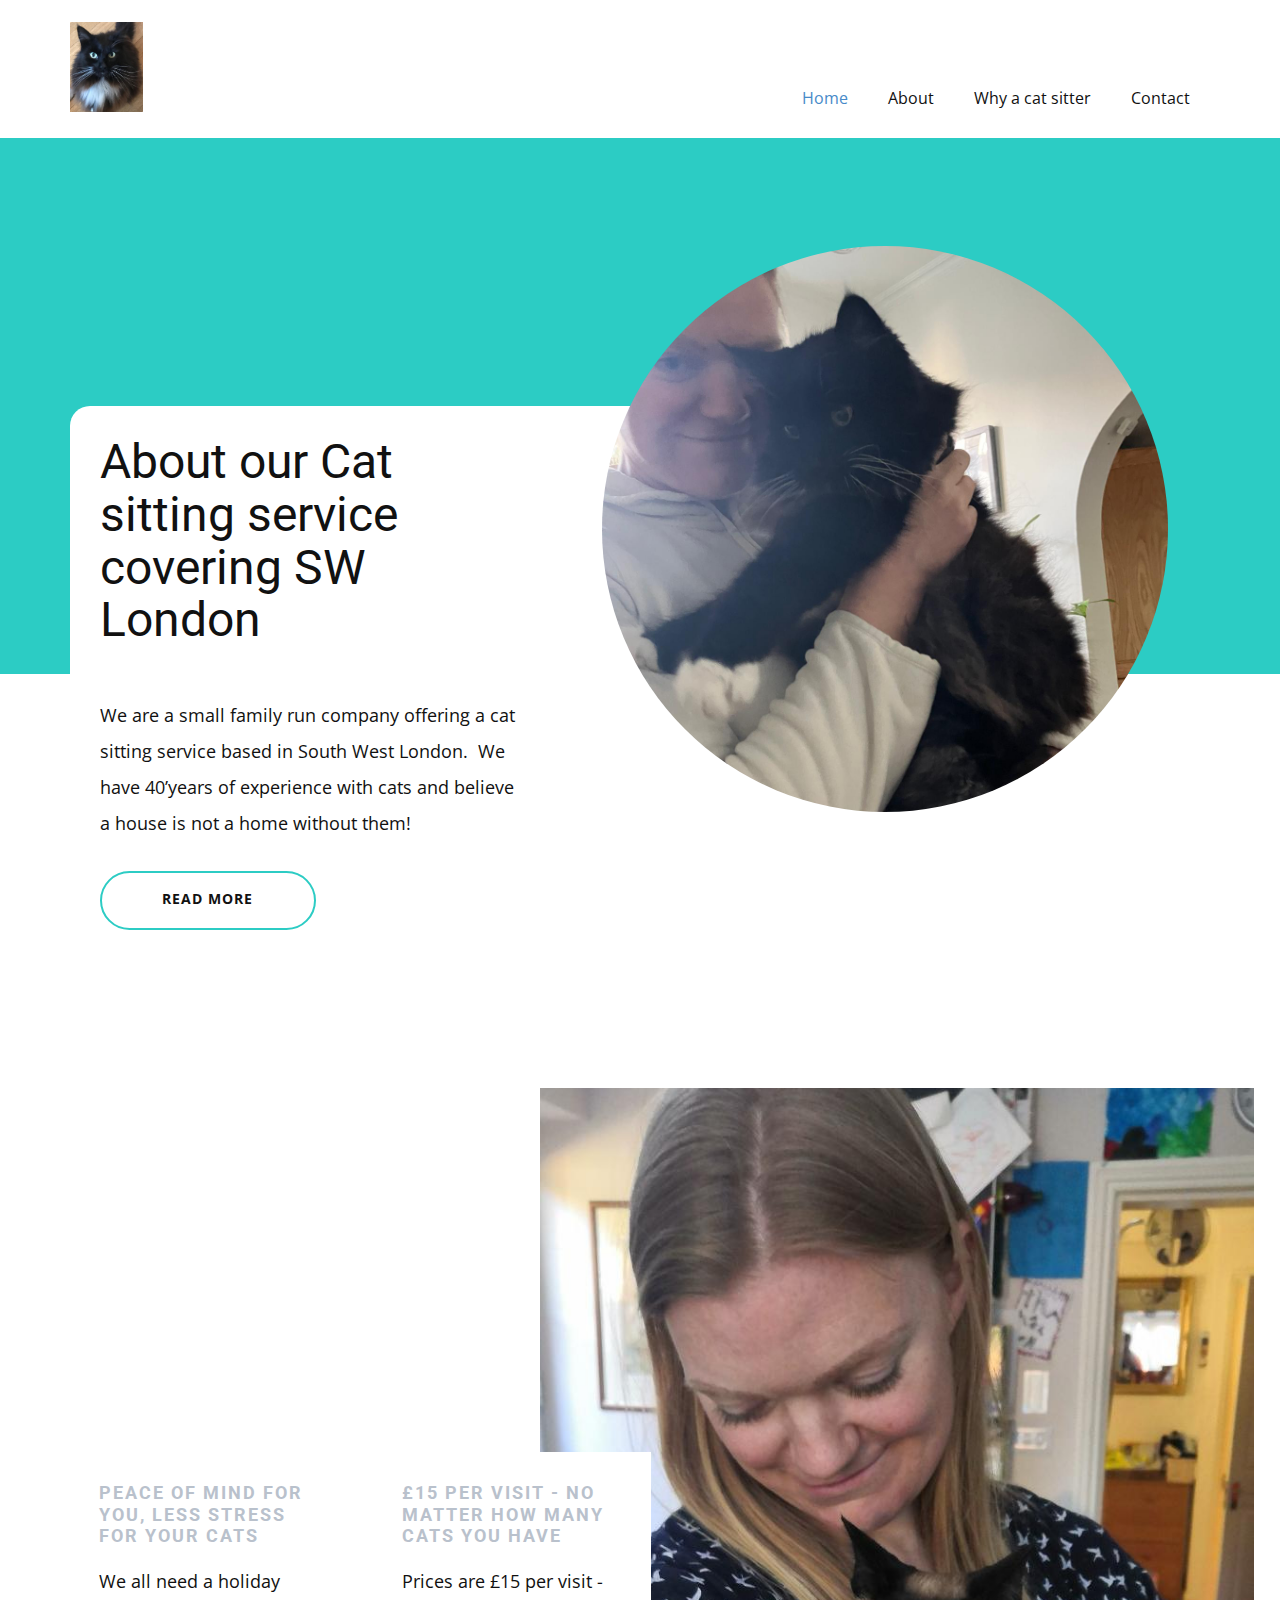
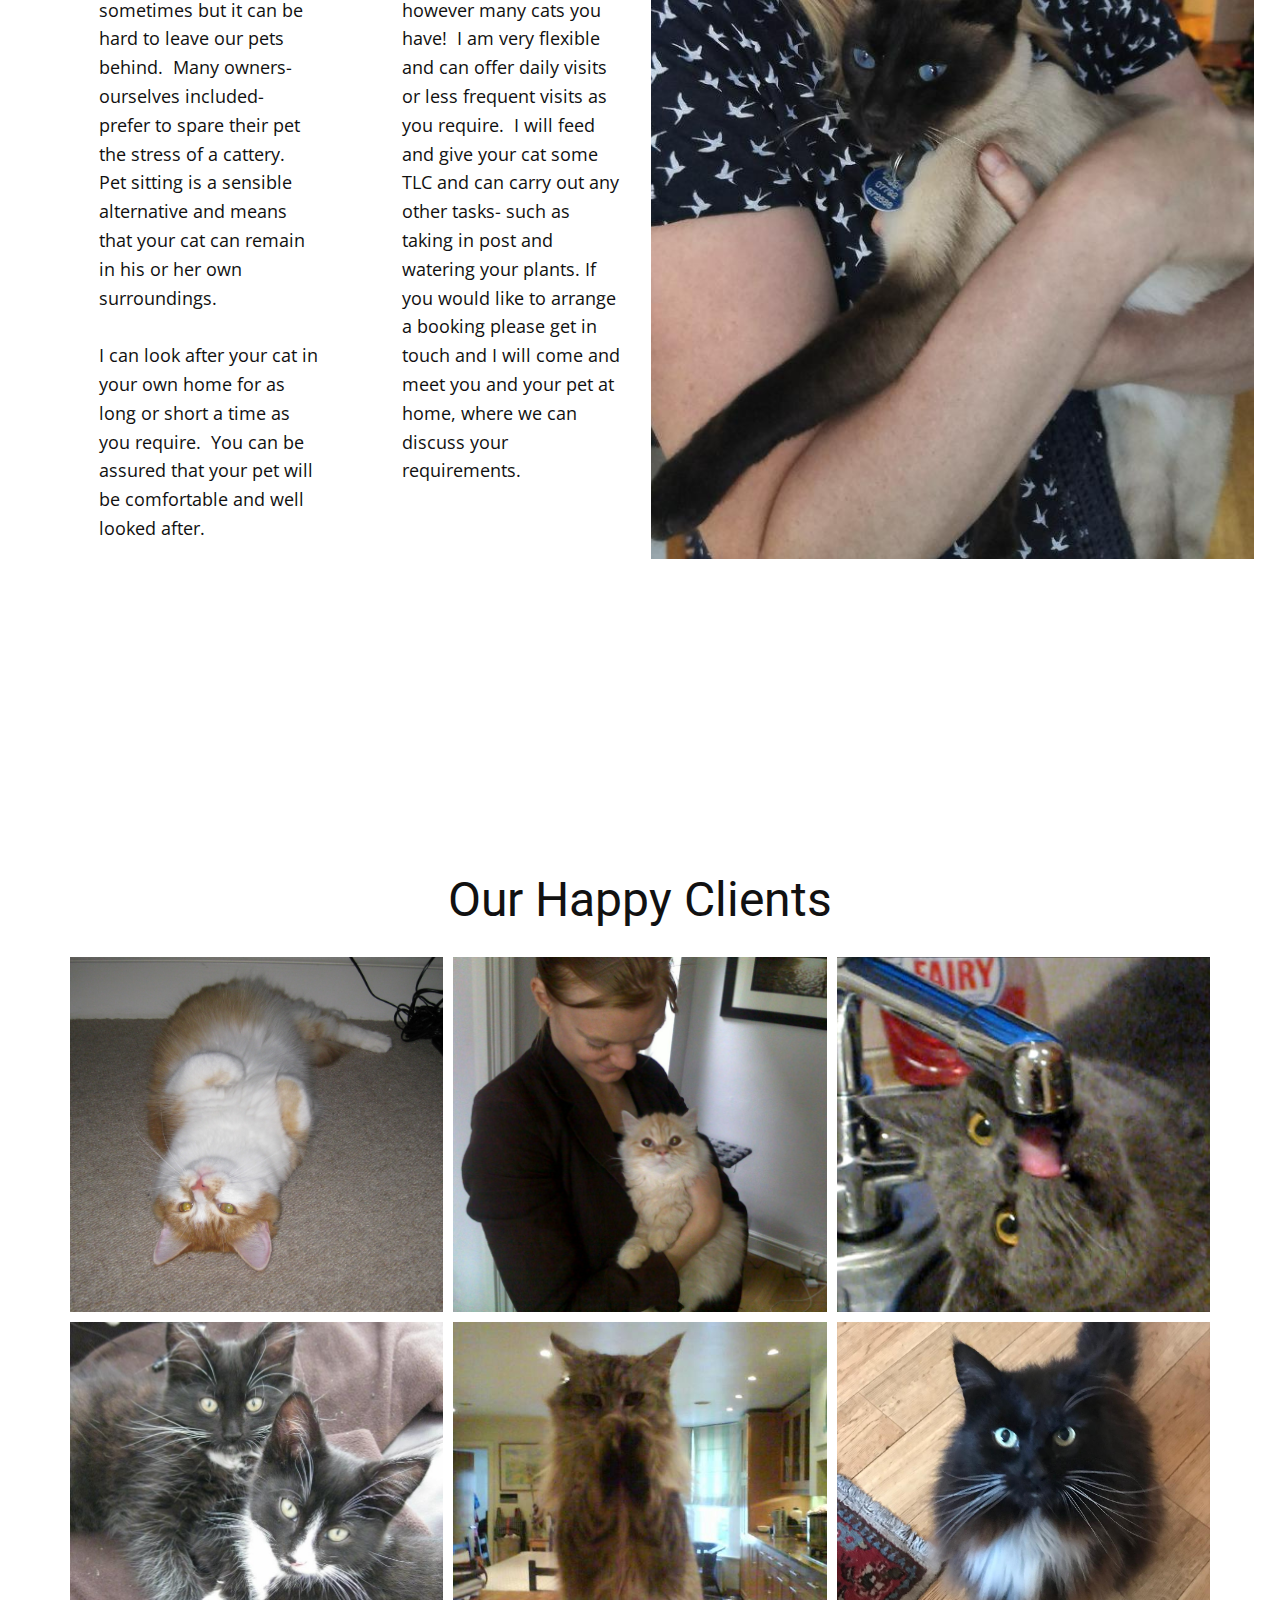
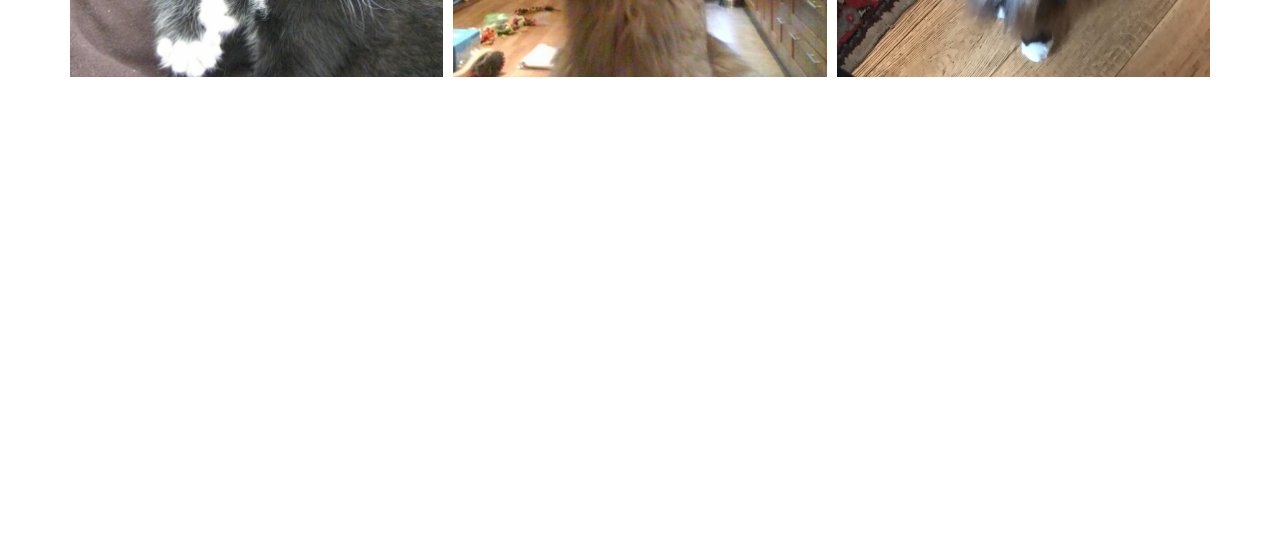
<file: index.html>
<!DOCTYPE html>
<html style="font-size: 16px;" lang="en"><head>
    <meta name="viewport" content="width=device-width, initial-scale=1.0">
    <meta charset="utf-8">
    <meta name="keywords" content="​About our Cat sitting service covering SW London, ​Our Happy Clients">
    <meta name="description" content="">
    <title>Home</title>
    <link rel="stylesheet" href="nicepage.css" media="screen">
<link rel="stylesheet" href="home.css" media="screen">
    <script class="u-script" type="text/javascript" src="jquery.js" defer=""></script>
    <script class="u-script" type="text/javascript" src="nicepage.js" defer=""></script>
    <meta name="generator" content="Nicepage 6.10.2, nicepage.com">
    <link id="u-theme-google-font" rel="stylesheet" href="https://fonts.googleapis.com/css?family=Roboto:100,100i,300,300i,400,400i,500,500i,700,700i,900,900i|Open+Sans:300,300i,400,400i,500,500i,600,600i,700,700i,800,800i">
    
    
    
    
    
    
    <script type="application/ld+json">{
		"@context": "http://schema.org",
		"@type": "Organization",
		"name": "CozyCats",
		"logo": "images/logo.jpg"
}</script>
    <meta name="theme-color" content="#478ac9">
    <meta property="og:title" content="Home">
    <meta property="og:description" content="">
    <meta property="og:type" content="website">
  <meta data-intl-tel-input-cdn-path="intlTelInput/"></head>
  <body data-home-page="Home.html" data-home-page-title="Home" data-path-to-root="./" data-include-products="false" class="u-body u-xl-mode" data-lang="en"><header class="u-clearfix u-header" id="sec-c51f" data-animation-name="" data-animation-duration="0" data-animation-delay="0" data-animation-direction=""><div class="u-clearfix u-sheet u-valign-middle u-sheet-1">
        <a href="#" class="u-image u-logo u-image-1" data-image-width="756" data-image-height="933">
          <img src="images/logo.jpg" class="u-logo-image u-logo-image-1">
        </a>
        <nav class="u-menu u-menu-one-level u-offcanvas u-menu-1">
          <div class="menu-collapse" style="font-size: 1rem; letter-spacing: 0px;">
            <a class="u-button-style u-custom-left-right-menu-spacing u-custom-padding-bottom u-custom-top-bottom-menu-spacing u-nav-link u-text-active-palette-1-base u-text-hover-palette-2-base" href="#">
              <svg class="u-svg-link" viewBox="0 0 24 24"><use xlink:href="#menu-hamburger"></use></svg>
              <svg class="u-svg-content" version="1.1" id="menu-hamburger" viewBox="0 0 16 16" x="0px" y="0px" xmlns:xlink="http://www.w3.org/1999/xlink" xmlns="http://www.w3.org/2000/svg"><g><rect y="1" width="16" height="2"></rect><rect y="7" width="16" height="2"></rect><rect y="13" width="16" height="2"></rect>
</g></svg>
            </a>
          </div>
          <div class="u-custom-menu u-nav-container">
            <ul class="u-nav u-unstyled u-nav-1"><li class="u-nav-item"><a class="u-button-style u-nav-link u-text-active-palette-1-base u-text-hover-palette-2-base" href="home.html" style="padding: 10px 20px;">Home</a>
</li><li class="u-nav-item"><a class="u-button-style u-nav-link u-text-active-palette-1-base u-text-hover-palette-2-base" href="about.html" style="padding: 10px 20px;">About</a>
</li><li class="u-nav-item"><a class="u-button-style u-nav-link u-text-active-palette-1-base u-text-hover-palette-2-base" href="why-a-cat-sitter.html" style="padding: 10px 20px;">Why a cat sitter</a>
</li><li class="u-nav-item"><a class="u-button-style u-nav-link u-text-active-palette-1-base u-text-hover-palette-2-base" href="contact.html" style="padding: 10px 20px;">Contact</a>
</li></ul>
          </div>
          <div class="u-custom-menu u-nav-container-collapse">
            <div class="u-black u-container-style u-inner-container-layout u-opacity u-opacity-95 u-sidenav">
              <div class="u-inner-container-layout u-sidenav-overflow">
                <div class="u-menu-close"></div>
                <ul class="u-align-center u-nav u-popupmenu-items u-unstyled u-nav-2"><li class="u-nav-item"><a class="u-button-style u-nav-link" href="home.html">Home</a>
</li><li class="u-nav-item"><a class="u-button-style u-nav-link" href="about.html">About</a>
</li><li class="u-nav-item"><a class="u-button-style u-nav-link" href="why-a-cat-sitter.html">Why a cat sitter</a>
</li><li class="u-nav-item"><a class="u-button-style u-nav-link" href="contact.html">Contact</a>
</li></ul>
              </div>
            </div>
            <div class="u-black u-menu-overlay u-opacity u-opacity-70"></div>
          </div>
        </nav>
      </div></header>
    <section class="u-clearfix u-white u-section-1" id="carousel_79da">
      <div class="u-expanded-width u-palette-4-base u-shape u-shape-rectangle u-shape-1"></div>
      <div class="u-radius-20 u-shape u-shape-round u-white u-shape-2"></div>
      <div class="u-image u-image-circle u-image-1" data-image-width="1200" data-image-height="1600"></div>
      <div class="u-align-left u-container-align-left u-container-style u-group u-shape-rectangle u-group-1">
        <div class="u-container-layout u-valign-middle-lg u-valign-middle-md u-valign-middle-sm u-valign-middle-xl u-valign-top-xs u-container-layout-1">
          <h2 class="u-align-left u-text u-text-1"> About our Cat sitting service covering SW London </h2>
          <p class="u-align-left u-text u-text-2"><b></b>We are a small family run company offering a cat sitting service based in&nbsp;South West London.&nbsp; We have 40’years of experience with cats and believe a house is not a home without them!
          </p>
          <a href="about.html" class="u-active-palette-4-base u-align-left u-border-2 u-border-active-palette-4-base u-border-hover-palette-4-base u-border-palette-4-base u-btn u-btn-round u-button-style u-hover-palette-4-base u-none u-radius-50 u-text-active-white u-text-body-color u-text-hover-white u-btn-1">read more</a>
        </div>
      </div>
    </section>
    <section class="u-align-center u-clearfix u-section-2" id="carousel_4f59">
      <div class="u-clearfix u-sheet u-sheet-1">
        <img class="u-image u-image-1" src="images/Lucy_siamese.jpg" data-image-width="750" data-image-height="1334">
        <div class="u-list u-list-1">
          <div class="u-repeater u-repeater-1">
            <div class="u-align-left u-container-align-left u-container-style u-list-item u-repeater-item u-white u-list-item-1">
              <div class="u-container-layout u-similar-container u-container-layout-1">
                <h4 class="u-align-left u-text u-text-default u-text-palette-5-base u-text-1">Peace of mind for you, less stress for your cats </h4>
                <p class="u-align-left u-text u-text-2"> We all need a 
holiday sometimes but it can be hard to leave our pets behind.&nbsp; Many 
owners- ourselves included- prefer to spare their pet the stress of a 
cattery.&nbsp; Pet sitting is a sensible alternative and means that your cat can remain in his or her own surroundings.&nbsp;<br>
                  <br>I can look after your cat
 in your own home for as long or short a time as you require.&nbsp; You can 
be assured that your pet will be comfortable and well looked after.<br>
                </p>
              </div>
            </div>
            <div class="u-align-left u-container-align-left u-container-style u-list-item u-repeater-item u-video-cover u-white">
              <div class="u-container-layout u-similar-container u-container-layout-2">
                <h4 class="u-align-left u-text u-text-default u-text-palette-5-base u-text-3"> £15 per visit - No matter how many cats you have</h4>
                <p class="u-align-left u-text u-text-4"> Prices are £15 per visit&nbsp;-
 however many cats you have!&nbsp; I am very flexible and can offer daily 
visits or less frequent visits as you require.&nbsp; I will feed and give 
your cat some TLC and can carry out any other tasks- such as taking in 
post and watering your plants. 
If you would like to arrange a booking please get in touch&nbsp;and I will come and meet you and your pet at home, where we can discuss your requirements.</p>
              </div>
            </div>
          </div>
        </div>
      </div>
    </section>
    <section class="u-clearfix u-container-align-center u-section-3" id="carousel_8aec">
      <div class="u-clearfix u-sheet u-sheet-1">
        <h2 class="u-align-center u-text u-text-default u-text-1"> Our Happy Clients</h2>
        <div class="u-expanded-width u-gallery u-layout-grid u-lightbox u-no-transition u-show-text-none u-gallery-1">
          <div class="u-gallery-inner u-gallery-inner-1">
            <div class="u-effect-hover-zoom u-gallery-item">
              <div class="u-back-slide" data-image-width="2338" data-image-height="2271">
                <img class="u-back-image u-expanded" src="images/back.jpg">
              </div>
              <div class="u-over-slide u-shading u-over-slide-1"></div>
            </div>
            <div class="u-effect-hover-zoom u-gallery-item">
              <div class="u-back-slide" data-image-width="2048" data-image-height="1536">
                <img class="u-back-image u-expanded" src="images/5820704366_f49e67180c_o.jpg">
              </div>
              <div class="u-over-slide u-shading u-over-slide-2"></div>
            </div>
            <div class="u-effect-hover-zoom u-gallery-item">
              <div class="u-back-slide" data-image-width="994" data-image-height="786">
                <img class="u-back-image u-expanded" src="images/tap.jpg">
              </div>
              <div class="u-over-slide u-shading u-over-slide-3"></div>
            </div>
            <div class="u-effect-hover-zoom u-gallery-item">
              <div class="u-back-slide" data-image-width="750" data-image-height="939">
                <img class="u-back-image u-expanded" src="images/kittens.jpg">
              </div>
              <div class="u-over-slide u-shading u-over-slide-4"></div>
            </div>
            <div class="u-effect-hover-zoom u-gallery-item">
              <div class="u-back-slide" data-image-width="534" data-image-height="543">
                <img class="u-back-image u-expanded" src="images/kitkat.jpg">
              </div>
              <div class="u-over-slide u-shading u-over-slide-5"></div>
            </div>
            <div class="u-effect-hover-zoom u-gallery-item">
              <div class="u-back-slide" data-image-width="1200" data-image-height="1600">
                <img class="u-back-image u-expanded" src="images/romulus.jpg">
              </div>
              <div class="u-over-slide u-shading u-over-slide-6"></div>
            </div>
          </div>
        </div>
      </div>
    </section>
    <section class="u-clearfix u-section-4" id="sec-19e4">
      <div class="u-clearfix u-sheet u-sheet-1"></div>
    </section>
  
</body></html>
</file>
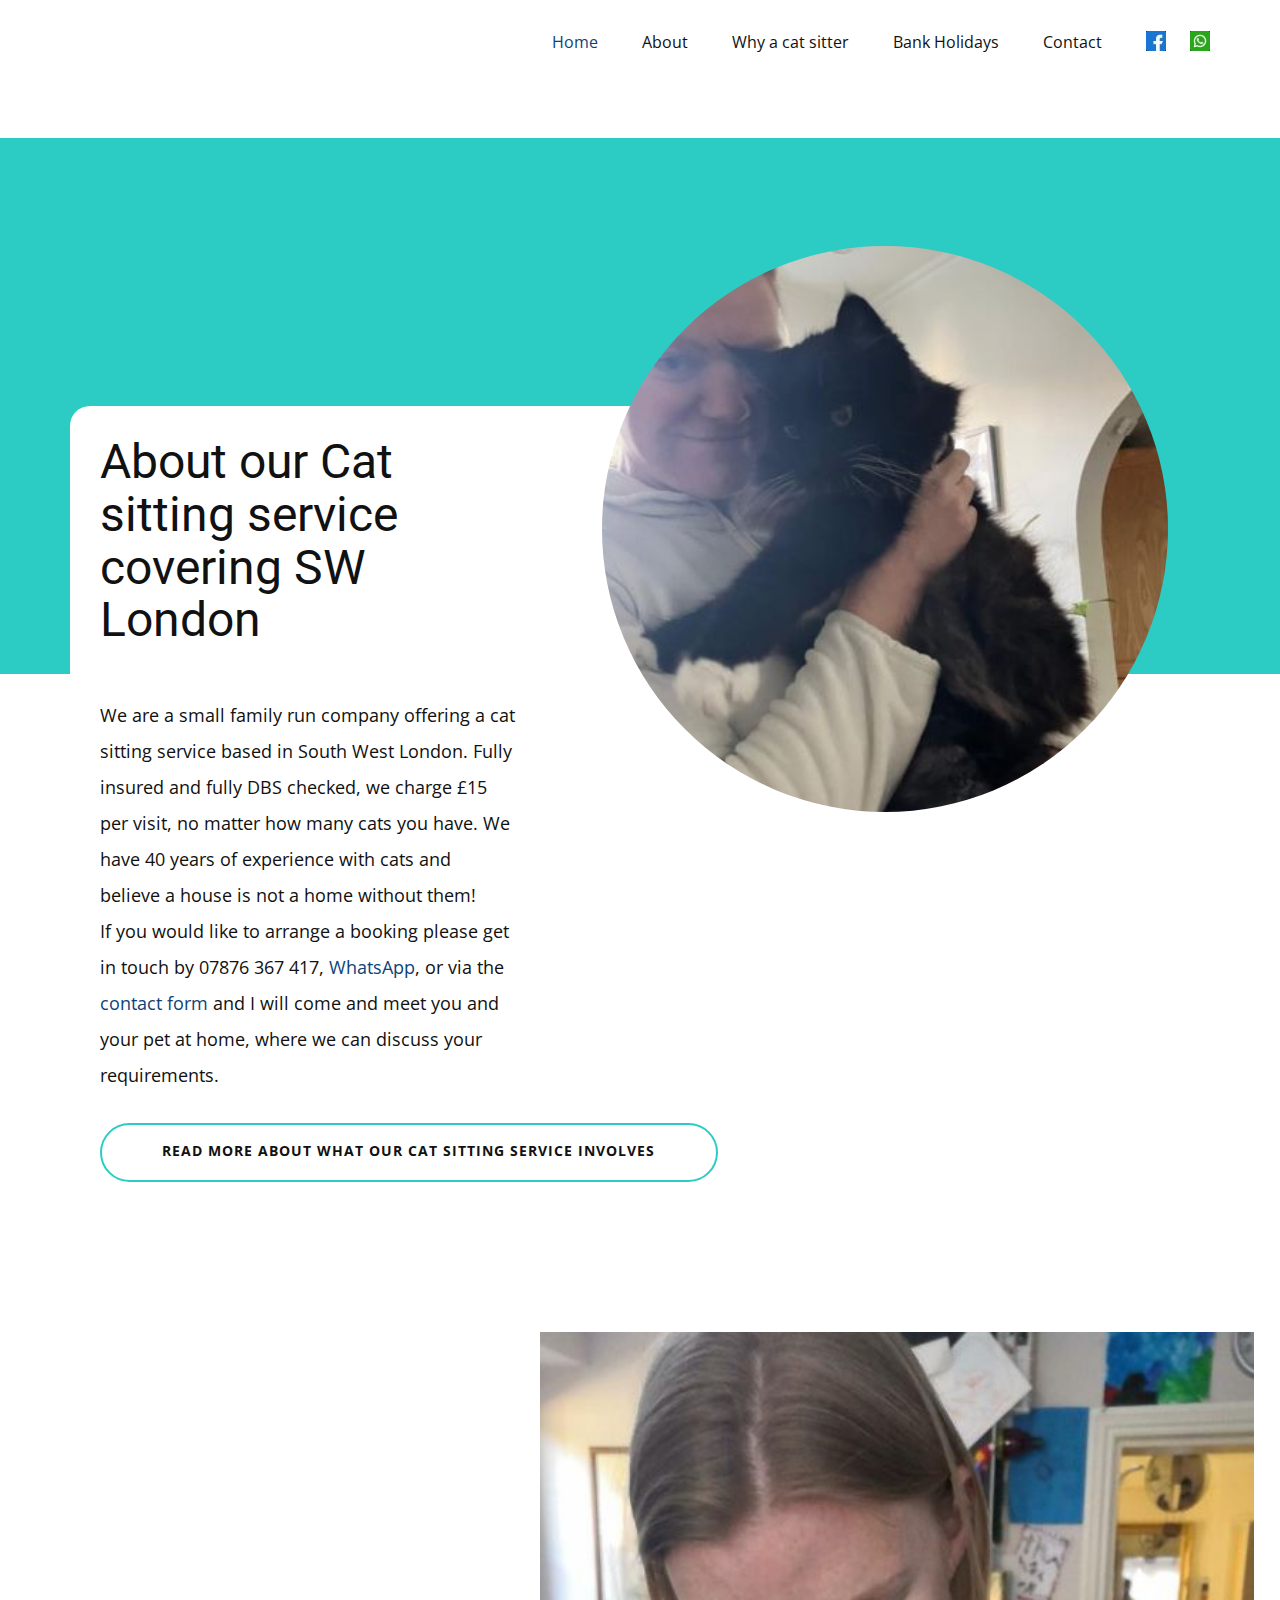
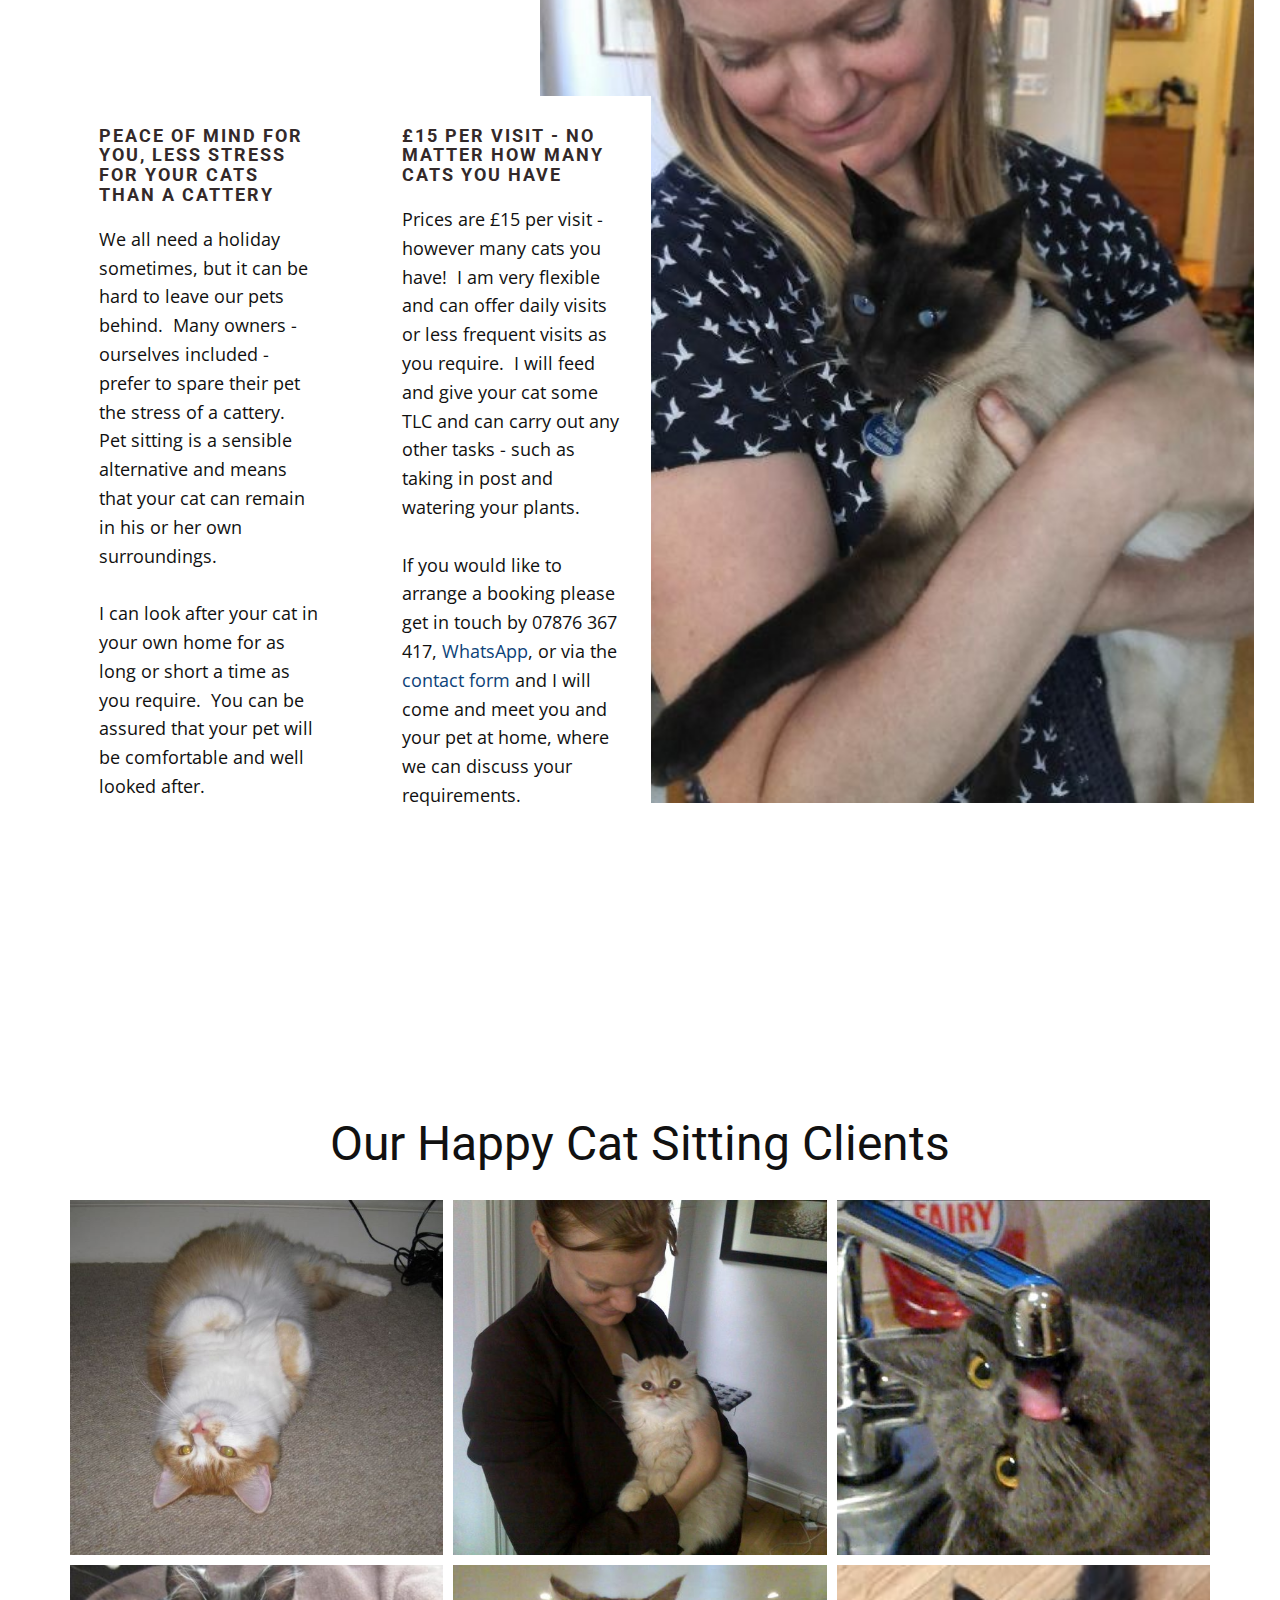
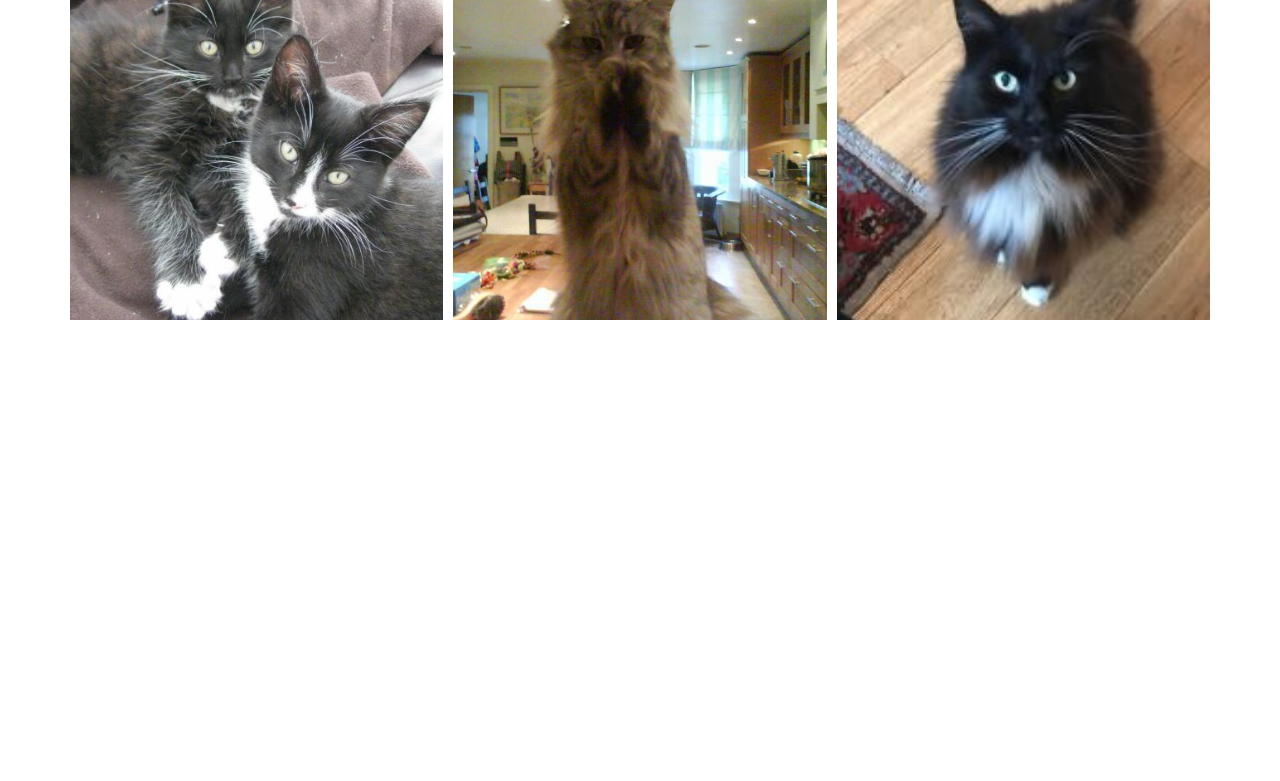
<file: s3/index.html>
<!DOCTYPE html>
<html style="font-size: 16px;" lang="en">
<head>
<!-- Google tag (gtag.js) -->
<script async src="https://www.googletagmanager.com/gtag/js?id=G-VV7NPJQ4F0"></script>
<script async>
  window.dataLayer = window.dataLayer || [];
  function gtag(){dataLayer.push(arguments);}
  gtag('js', new Date());

  gtag('config', 'G-VV7NPJQ4F0');
</script>
	<script async type="text/javascript">
    (function(c,l,a,r,i,t,y){
        c[a]=c[a]||function(){(c[a].q=c[a].q||[]).push(arguments)};
        t=l.createElement(r);t.async=1;t.src="https://www.clarity.ms/tag/"+i;
        y=l.getElementsByTagName(r)[0];y.parentNode.insertBefore(t,y);
    })(window, document, "clarity", "script", "nbrtj6xw6c");
</script>
    <meta charset="utf-8">
    <meta http-equiv="content-type" content="text/html; charset=UTF-8">
    <meta name="author" content="Cozy Cats London">
    <meta property="og:type" content="website">
    <meta name="twitter:card" content="summary_large_image">
    <meta name="viewport" content="width=device-width, initial-scale=1.0">
    <link rel="apple-touch-icon" sizes="180x180" href="images/apple-touch-icon.png">
    <link rel="icon" type="image/png" sizes="32x32" href="images/favicon-32x32.png">
    <link rel="icon" type="image/png" sizes="16x16" href="images/favicon-16x16.png">
    <link rel="manifest" href="site.webmanifest">
    <script async class="u-script" type="text/javascript" src="js/jquery.js" defer=""></script>
    <script async class="u-script" type="text/javascript" src="js/nicepage.js" defer=""></script>
    <link id="u-theme-google-font" rel="stylesheet"
          href="https://fonts.googleapis.com/css?family=Roboto:100,100i,300,300i,400,400i,500,500i,700,700i,900,900i|Open+Sans:300,300i,400,400i,500,500i,600,600i,700,700i,800,800i">

    <meta name="description" content="Cozy Cats London - Professional and loving cat sitting services in London. Ensure your feline friends are well cared for while you're away.">
    <meta name="keywords" content="cat sitter Wimbledon, cat sitter Putney, cat sitter London, cat sitter south west london, cat sitting, cat sitter, pet sitting, London cat sitting, cat care, pet sitting wimbledon, pet sitting putney, pet sitter wimbledon, pet sitter putney, cattery wimbledon">
    <meta property="og:title" content="Cozy Cats London">
    <meta property="og:description" content="Professional and loving cat sitting services in South West London. Ensure your feline friends are well cared for while you're away.">
    <meta property="og:url" content="https://cozycatslondon.co.uk/">
    <meta property="og:image" content="https://cozycatslondon.co.uk/images/og-image.jpg">
    <meta name="twitter:title" content="Cozy Cats London - friendly and dependable cat sitter in South West London">
    <meta name="twitter:description" content="Professional and loving cat sitting services in South West London. Ensure your feline friends are well cared for while you're away.">
    <meta name="twitter:image" content="https://cozycatslondon.co.uk/images/twitter-image.jpg">
    <title>Cozy Cats London - Cat Sitting Services in South West London</title>
    <link rel="canonical" href="https://cozycatslondon.co.uk/">
    <link rel="stylesheet" href="css/home-nicepage.css" media="screen">
    <link rel="stylesheet" href="css/home.css" media="screen">

    <script type="application/ld+json">{
        "@context": "http://schema.org",
        "@type": "Organization",
        "name": "CozyCats",
        "logo": "images/your_cat_will_be_happy_to_see_you_when_you_return.jpg"
    }</script>
    <meta name="theme-color" content="#0d4379">
    <meta data-intl-tel-input-cdn-path="intlTelInput/">
</head>
<body data-path-to-root="./" data-include-products="false" class="u-body u-xl-mode" data-lang="en">

<header class="u-clearfix u-header" id="sec-c51f" data-animation-name="" data-animation-duration="0"
        data-animation-delay="0" data-animation-direction="">
    <div class="u-clearfix u-sheet u-valign-middle u-sheet-1">
        <nav class="u-menu u-menu-one-level u-offcanvas u-menu-1">
            <div class="menu-collapse" style="font-size: 1rem; letter-spacing: 0px;">
                MENU
                <a class="u-button-style u-custom-left-right-menu-spacing u-custom-padding-bottom u-custom-top-bottom-menu-spacing u-nav-link u-text-active-palette-1-base u-text-hover-palette-2-base" href="#">
                    <svg class="u-svg-link" viewBox="0 0 24 24">
                        <use xlink:href="#menu-hamburger"></use>
                    </svg>
                    <svg class="u-svg-content" id="menu-hamburger" viewBox="0 0 16 16" x="0px" y="0px"
                         xmlns:xlink="http://www.w3.org/1999/xlink" xmlns="http://www.w3.org/2000/svg">
                        <g>
                            <rect y="1" width="16" height="2"></rect>
                            <rect y="7" width="16" height="2"></rect>
                            <rect y="13" width="16" height="2"></rect>
                        </g>
                    </svg>
                </a>
            </div>
            <div class="u-custom-menu u-nav-container">
                <ul class="u-nav u-unstyled u-nav-1">
                    <li class="u-nav-item"><a
                            class="u-button-style u-nav-link u-text-active-palette-1-base u-text-hover-palette-2-base"
                            href="index.html" style="padding: 10px 20px;">Home</a>
                    </li>
                    <li class="u-nav-item"><a
                            class="u-button-style u-nav-link u-text-active-palette-1-base u-text-hover-palette-2-base"
                            href="about.html" style="padding: 10px 20px;">About</a>
                    </li>
                    <li class="u-nav-item"><a
                            class="u-button-style u-nav-link u-text-active-palette-1-base u-text-hover-palette-2-base"
                            href="why-a-cat-sitter.html" style="padding: 10px 20px;">Why a cat sitter</a>
                    </li>
                    <li class="u-nav-item"><a
                            class="u-button-style u-nav-link u-text-active-palette-1-base u-text-hover-palette-2-base"
                            href="bank-holidays.html" style="padding: 10px 20px;">Bank Holidays</a>
                    </li>
                    <li class="u-nav-item"><a
                            class="u-button-style u-nav-link u-text-active-palette-1-base u-text-hover-palette-2-base"
                            href="contact.html" style="padding: 10px 20px;">Contact</a>
                    </li>
              	    <li class="u-nav-item"><a  href="https://www.facebook.com/cozycatslondon" style="padding: 10px 20px;">
			                    <img  width="20" height="20" src="images/facebook.jpg" alt="Find us on Facebook - Cozy Cats London - Wimbledon, Putney and South West London Cat Sitter">

                    </a><a href="https://api.whatsapp.com/send?phone=447876367417">
                        <img src="images/Whatsapp.jpg" width="20" height="20" alt="WhatsApp us on +44 7876 367 417 to arrange cat sitting"></a></li>
                </ul>
            </div>
            <div class="u-custom-menu u-nav-container-collapse">
                <div class="u-black u-container-style u-inner-container-layout u-opacity u-opacity-95 u-sidenav">
                    <div class="u-inner-container-layout u-sidenav-overflow">
                        <div class="u-menu-close"></div>
                        <ul class="u-align-center u-nav u-popupmenu-items u-unstyled u-nav-2">
                            <li class="u-nav-item"><a class="u-button-style u-nav-link" href="index.html">Home</a>
                            </li>
                            <li class="u-nav-item"><a class="u-button-style u-nav-link" href="about.html">About</a>
                            </li>
                            <li class="u-nav-item"><a class="u-button-style u-nav-link" href="why-a-cat-sitter.html">Why
                                a cat sitter</a>
                            </li>
                            <li class="u-nav-item"><a class="u-button-style u-nav-link" href="bank-holidays.html">Bank Holidays</a>
                            </li>
                            <li class="u-nav-item"><a class="u-button-style u-nav-link" href="contact.html">Contact</a>
                            </li>
                            <li class="u-nav-item"><a  href="https://www.facebook.com/cozycatslondon" style="padding: 10px 20px;">
                                <img  width="20" height="20" src="images/facebook.jpg" alt="Find us on Facebook - Cozy Cats London - Wimbledon, Putney and South West London Cat Sitter">

                            </a><a href="https://api.whatsapp.com/send?phone=447876367417">
                                <img src="images/Whatsapp.jpg" width="20" height="20" alt="WhatsApp us on +44 7876 367 417 to arrange cat sitting"></a></li>

                        </ul>
                    </div>
                </div>
                <div class="u-black u-menu-overlay u-opacity u-opacity-70"></div>
            </div>
        </nav>
    </div>
</header>
    <section class="u-clearfix u-white u-section-1" id="carousel_79da">
      <div class="u-expanded-width u-palette-4-base u-shape u-shape-rectangle u-shape-1"></div>
      <div class="u-radius-20 u-shape u-shape-round u-white u-shape-2"></div>
      <div class="u-image u-image-circle u-image-1" data-image-width="1200" data-image-height="1600"></div>
<!--        <img class="u-image u-image-1" src="images/Lucy_will_care_for_your_cat_while_you_are_away_4.jpg" data-image-width="750" data-image-height="1334" alt="We love animals, especially cats, and your pet would be well looked after by us">-->
      <div class="u-align-left u-container-align-left u-container-style u-group u-shape-rectangle u-group-1">
        <div class="u-container-layout u-valign-middle-lg u-valign-middle-md u-valign-middle-sm u-valign-middle-xl u-valign-top-xs u-container-layout-1">
          <h1 class="u-align-left u-text u-text-1"> About our Cat sitting service covering SW London </h1>
          <p class="u-align-left u-text u-text-2"><b></b>We are a small family run company offering a cat sitting service based in&nbsp;South West London.&nbsp;Fully insured and fully DBS checked, we charge £15 per visit, no matter how many cats you have. We have 40 years of experience with cats and believe a house is not a home without them!
            <br>
            If you would like to arrange a booking please get in touch by
            07876 367 417, <a href="https://api.whatsapp.com/send?phone=447876367417">WhatsApp</a>, or via the <a href="contact.html">contact form</a>
            and I will come and meet you and your pet at home, where we can discuss your requirements.</p>
          <a href="about.html" class="u-active-palette-4-base u-align-left u-border-2 u-border-active-palette-4-base u-border-hover-palette-4-base u-border-palette-4-base u-btn u-btn-round u-button-style u-hover-palette-4-base u-none u-radius-50 u-text-active-white u-text-body-color u-text-hover-white u-btn-1">read more about what our cat sitting service involves</a>
        </div>
      </div>
    </section>
    <section class="u-align-center u-clearfix u-section-2" id="carousel_4f59">
      <div class="u-clearfix u-sheet u-sheet-1">
        <img class="u-image u-image-1" src="images/Lucy_loves_animals_especially_cats_and_wil_take_care_of_yours_3.jpg" data-image-width="750" data-image-height="1334" alt="We love animals, especially cats, and your pet would be well looked after by us">
        <div class="u-list u-list-1">
          <div class="u-repeater u-repeater-1">
            <div class="u-align-left u-container-align-left u-container-style u-list-item u-repeater-item u-white u-list-item-1">
              <div class="u-container-layout u-similar-container u-container-layout-1">
                <h2 class="u-align-left u-text u-text-default u-text-palette-5-base u-text-1">Peace of mind for you, less stress for your cats than a cattery</h2>
                <p class="u-align-left u-text u-text-2"> We all need a 
holiday sometimes, but it can be hard to leave our pets behind.&nbsp; Many
owners - ourselves included - prefer to spare their pet the stress of a
cattery.&nbsp; Pet sitting is a sensible alternative and means that your cat can remain in his or her own surroundings.&nbsp;<br>
                  <br>I can look after your cat
 in your own home for as long or short a time as you require.&nbsp; You can 
be assured that your pet will be comfortable and well looked after.<br>
                </p>
              </div>
            </div>
            <div class="u-align-left u-container-align-left u-container-style u-list-item u-repeater-item u-video-cover u-white">
              <div class="u-container-layout u-similar-container u-container-layout-2">
                <h2 class="u-align-left u-text u-text-default u-text-palette-5-base u-text-3"> £15 per visit - No matter how many cats you have</h2>
                <p class="u-align-left u-text u-text-4"> Prices are £15 per visit&nbsp;-
 however many cats you have!&nbsp; I am very flexible and can offer daily 
visits or less frequent visits as you require.&nbsp; I will feed and give 
your cat some TLC and can carry out any other tasks - such as taking in
post and watering your plants. <br>
			<br>
If you would like to arrange a booking please get in touch by 
		 07876 367 417, <a href="https://api.whatsapp.com/send?phone=447876367417">WhatsApp</a>, or via the <a href="contact.html">contact form</a>
			and I will come and meet you and your pet at home, where we can discuss your requirements.</p>
              </div>
            </div>
          </div>
        </div>
      </div>
    </section>
    <section class="u-clearfix u-container-align-center u-section-3" id="carousel_8aec">
      <div class="u-clearfix u-sheet u-sheet-1">
        <h2 class="u-align-center u-text u-text-default u-text-1"> Our Happy Cat Sitting Clients</h2>
        <div class="u-expanded-width u-gallery u-layout-grid u-lightbox u-no-transition u-show-text-none u-gallery-1">
          <div class="u-gallery-inner u-gallery-inner-1">
            <div class="u-effect-hover-zoom u-gallery-item">
              <div class="u-back-slide" data-image-width="2338" data-image-height="2271">
                <img class="u-back-image u-expanded" src="images/cats_are_more_relaxed_at_home.jpg" alt="Be assured your pets will be relaxed while you are away">
              </div>
              <div class="u-over-slide u-shading u-over-slide-1"></div>
            </div>
            <div class="u-effect-hover-zoom u-gallery-item">
              <div class="u-back-slide" data-image-width="2048" data-image-height="1536">
                <img class="u-back-image u-expanded" src="images/lucy_cares_for_cats_of_all_ages.jpg" alt="Your cats would be happier to stay at home than at a cattery" >
              </div>
              <div class="u-over-slide u-shading u-over-slide-2"></div>
            </div>
            <div class="u-effect-hover-zoom u-gallery-item">
              <div class="u-back-slide" data-image-width="994" data-image-height="786">
                <img class="u-back-image u-expanded" src="images/we_let_the_cats_be_themselves_in_their_own_home_while_you_are_away.jpg" alt="We know every cat is different">
              </div>
              <div class="u-over-slide u-shading u-over-slide-3"></div>
            </div>
            <div class="u-effect-hover-zoom u-gallery-item">
              <div class="u-back-slide" data-image-width="750" data-image-height="939">
                <img class="u-back-image u-expanded" src="images/we_look_after_cats_of_all_ages.jpg" alt="We are happy to cat sit for cats of all ages, including kittens">
              </div>
              <div class="u-over-slide u-shading u-over-slide-4"></div>
            </div>
            <div class="u-effect-hover-zoom u-gallery-item">
              <div class="u-back-slide" data-image-width="534" data-image-height="543">
                <img class="u-back-image u-expanded" src="images/we_treat_all_cats_as_individuals.jpg" alt="We like to earn the trust of the cats we sit and to play with them" >
              </div>
              <div class="u-over-slide u-shading u-over-slide-5"></div>
            </div>
            <div class="u-effect-hover-zoom u-gallery-item">
              <div class="u-back-slide" data-image-width="1200" data-image-height="1600">
                <img class="u-back-image u-expanded" src="images/your_cat_will_be_safely_waiting_for_you_on_your_return.jpg" alt="We love cats and looking after them">
              </div>
              <div class="u-over-slide u-shading u-over-slide-6"></div>
            </div>
          </div>
        </div>
      </div>
    </section>
    <section class="u-clearfix u-section-4" id="sec-19e4">
      <div class="u-clearfix u-sheet u-sheet-1"></div>
    </section>
</body></html>
</file>
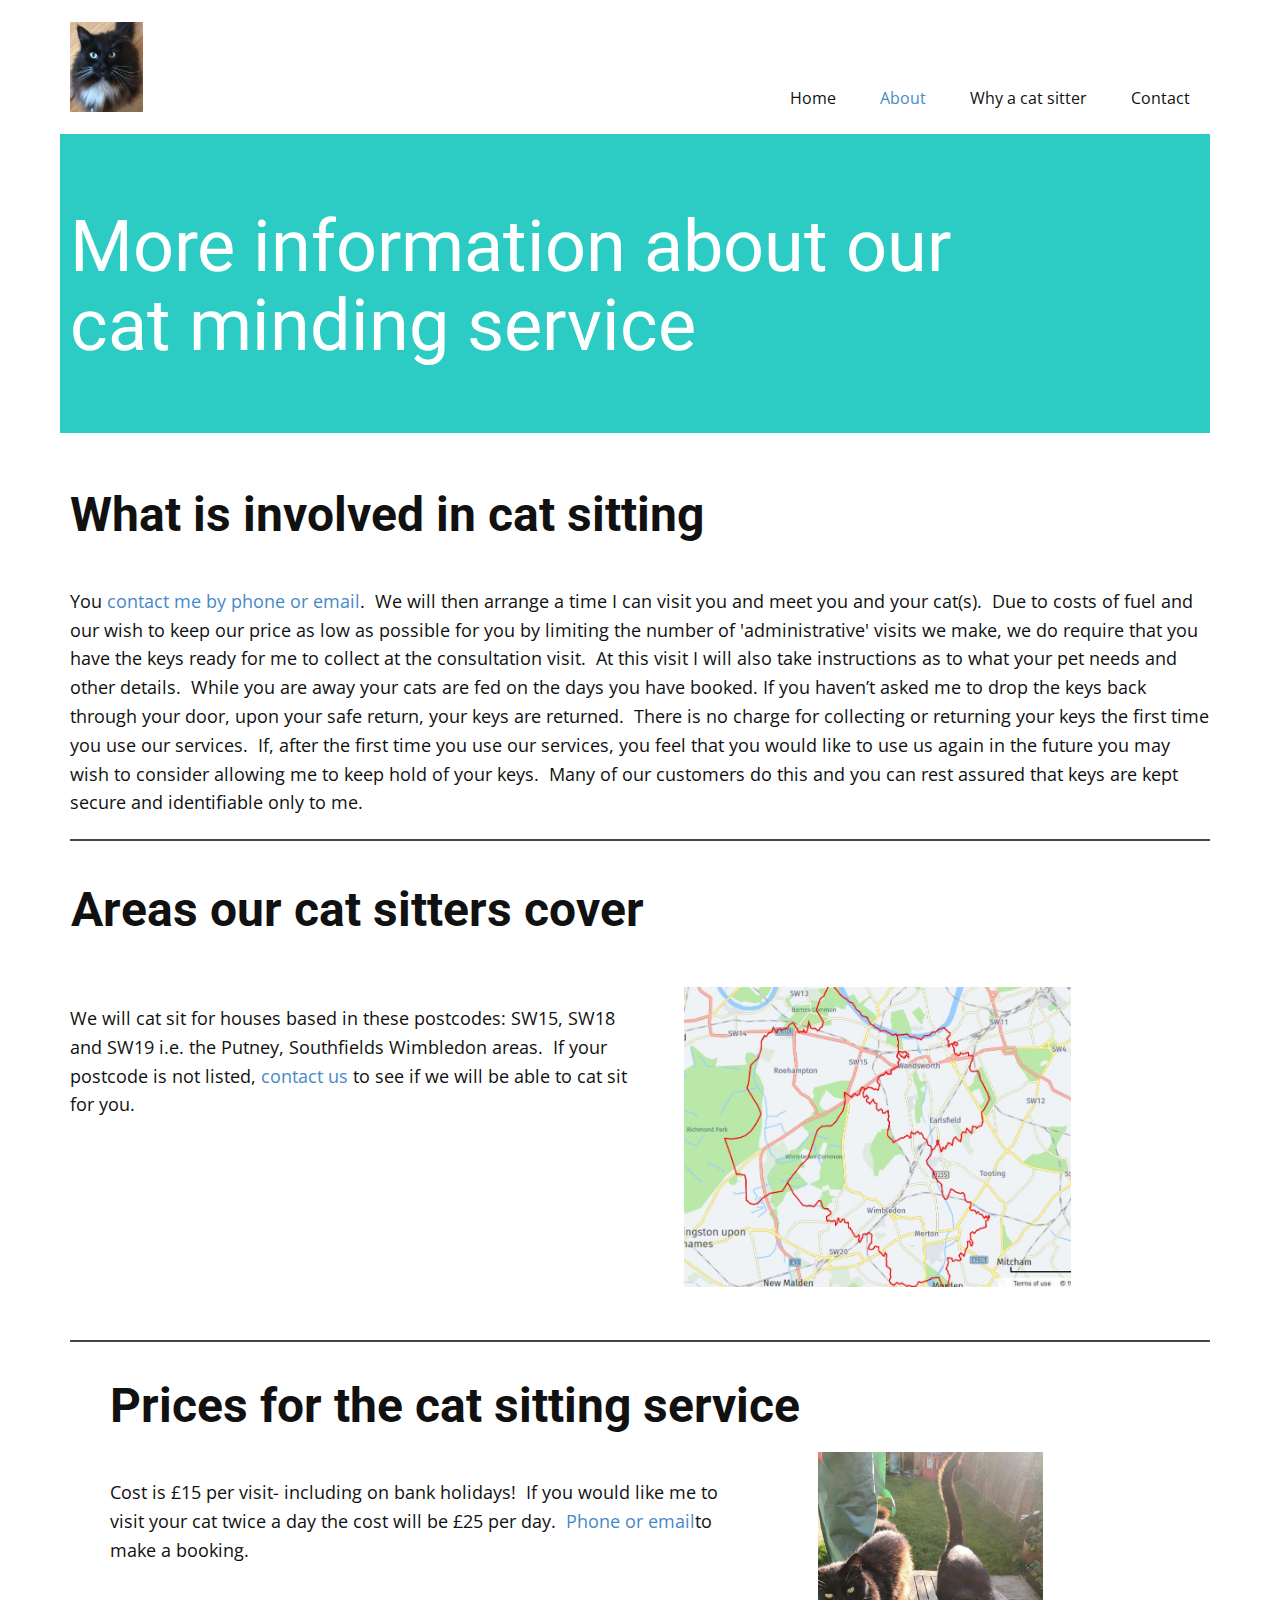
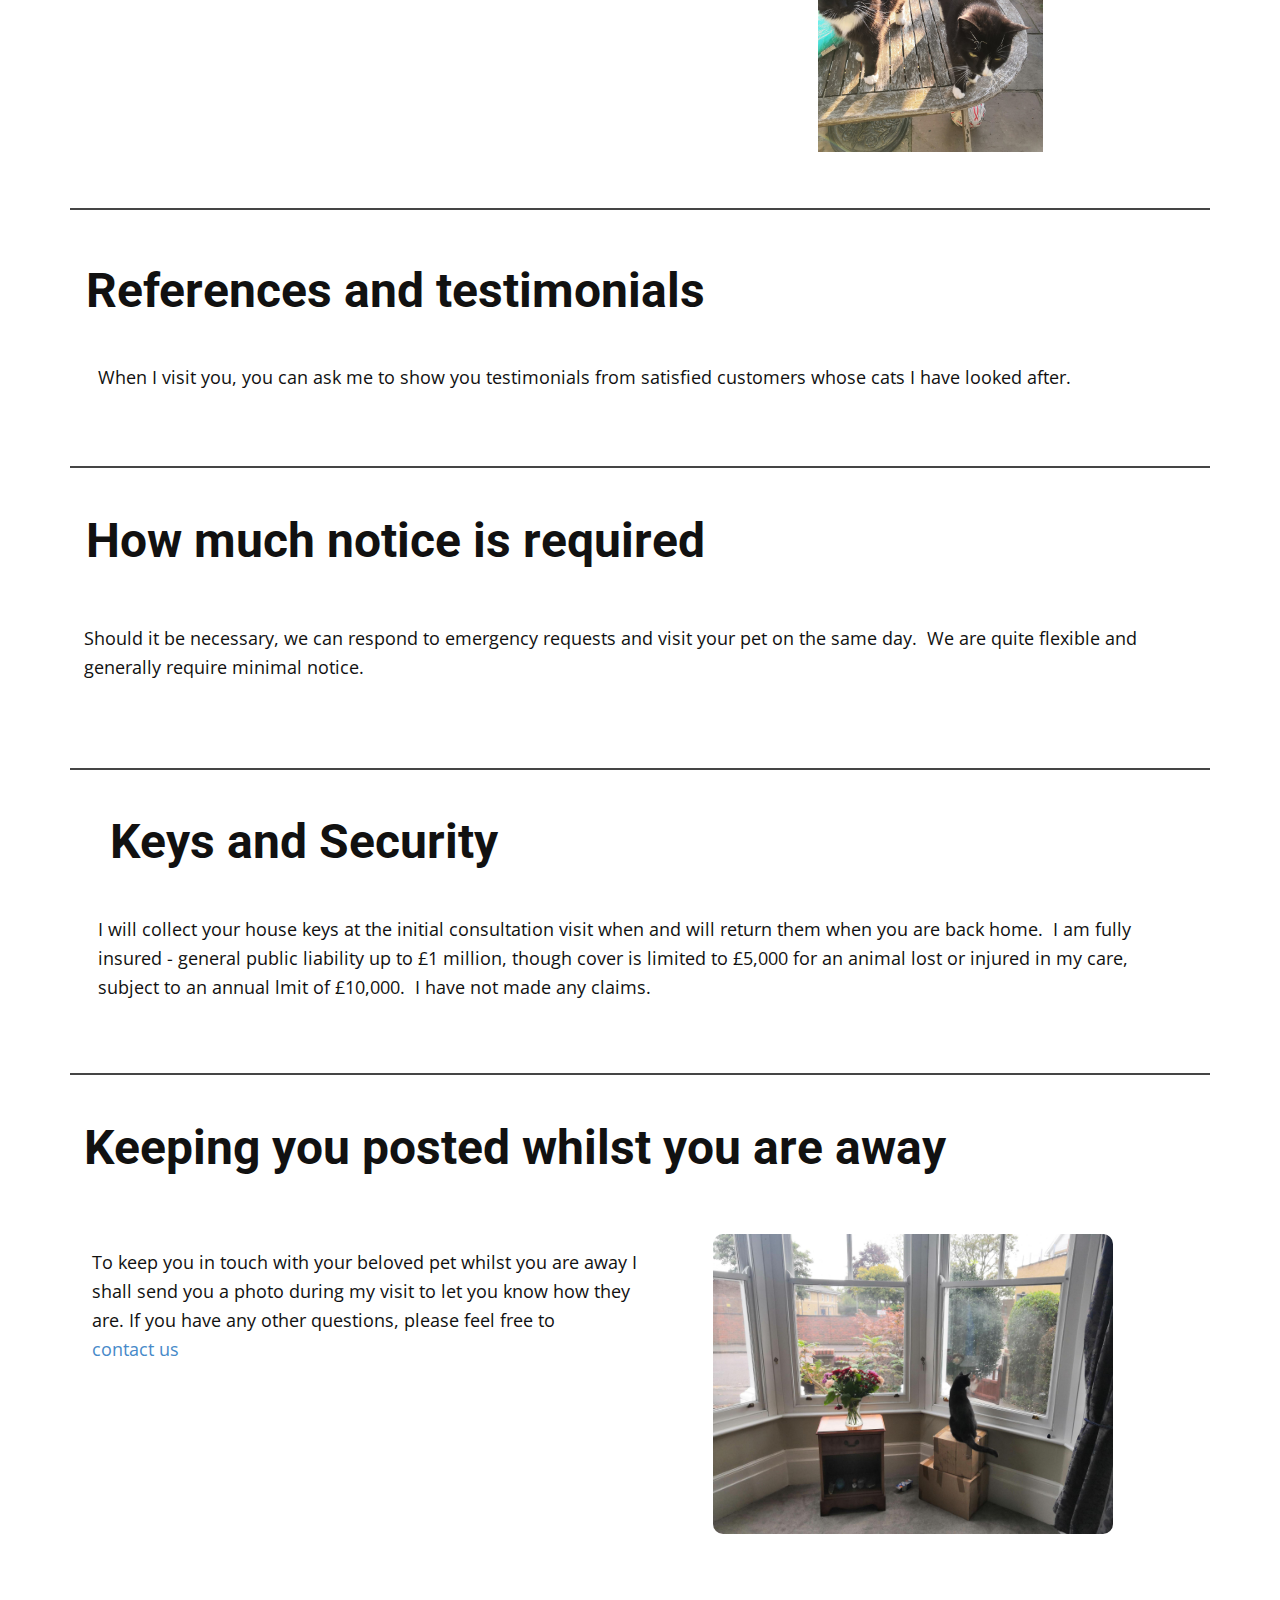
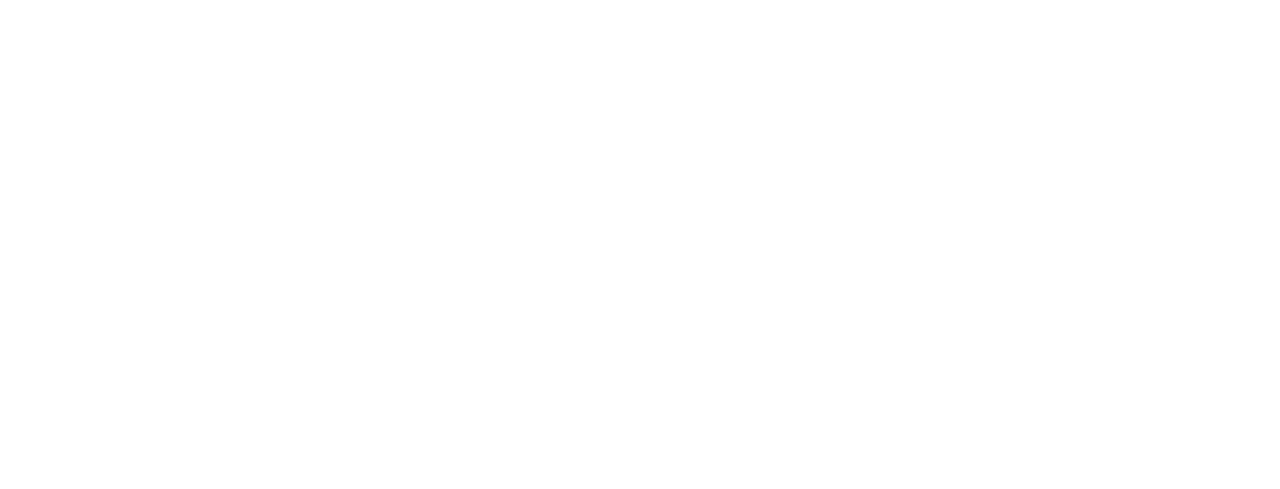
<file: about.html>
<!DOCTYPE html>
<html style="font-size: 16px;" lang="en">
<head>
    <meta name="viewport" content="width=device-width, initial-scale=1.0">
    <meta charset="utf-8">
    <meta name="keywords"
          content="​More information about cat minding service, ​What is involved in cat sitting, ​Areas our cat sitters cover, ​Prices for the cat sitting service, ​References and testimonials, ​How much notice is required, ​Keys and Security, ​Keeping you posted whilst you are away">
    <meta name="description" content="">
    <title>About</title>
    <link rel="stylesheet" href="nicepage.css" media="screen">
    <link rel="stylesheet" href="about.css" media="screen">
    <script class="u-script" type="text/javascript" src="jquery.js" defer=""></script>
    <script class="u-script" type="text/javascript" src="nicepage.js" defer=""></script>
    <meta name="generator" content="Nicepage 6.10.2, nicepage.com">
    <link id="u-theme-google-font" rel="stylesheet"
          href="https://fonts.googleapis.com/css?family=Roboto:100,100i,300,300i,400,400i,500,500i,700,700i,900,900i|Open+Sans:300,300i,400,400i,500,500i,600,600i,700,700i,800,800i">


    <script type="application/ld+json">{
        "@context": "http://schema.org",
        "@type": "Organization",
        "name": "CozyCats",
        "logo": "images/logo.jpg"
    }</script>
    <meta name="theme-color" content="#478ac9">
    <meta property="og:title" content="About">
    <meta property="og:description" content="">
    <meta property="og:type" content="website">
    <meta data-intl-tel-input-cdn-path="intlTelInput/">
</head>
<body data-path-to-root="./" data-include-products="false" class="u-body u-xl-mode" data-lang="en">
<header class="u-clearfix u-header" id="sec-c51f" data-animation-name="" data-animation-duration="0"
        data-animation-delay="0" data-animation-direction="">
    <div class="u-clearfix u-sheet u-valign-middle u-sheet-1">
        <a href="#" class="u-image u-logo u-image-1" data-image-width="756" data-image-height="933">
            <img src="images/logo.jpg" class="u-logo-image u-logo-image-1">
        </a>
        <nav class="u-menu u-menu-one-level u-offcanvas u-menu-1">
            <div class="menu-collapse" style="font-size: 1rem; letter-spacing: 0px;">
                <a class="u-button-style u-custom-left-right-menu-spacing u-custom-padding-bottom u-custom-top-bottom-menu-spacing u-nav-link u-text-active-palette-1-base u-text-hover-palette-2-base"
                   href="#">
                    <svg class="u-svg-link" viewBox="0 0 24 24">
                        <use xlink:href="#menu-hamburger"></use>
                    </svg>
                    <svg class="u-svg-content" version="1.1" id="menu-hamburger" viewBox="0 0 16 16" x="0px" y="0px"
                         xmlns:xlink="http://www.w3.org/1999/xlink" xmlns="http://www.w3.org/2000/svg">
                        <g>
                            <rect y="1" width="16" height="2"></rect>
                            <rect y="7" width="16" height="2"></rect>
                            <rect y="13" width="16" height="2"></rect>
                        </g>
                    </svg>
                </a>
            </div>
            <div class="u-custom-menu u-nav-container">
                <ul class="u-nav u-unstyled u-nav-1">
                    <li class="u-nav-item"><a
                            class="u-button-style u-nav-link u-text-active-palette-1-base u-text-hover-palette-2-base"
                            href="home.html" style="padding: 10px 20px;">Home</a>
                    </li>
                    <li class="u-nav-item"><a
                            class="u-button-style u-nav-link u-text-active-palette-1-base u-text-hover-palette-2-base"
                            href="about.html" style="padding: 10px 20px;">About</a>
                    </li>
                    <li class="u-nav-item"><a
                            class="u-button-style u-nav-link u-text-active-palette-1-base u-text-hover-palette-2-base"
                            href="why-a-cat-sitter.html" style="padding: 10px 20px;">Why a cat sitter</a>
                    </li>
                    <li class="u-nav-item"><a
                            class="u-button-style u-nav-link u-text-active-palette-1-base u-text-hover-palette-2-base"
                            href="contact.html" style="padding: 10px 20px;">Contact</a>
                    </li>
                </ul>
            </div>
            <div class="u-custom-menu u-nav-container-collapse">
                <div class="u-black u-container-style u-inner-container-layout u-opacity u-opacity-95 u-sidenav">
                    <div class="u-inner-container-layout u-sidenav-overflow">
                        <div class="u-menu-close"></div>
                        <ul class="u-align-center u-nav u-popupmenu-items u-unstyled u-nav-2">
                            <li class="u-nav-item"><a class="u-button-style u-nav-link" href="home.html">Home</a>
                            </li>
                            <li class="u-nav-item"><a class="u-button-style u-nav-link" href="about.html">About</a>
                            </li>
                            <li class="u-nav-item"><a class="u-button-style u-nav-link" href="why-a-cat-sitter.html">Why
                                a cat sitter</a>
                            </li>
                            <li class="u-nav-item"><a class="u-button-style u-nav-link" href="contact.html">Contact</a>
                            </li>
                        </ul>
                    </div>
                </div>
                <div class="u-black u-menu-overlay u-opacity u-opacity-70"></div>
            </div>
        </nav>
    </div>
</header>
<section class="u-clearfix u-section-1" id="carousel_b68f">
    <div class="u-clearfix u-sheet u-sheet-1">
        <div class="u-container-style u-expanded-width u-group u-shape-rectangle u-white u-group-1">
            <div class="u-container-layout u-container-layout-1">
                <div class="u-border-2 u-border-grey-dark-1 u-expanded-width u-line u-line-horizontal u-line-1"></div>
                <div class="custom-expanded u-container-style u-group u-palette-4-base u-shape-rectangle u-group-2">
                    <div class="u-container-layout u-container-layout-2">
                        <h1 class="u-text u-text-1"> More information about our cat minding service&nbsp; &nbsp; &nbsp;
                            &nbsp;&nbsp;</h1>
                    </div>
                </div>
            </div>
        </div>
        <h2 class="u-text u-text-default u-text-2"> What is involved in cat sitting</h2>
        <p class="u-text u-text-default-lg u-text-default-xl u-text-3"> You <a title="Contact me about cat sitting"
                                                                               href="contact.html"
                                                                               class="u-active-none u-border-none u-btn u-button-style u-hover-none u-none u-text-palette-1-base u-btn-1">contact
            me by phone or email</a>.&nbsp;
            We will then arrange a time I can visit you and meet you and your
            cat(s).&nbsp; Due to costs of fuel and our wish to keep our price as low as
            possible for you by limiting the number of 'administrative' visits we
            make, we do require that you have the keys ready for me to collect at
            the consultation visit.&nbsp; At this visit I will also take instructions as
            to what your pet needs and other details.&nbsp; While you are away your cats
            are fed on the days you have booked. If you haven’t asked me to drop the
            keys back through your door, upon your safe return, your keys are
            returned.&nbsp; There is no charge for collecting or returning your keys the
            first time you use our services.&nbsp;
            If, after the first time you use our services, you feel that you
            would like to use us again in the future you may wish to consider
            allowing me to keep hold of your keys. &nbsp;Many of our customers do this
            and you can rest assured that keys are kept secure and identifiable only
            to me.&nbsp;
        </p>
        <div class="u-border-2 u-border-grey-dark-1 u-expanded-width u-line u-line-horizontal u-line-2"></div>
        <h2 class="u-text u-text-default u-text-4"> Areas our cat sitters cover</h2>
        <img class="u-expanded-width-xs u-image u-image-default u-image-1" src="images/map.jpg" alt=""
             data-image-width="871" data-image-height="676">
        <p class="u-text u-text-5"> We will cat sit for houses based in these postcodes: SW15, SW18 and&nbsp;SW19 i.e.
            the Putney, Southfields Wimbledon&nbsp;areas.&nbsp; If your postcode is not listed, <a title="contact us"
                                                                                                   href="contact.html"
                                                                                                   class="u-active-none u-border-none u-btn u-button-style u-hover-none u-none u-text-palette-1-base u-btn-2">contact
                us</a> to see if we will be able to cat sit for you.
        </p>
        <div class="u-border-2 u-border-grey-dark-1 u-expanded-width-lg u-expanded-width-md u-expanded-width-xl u-expanded-width-xs u-line u-line-horizontal u-line-3"></div>
        <h2 class="u-text u-text-default u-text-6"> Prices for the cat sitting service</h2>
        <p class="u-text u-text-7"> Cost is £15 per visit- including on bank holidays!&nbsp; If you would like me
            to visit your cat twice a day the cost will be £25 per day.&nbsp; <a title="Phone or email"
                                                                                 href="contact.html"
                                                                                 class="u-active-none u-border-none u-btn u-button-style u-hover-none u-none u-text-palette-1-base u-btn-3">Phone
                or email </a>to make a booking.
        </p>
        <img class="u-image u-image-default u-image-2" src="images/IMG_20200913_083454.jpg" alt=""
             data-image-width="3456" data-image-height="4608">
        <div class="custom-expanded u-border-2 u-border-grey-dark-1 u-expanded-width-lg u-expanded-width-xl u-line u-line-horizontal u-line-4"></div>
        <h2 class="u-text u-text-default-lg u-text-default-md u-text-default-sm u-text-default-xl u-text-8"> References
            and testimonials</h2>
        <p class="u-text u-text-default-lg u-text-default-xl u-text-9"> When I visit you, you can ask me to show you
            testimonials from satisfied customers whose cats I have looked after.&nbsp;</p>
        <div class="u-border-2 u-border-grey-dark-1 u-expanded-width-lg u-expanded-width-xl u-line u-line-horizontal u-line-5"></div>
        <h2 class="u-text u-text-default-lg u-text-default-md u-text-default-sm u-text-default-xl u-text-10"> How much
            notice is required</h2>
        <p class="u-text u-text-11"> Should it be necessary, we can respond to emergency requests and
            visit your pet on the same day.&nbsp; We are quite flexible and generally
            require minimal notice.</p>
        <div class="u-border-2 u-border-grey-dark-1 u-expanded-width-lg u-expanded-width-xl u-line u-line-horizontal u-line-6"></div>
        <h2 class="u-text u-text-default u-text-12"> Keys and Security</h2>
        <p class="u-text u-text-13"> I will collect your house keys at the initial consultation visit when
            and will return them when you are back home.&nbsp; I am fully insured -
            general public liability up to £1 million, though cover is limited to
            £5,000 for an animal lost or injured in my care, subject to an annual
            lmit of £10,000.&nbsp; I have not made any claims.</p>
        <div class="u-border-2 u-border-grey-dark-1 u-expanded-width-lg u-expanded-width-xl u-line u-line-horizontal u-line-7"></div>
        <h2 class="u-text u-text-default-lg u-text-default-md u-text-default-sm u-text-default-xl u-text-14"> Keeping
            you posted whilst you are away</h2>
        <img class="u-expanded-width-xs u-image u-image-round u-radius u-image-3" src="images/IMG_20201006_084950.jpg"
             alt="" data-image-width="4608" data-image-height="3456">
        <p class="u-text u-text-15"> To
            keep you in touch with your beloved pet whilst you are away I shall
            send you a photo during my visit to let you know how they are.
            If you have any other questions, please feel free to <a title="contact us" href="contact.html"
                                                                    class="u-active-none u-border-none u-btn u-button-style u-hover-none u-none u-text-palette-1-base u-btn-4">contact
                us</a>
        </p>
    </div>
</section>
<section class="u-clearfix u-section-2" id="sec-6f1f">
    <div class="u-clearfix u-sheet u-sheet-1"></div>
</section>

</body>
</html>
</file>
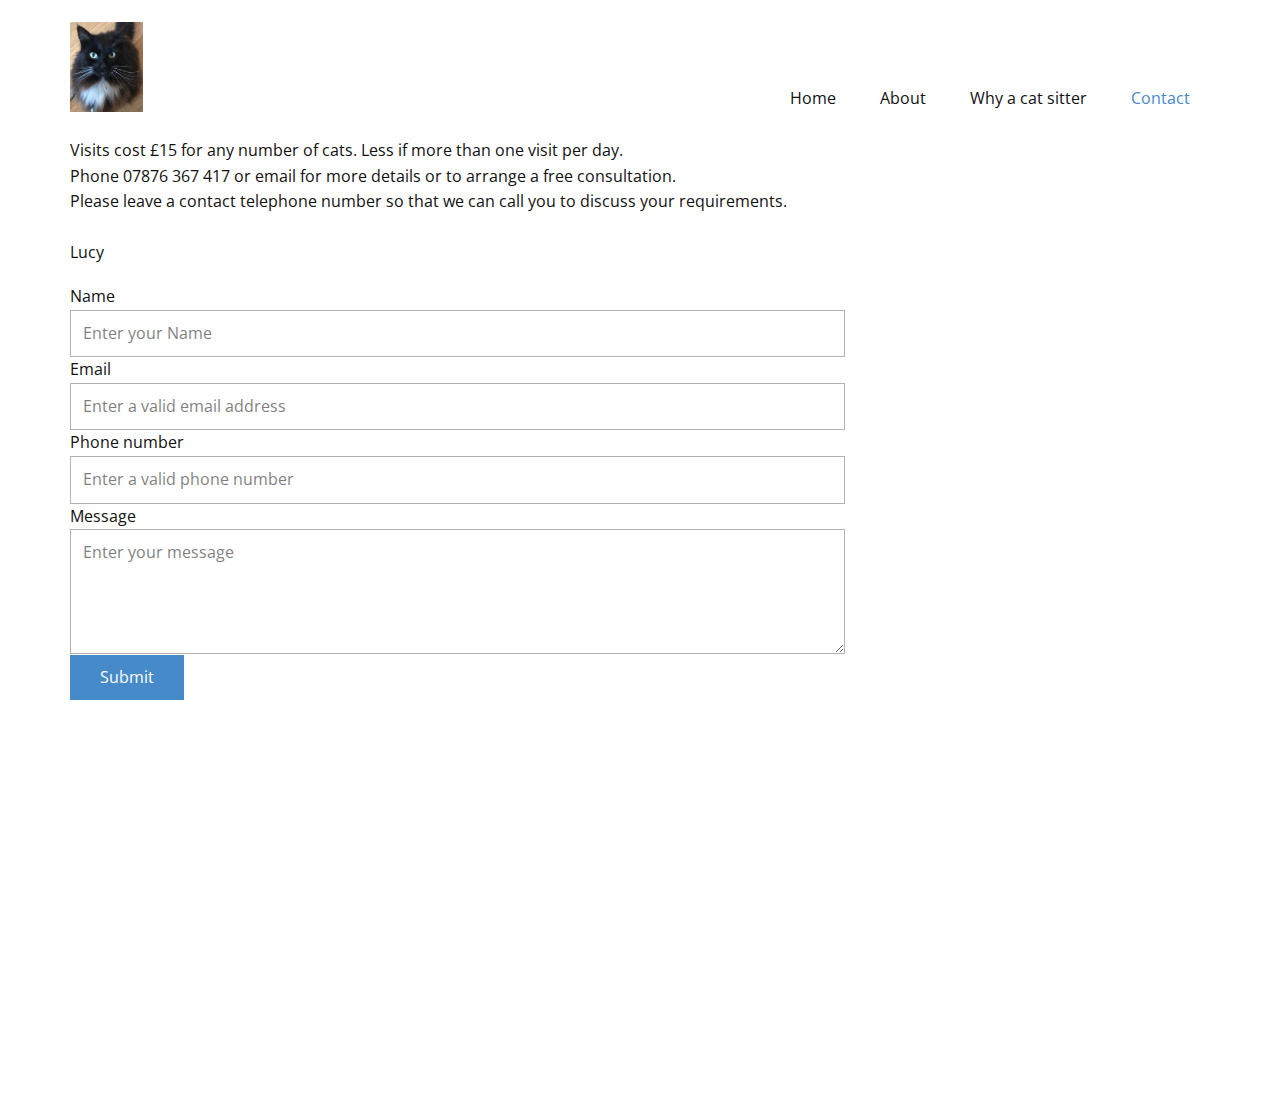
<file: Contact.html>
<!DOCTYPE html>
<html style="font-size: 16px;" lang="en">
  <head>

    <meta http-equiv="content-type" content="text/html; charset=UTF-8">
    <meta name="viewport" content="width=device-width,
      initial-scale=1.0">
    <meta charset="utf-8">
    <meta name="keywords" content="">
    <meta name="description" content="">
    <title>Contact</title>
    <link rel="stylesheet" href="nicepage.css" media="screen">
    <link rel="stylesheet" href="Contact.css" media="screen">
    <script class="u-script" type="text/javascript" src="jquery.js" defer="defer"></script>
    <script class="u-script" type="text/javascript" src="nicepage.js" defer="defer"></script>
    <meta name="generator" content="Nicepage 6.10.2, nicepage.com">
    <meta name="referrer" content="origin">
    <link id="u-theme-google-font" rel="stylesheet"
href="https://fonts.googleapis.com/css?family=Roboto:100,100i,300,300i,400,400i,500,500i,700,700i,900,900i|Open+Sans:300,300i,400,400i,500,500i,600,600i,700,700i,800,800i">
    <script type="application/ld+json">{
        "@context": "http://schema.org",
        "@type": "Organization",
        "name": "CozyCats",
        "logo": "images/logo.jpg"
    }</script>
    <meta name="theme-color" content="#478ac9">
    <meta property="og:title" content="Contact">
    <meta property="og:description" content="">
    <meta property="og:type" content="website">
    <meta data-intl-tel-input-cdn-path="intlTelInput/">
  </head>
  <body data-path-to-root="./" data-include-products="false"
    class="u-body u-xl-mode" data-lang="en">
    <header class="u-clearfix u-header" id="sec-c51f"
      data-animation-name="" data-animation-duration="0"
      data-animation-delay="0" data-animation-direction="">
      <div class="u-clearfix u-sheet u-valign-middle u-sheet-1"> <a
          href="#" class="u-image u-logo u-image-1"
          data-image-width="756" data-image-height="933"> <img
            src="images/logo.jpg" class="u-logo-image u-logo-image-1"> </a>
        <nav class="u-menu u-menu-one-level u-offcanvas u-menu-1">
          <div class="menu-collapse" style="font-size: 1rem;
            letter-spacing: 0px;"> <a class="u-button-style
              u-custom-left-right-menu-spacing u-custom-padding-bottom
              u-custom-top-bottom-menu-spacing u-nav-link
              u-text-active-palette-1-base u-text-hover-palette-2-base"
              href="#">
              <svg class="u-svg-link" viewBox="0 0 24 24">
                <use xlink:href="#menu-hamburger"></use> </svg>
              <svg class="u-svg-content" version="1.1"
                id="menu-hamburger" viewBox="0 0 16 16" x="0px" y="0px"
                xlink="http://www.w3.org/1999/xlink"
                xmlns="http://www.w3.org/2000/svg">
                <g>
                  <rect y="1" width="16" height="2"></rect>
                  <rect y="7" width="16" height="2"></rect>
                  <rect y="13" width="16" height="2"></rect> </g> </svg>
            </a> </div>
          <div class="u-custom-menu u-nav-container">
            <ul class="u-nav u-unstyled u-nav-1">
              <li class="u-nav-item"><a class="u-button-style u-nav-link
                  u-text-active-palette-1-base
                  u-text-hover-palette-2-base" href="Home.html"
                  style="padding: 10px 20px;">Home</a> </li>
              <li class="u-nav-item"><a class="u-button-style u-nav-link
                  u-text-active-palette-1-base
                  u-text-hover-palette-2-base" href="About.html"
                  style="padding: 10px 20px;">About</a> </li>
              <li class="u-nav-item"><a class="u-button-style u-nav-link
                  u-text-active-palette-1-base
                  u-text-hover-palette-2-base"
                  href="Why-a-cat-sitter.html" style="padding: 10px
                  20px;">Why a cat sitter</a> </li>
              <li class="u-nav-item"><a class="u-button-style u-nav-link
                  u-text-active-palette-1-base
                  u-text-hover-palette-2-base" href="Contact.html"
                  style="padding: 10px 20px;">Contact</a> </li>
            </ul>
          </div>
          <div class="u-custom-menu u-nav-container-collapse">
            <div class="u-black u-container-style
              u-inner-container-layout u-opacity u-opacity-95 u-sidenav">
              <div class="u-inner-container-layout u-sidenav-overflow">
                <div class="u-menu-close"></div>
                <ul class="u-align-center u-nav u-popupmenu-items
                  u-unstyled u-nav-2">
                  <li class="u-nav-item"><a class="u-button-style
                      u-nav-link" href="Home.html">Home</a> </li>
                  <li class="u-nav-item"><a class="u-button-style
                      u-nav-link" href="About.html">About</a> </li>
                  <li class="u-nav-item"><a class="u-button-style
                      u-nav-link" href="Why-a-cat-sitter.html">Why a cat
                      sitter</a> </li>
                  <li class="u-nav-item"><a class="u-button-style
                      u-nav-link" href="Contact.html">Contact</a> </li>
                </ul>
              </div>
            </div>
            <div class="u-black u-menu-overlay u-opacity u-opacity-70"></div>
          </div>
        </nav>
      </div>
    </header>
    <section class="u-clearfix u-section-1" id="sec-aea4">
      <div class="u-clearfix u-sheet u-sheet-1">
          Visits cost £15 for any
        number of cats. Less if more than one visit per day. <br>
        Phone 07876 367 417 or email for more details or to arrange a
        free consultation. <br>
        Please leave a contact telephone number so that we can call you
        to discuss your requirements.<br>
          <br>
        Lucy
        <div class="u-form u-form-1">
          <form id="contact-form"
action="https://6096lrxezb.execute-api.eu-west-2.amazonaws.com/DEV/contact-form-handler"
            method="post">
            <div class="u-form-group u-form-name"> <label
                for="name-c0b6" class="u-label">Name</label> <input
                placeholder="Enter your Name" id="name-c0b6" name="name"
                class="u-input u-input-rectangle" required=""
                type="text"> </div>
            <div class="u-form-email u-form-group"> <label
                for="email-c0b6" class="u-label">Email</label> <input
                placeholder="Enter a valid email address"
                id="email-c0b6" name="email" class="u-input
                u-input-rectangle" required="" type="email"> </div>
              <div class="u-form-group u-form-phone"> <label
                      for="phone-c0b6" class="u-label">Phone number</label> <input
                      placeholder="Enter a valid phone number"
                      id="phone-c0b6" name="phone" class="u-input
                u-input-rectangle" required="" type="phone"> </div>
            <div class="u-form-group u-form-message"> <label
                for="message-c0b6" class="u-label">Message</label> <textarea placeholder="Enter your message" rows="4" cols="50" id="message-c0b6" name="message" class="u-input u-input-rectangle" required=""></textarea>
            </div>
            <div class="u-align-left u-form-group u-form-submit"> <a
                href="#" class="u-btn u-btn-submit u-button-style">Submit</a>
              <input value="submit" class="u-form-control-hidden" type="submit">
            </div>
          </form>
        </div>
      </div>
    </section>
  </body>
</html>
</file>
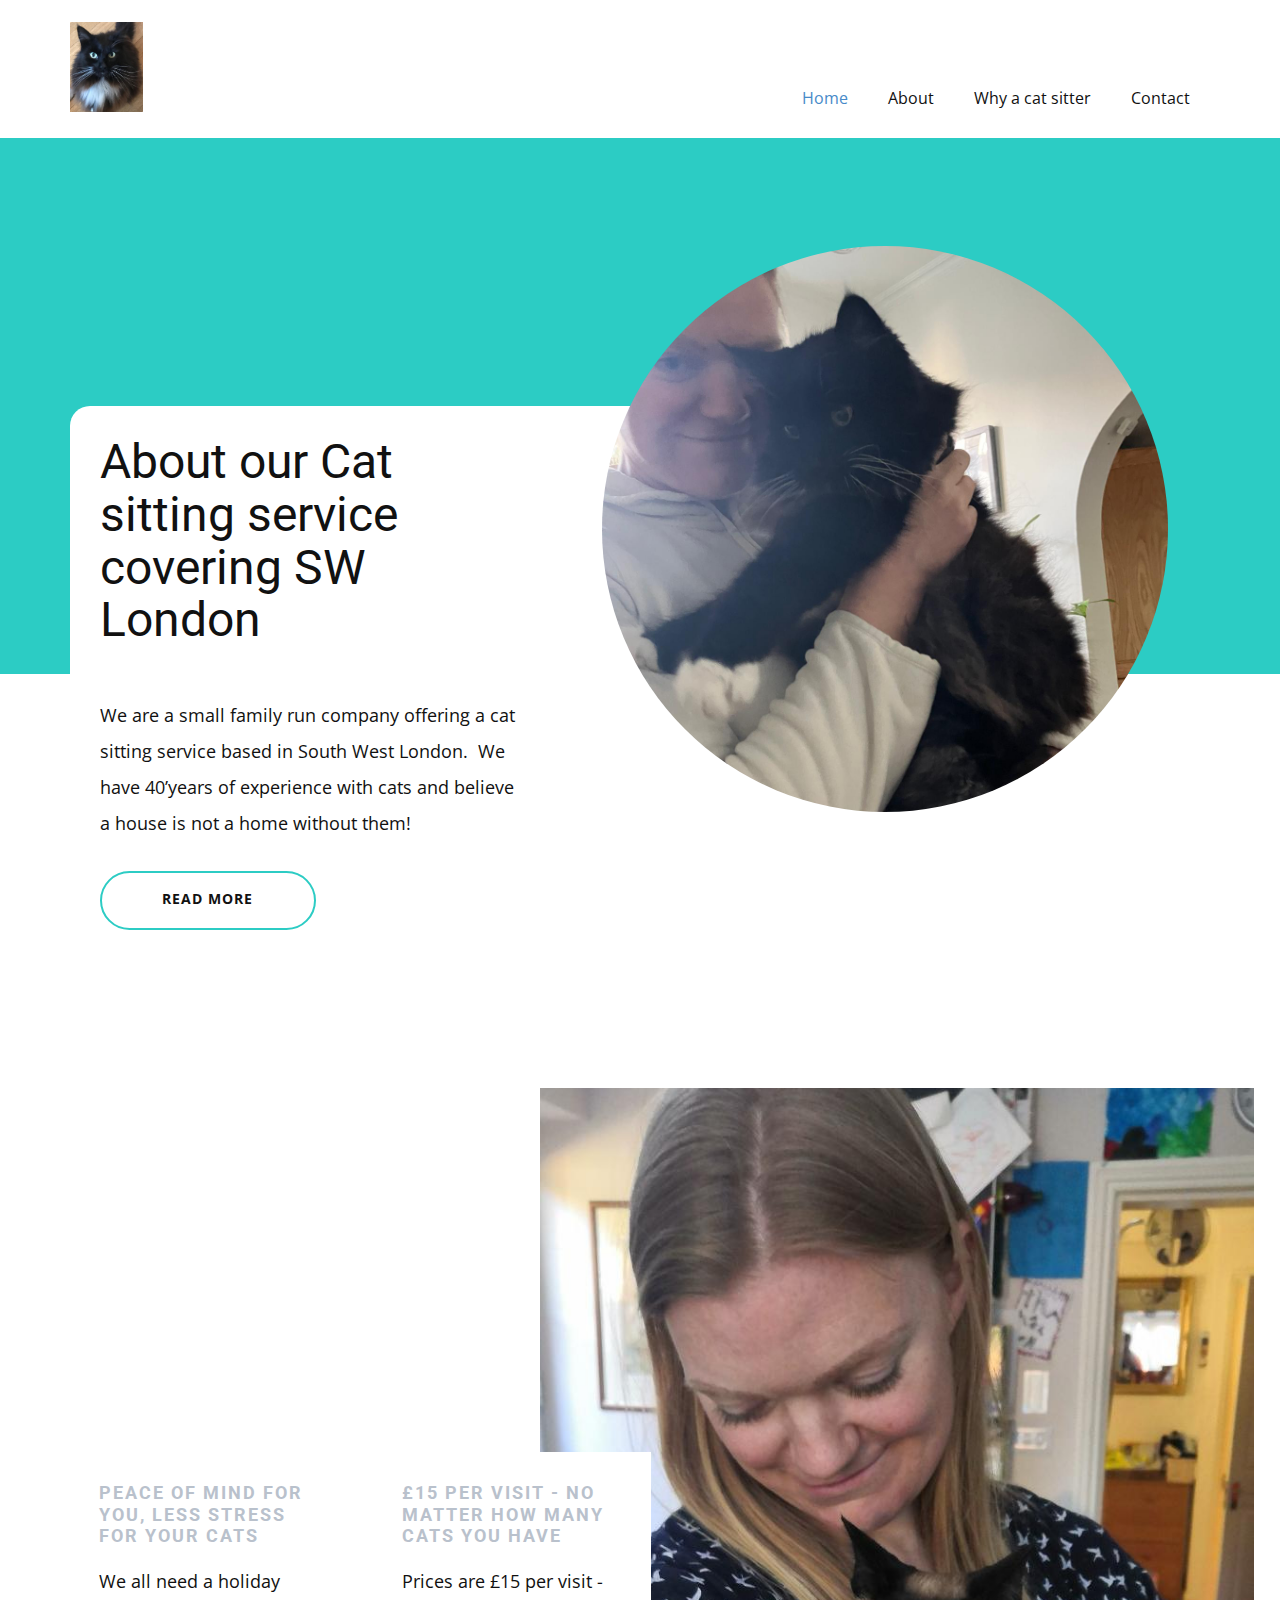
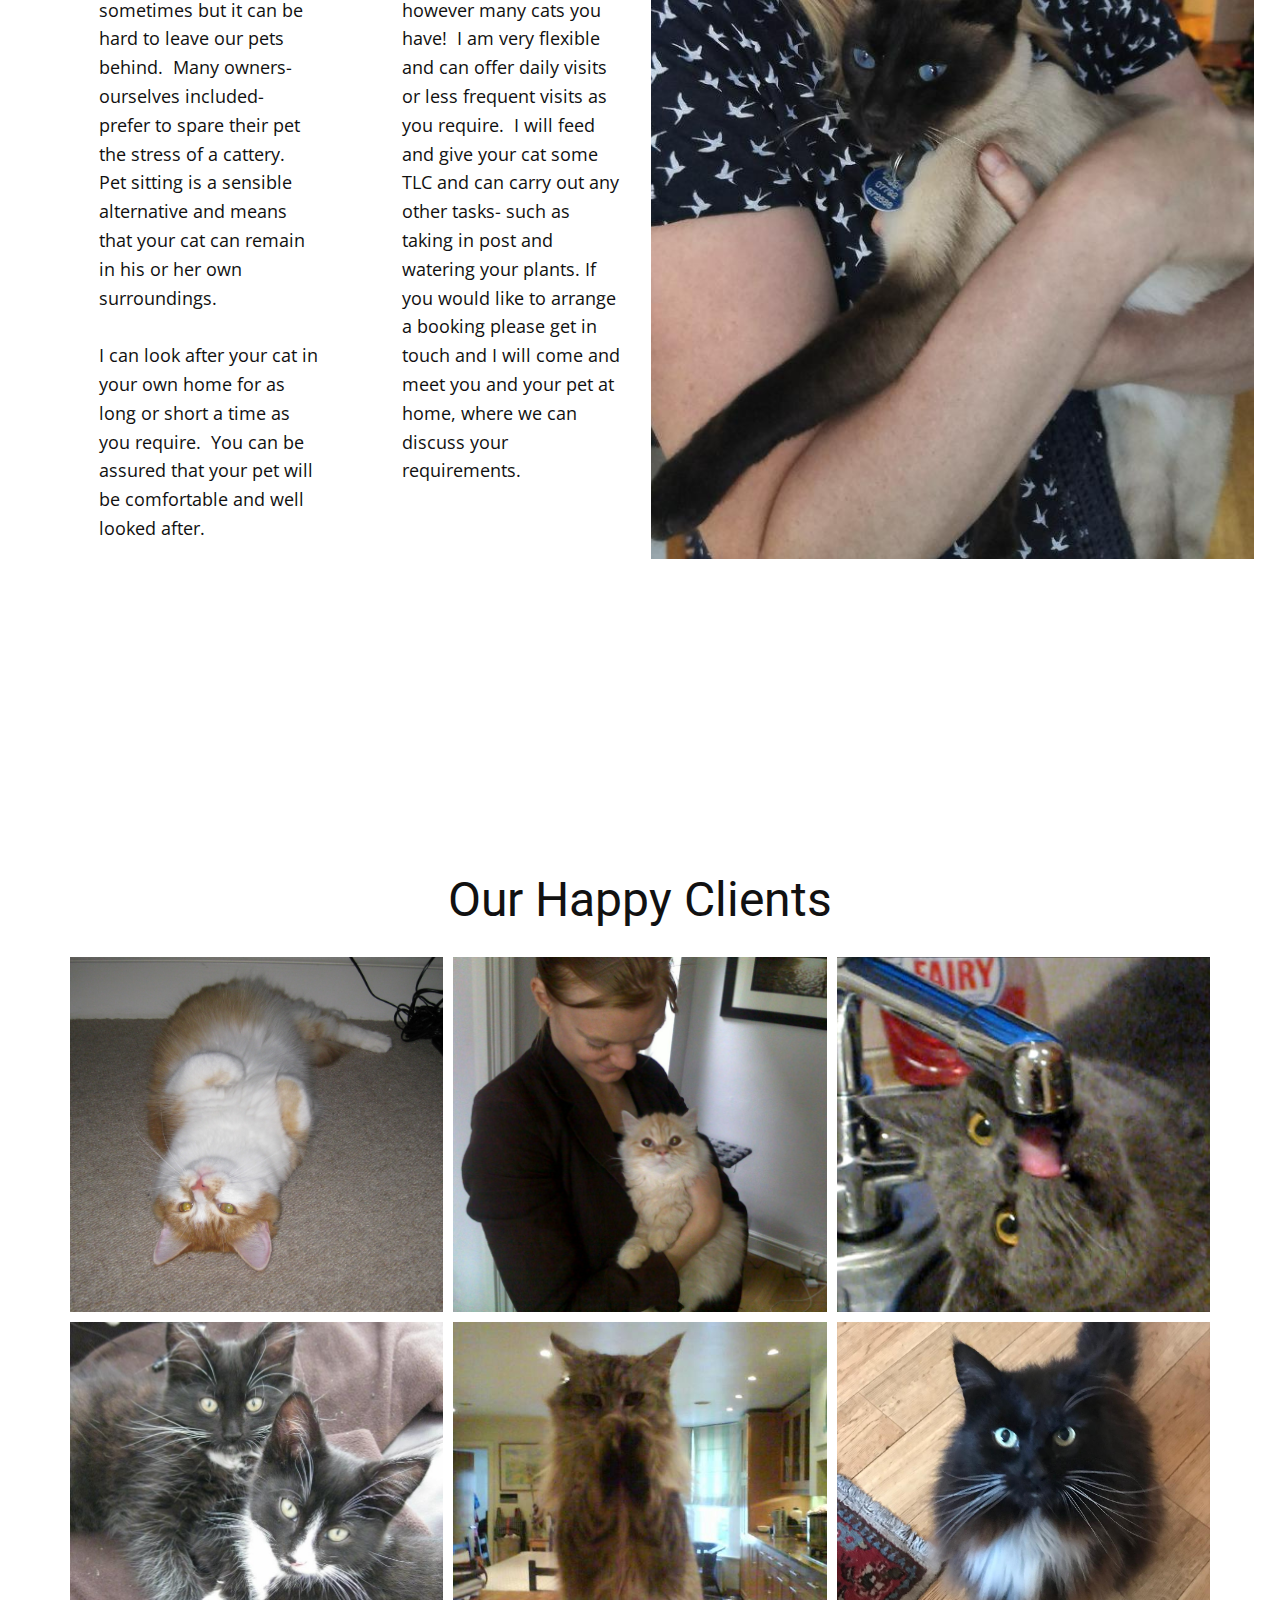
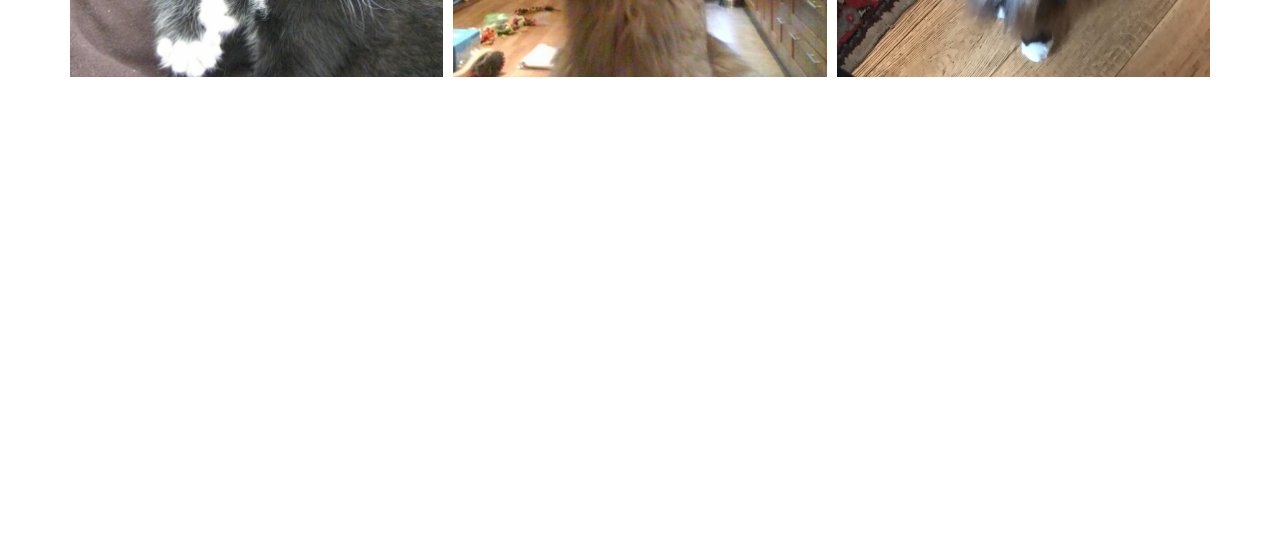
<file: home.html>
<!DOCTYPE html>
<html style="font-size: 16px;" lang="en"><head>
    <meta name="viewport" content="width=device-width, initial-scale=1.0">
    <meta charset="utf-8">
    <meta name="keywords" content="​About our Cat sitting service covering SW London, ​Our Happy Clients">
    <meta name="description" content="">
    <title>Home</title>
    <link rel="stylesheet" href="nicepage.css" media="screen">
<link rel="stylesheet" href="home.css" media="screen">
    <script class="u-script" type="text/javascript" src="jquery.js" defer=""></script>
    <script class="u-script" type="text/javascript" src="nicepage.js" defer=""></script>
    <meta name="generator" content="Nicepage 6.10.2, nicepage.com">
    <link id="u-theme-google-font" rel="stylesheet" href="https://fonts.googleapis.com/css?family=Roboto:100,100i,300,300i,400,400i,500,500i,700,700i,900,900i|Open+Sans:300,300i,400,400i,500,500i,600,600i,700,700i,800,800i">
    
    
    
    
    
    
    <script type="application/ld+json">{
		"@context": "http://schema.org",
		"@type": "Organization",
		"name": "CozyCats",
		"logo": "images/logo.jpg"
}</script>
    <meta name="theme-color" content="#478ac9">
    <meta property="og:title" content="Home">
    <meta property="og:description" content="">
    <meta property="og:type" content="website">
  <meta data-intl-tel-input-cdn-path="intlTelInput/"></head>
  <body data-path-to-root="./" data-include-products="false" class="u-body u-xl-mode" data-lang="en"><header class="u-clearfix u-header" id="sec-c51f" data-animation-name="" data-animation-duration="0" data-animation-delay="0" data-animation-direction=""><div class="u-clearfix u-sheet u-valign-middle u-sheet-1">
        <a href="#" class="u-image u-logo u-image-1" data-image-width="756" data-image-height="933">
          <img src="images/logo.jpg" class="u-logo-image u-logo-image-1">
        </a>
        <nav class="u-menu u-menu-one-level u-offcanvas u-menu-1">
          <div class="menu-collapse" style="font-size: 1rem; letter-spacing: 0px;">
            <a class="u-button-style u-custom-left-right-menu-spacing u-custom-padding-bottom u-custom-top-bottom-menu-spacing u-nav-link u-text-active-palette-1-base u-text-hover-palette-2-base" href="#">
              <svg class="u-svg-link" viewBox="0 0 24 24"><use xlink:href="#menu-hamburger"></use></svg>
              <svg class="u-svg-content" version="1.1" id="menu-hamburger" viewBox="0 0 16 16" x="0px" y="0px" xmlns:xlink="http://www.w3.org/1999/xlink" xmlns="http://www.w3.org/2000/svg"><g><rect y="1" width="16" height="2"></rect><rect y="7" width="16" height="2"></rect><rect y="13" width="16" height="2"></rect>
</g></svg>
            </a>
          </div>
          <div class="u-custom-menu u-nav-container">
            <ul class="u-nav u-unstyled u-nav-1"><li class="u-nav-item"><a class="u-button-style u-nav-link u-text-active-palette-1-base u-text-hover-palette-2-base" href="home.html" style="padding: 10px 20px;">Home</a>
</li><li class="u-nav-item"><a class="u-button-style u-nav-link u-text-active-palette-1-base u-text-hover-palette-2-base" href="about.html" style="padding: 10px 20px;">About</a>
</li><li class="u-nav-item"><a class="u-button-style u-nav-link u-text-active-palette-1-base u-text-hover-palette-2-base" href="why-a-cat-sitter.html" style="padding: 10px 20px;">Why a cat sitter</a>
</li><li class="u-nav-item"><a class="u-button-style u-nav-link u-text-active-palette-1-base u-text-hover-palette-2-base" href="contact.html" style="padding: 10px 20px;">Contact</a>
</li></ul>
          </div>
          <div class="u-custom-menu u-nav-container-collapse">
            <div class="u-black u-container-style u-inner-container-layout u-opacity u-opacity-95 u-sidenav">
              <div class="u-inner-container-layout u-sidenav-overflow">
                <div class="u-menu-close"></div>
                <ul class="u-align-center u-nav u-popupmenu-items u-unstyled u-nav-2"><li class="u-nav-item"><a class="u-button-style u-nav-link" href="home.html">Home</a>
</li><li class="u-nav-item"><a class="u-button-style u-nav-link" href="about.html">About</a>
</li><li class="u-nav-item"><a class="u-button-style u-nav-link" href="why-a-cat-sitter.html">Why a cat sitter</a>
</li><li class="u-nav-item"><a class="u-button-style u-nav-link" href="contact.html">Contact</a>
</li></ul>
              </div>
            </div>
            <div class="u-black u-menu-overlay u-opacity u-opacity-70"></div>
          </div>
        </nav>
      </div></header>
    <section class="u-clearfix u-white u-section-1" id="carousel_79da">
      <div class="u-expanded-width u-palette-4-base u-shape u-shape-rectangle u-shape-1"></div>
      <div class="u-radius-20 u-shape u-shape-round u-white u-shape-2"></div>
      <div class="u-image u-image-circle u-image-1" data-image-width="1200" data-image-height="1600"></div>
      <div class="u-align-left u-container-align-left u-container-style u-group u-shape-rectangle u-group-1">
        <div class="u-container-layout u-valign-middle-lg u-valign-middle-md u-valign-middle-sm u-valign-middle-xl u-valign-top-xs u-container-layout-1">
          <h2 class="u-align-left u-text u-text-1"> About our Cat sitting service covering SW London </h2>
          <p class="u-align-left u-text u-text-2"><b></b>We are a small family run company offering a cat sitting service based in&nbsp;South West London.&nbsp; We have 40’years of experience with cats and believe a house is not a home without them!
          </p>
          <a href="about.html" class="u-active-palette-4-base u-align-left u-border-2 u-border-active-palette-4-base u-border-hover-palette-4-base u-border-palette-4-base u-btn u-btn-round u-button-style u-hover-palette-4-base u-none u-radius-50 u-text-active-white u-text-body-color u-text-hover-white u-btn-1">read more</a>
        </div>
      </div>
    </section>
    <section class="u-align-center u-clearfix u-section-2" id="carousel_4f59">
      <div class="u-clearfix u-sheet u-sheet-1">
        <img class="u-image u-image-1" src="images/Lucy_siamese.jpg" data-image-width="750" data-image-height="1334">
        <div class="u-list u-list-1">
          <div class="u-repeater u-repeater-1">
            <div class="u-align-left u-container-align-left u-container-style u-list-item u-repeater-item u-white u-list-item-1">
              <div class="u-container-layout u-similar-container u-container-layout-1">
                <h4 class="u-align-left u-text u-text-default u-text-palette-5-base u-text-1">Peace of mind for you, less stress for your cats </h4>
                <p class="u-align-left u-text u-text-2"> We all need a 
holiday sometimes but it can be hard to leave our pets behind.&nbsp; Many 
owners- ourselves included- prefer to spare their pet the stress of a 
cattery.&nbsp; Pet sitting is a sensible alternative and means that your cat can remain in his or her own surroundings.&nbsp;<br>
                  <br>I can look after your cat
 in your own home for as long or short a time as you require.&nbsp; You can 
be assured that your pet will be comfortable and well looked after.<br>
                </p>
              </div>
            </div>
            <div class="u-align-left u-container-align-left u-container-style u-list-item u-repeater-item u-video-cover u-white">
              <div class="u-container-layout u-similar-container u-container-layout-2">
                <h4 class="u-align-left u-text u-text-default u-text-palette-5-base u-text-3"> £15 per visit - No matter how many cats you have</h4>
                <p class="u-align-left u-text u-text-4"> Prices are £15 per visit&nbsp;-
 however many cats you have!&nbsp; I am very flexible and can offer daily 
visits or less frequent visits as you require.&nbsp; I will feed and give 
your cat some TLC and can carry out any other tasks- such as taking in 
post and watering your plants. 
If you would like to arrange a booking please get in touch&nbsp;and I will come and meet you and your pet at home, where we can discuss your requirements.</p>
              </div>
            </div>
          </div>
        </div>
      </div>
    </section>
    <section class="u-clearfix u-container-align-center u-section-3" id="carousel_8aec">
      <div class="u-clearfix u-sheet u-sheet-1">
        <h2 class="u-align-center u-text u-text-default u-text-1"> Our Happy Clients</h2>
        <div class="u-expanded-width u-gallery u-layout-grid u-lightbox u-no-transition u-show-text-none u-gallery-1">
          <div class="u-gallery-inner u-gallery-inner-1">
            <div class="u-effect-hover-zoom u-gallery-item">
              <div class="u-back-slide" data-image-width="2338" data-image-height="2271">
                <img class="u-back-image u-expanded" src="images/back.jpg">
              </div>
              <div class="u-over-slide u-shading u-over-slide-1"></div>
            </div>
            <div class="u-effect-hover-zoom u-gallery-item">
              <div class="u-back-slide" data-image-width="2048" data-image-height="1536">
                <img class="u-back-image u-expanded" src="images/5820704366_f49e67180c_o.jpg">
              </div>
              <div class="u-over-slide u-shading u-over-slide-2"></div>
            </div>
            <div class="u-effect-hover-zoom u-gallery-item">
              <div class="u-back-slide" data-image-width="994" data-image-height="786">
                <img class="u-back-image u-expanded" src="images/tap.jpg">
              </div>
              <div class="u-over-slide u-shading u-over-slide-3"></div>
            </div>
            <div class="u-effect-hover-zoom u-gallery-item">
              <div class="u-back-slide" data-image-width="750" data-image-height="939">
                <img class="u-back-image u-expanded" src="images/kittens.jpg">
              </div>
              <div class="u-over-slide u-shading u-over-slide-4"></div>
            </div>
            <div class="u-effect-hover-zoom u-gallery-item">
              <div class="u-back-slide" data-image-width="534" data-image-height="543">
                <img class="u-back-image u-expanded" src="images/kitkat.jpg">
              </div>
              <div class="u-over-slide u-shading u-over-slide-5"></div>
            </div>
            <div class="u-effect-hover-zoom u-gallery-item">
              <div class="u-back-slide" data-image-width="1200" data-image-height="1600">
                <img class="u-back-image u-expanded" src="images/romulus.jpg">
              </div>
              <div class="u-over-slide u-shading u-over-slide-6"></div>
            </div>
          </div>
        </div>
      </div>
    </section>
    <section class="u-clearfix u-section-4" id="sec-19e4">
      <div class="u-clearfix u-sheet u-sheet-1"></div>
    </section>
</body></html>
</file>
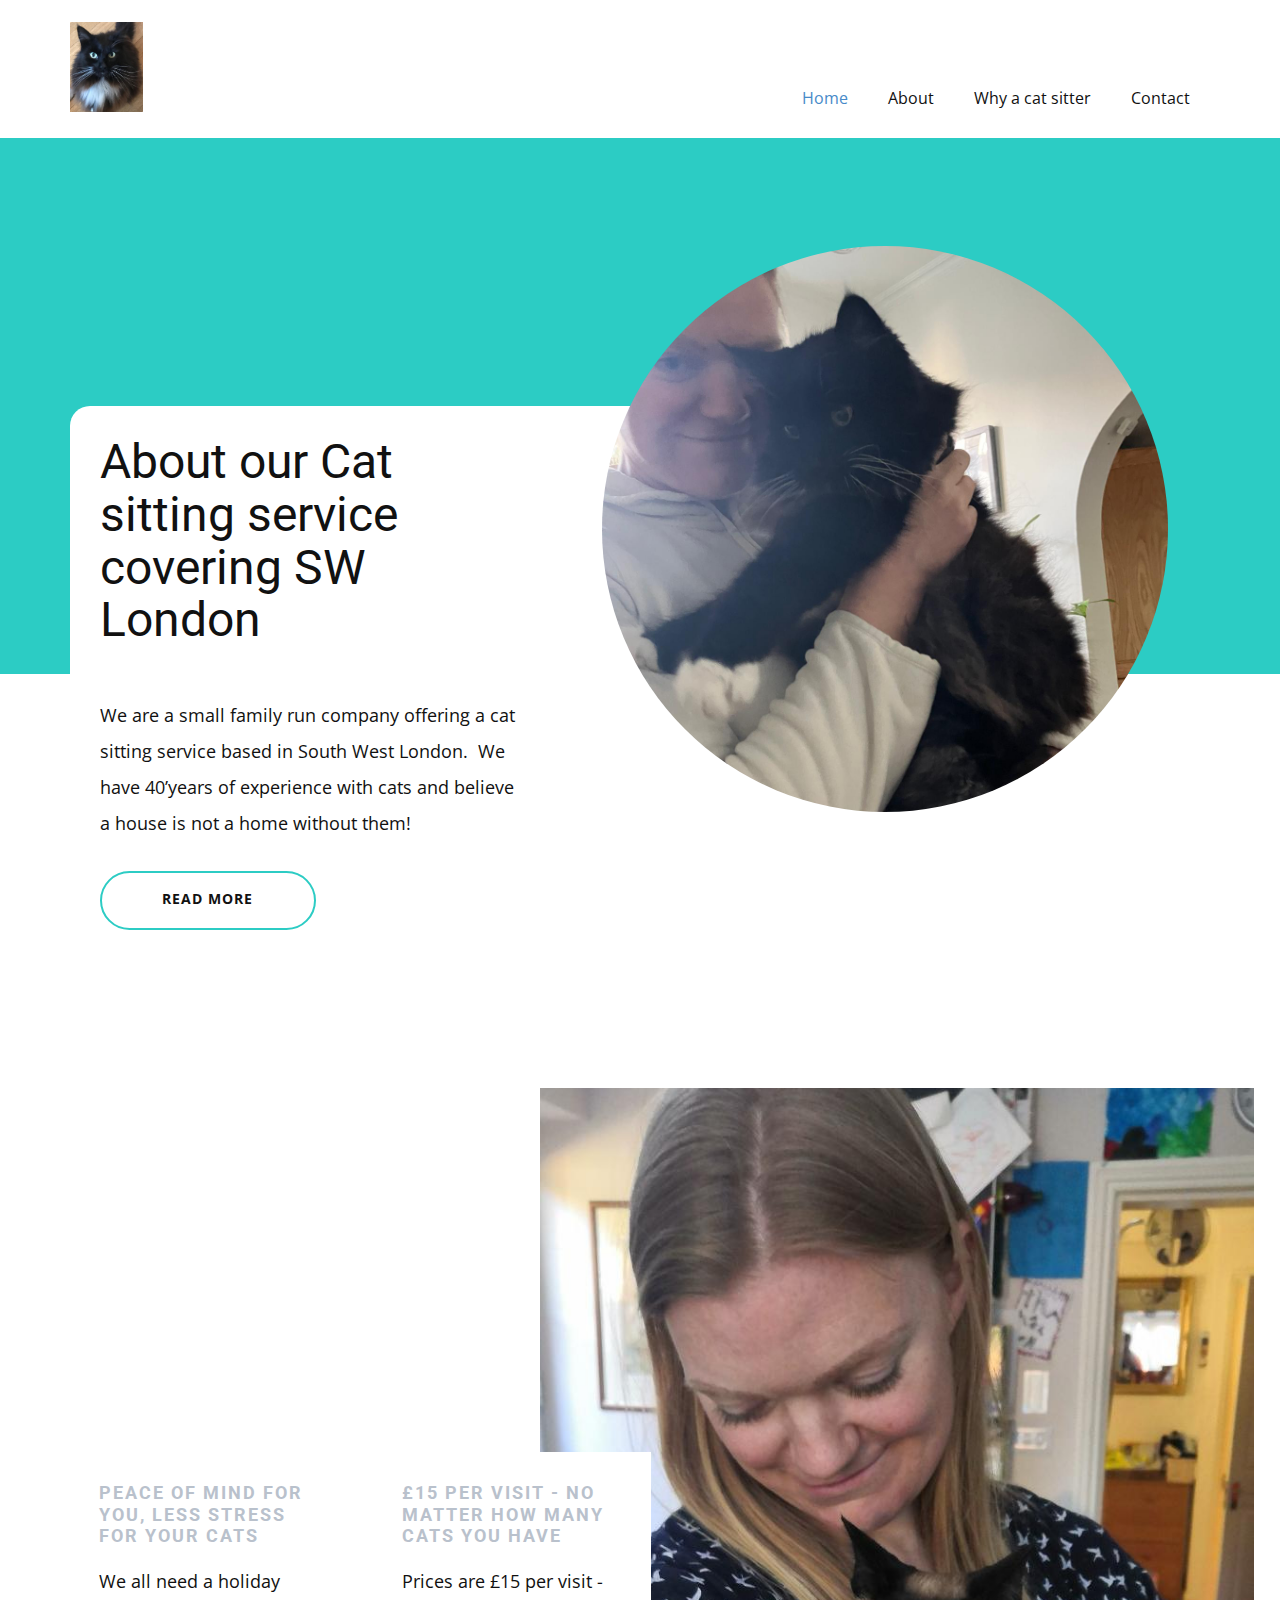
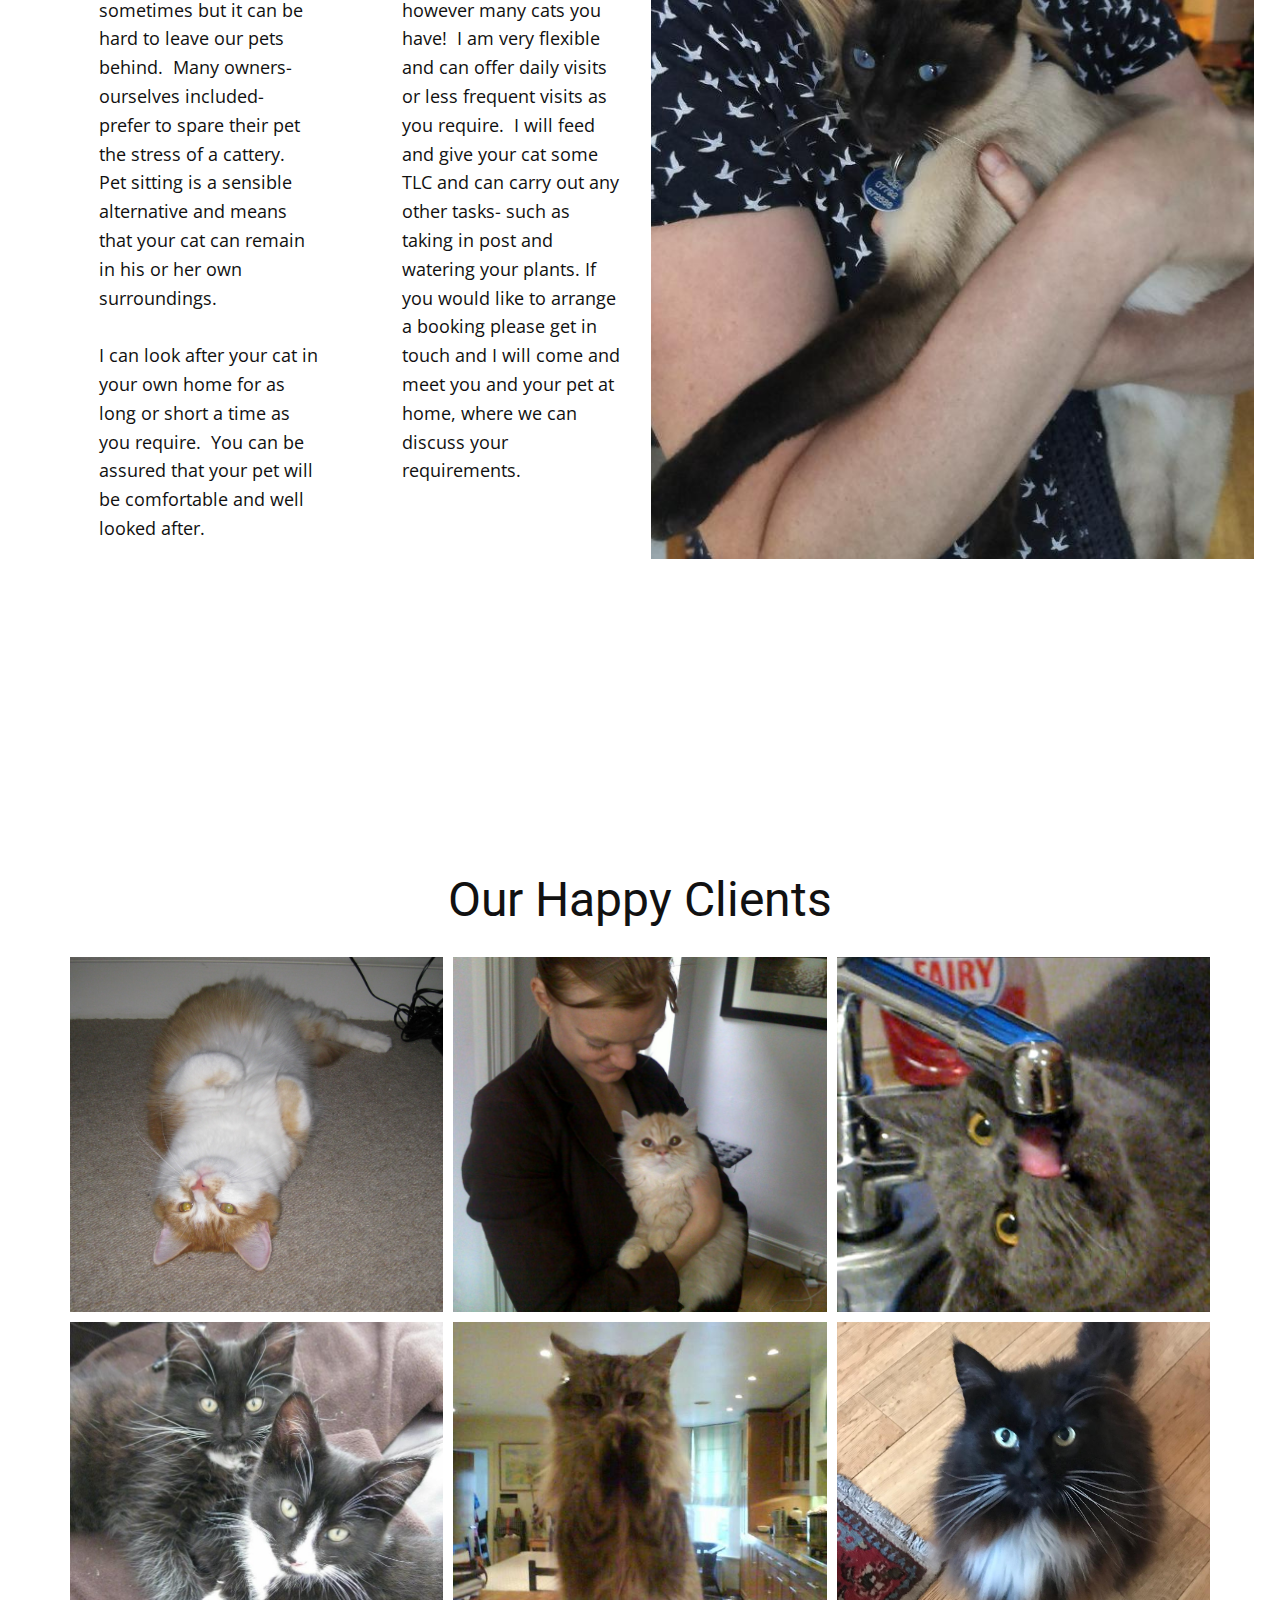
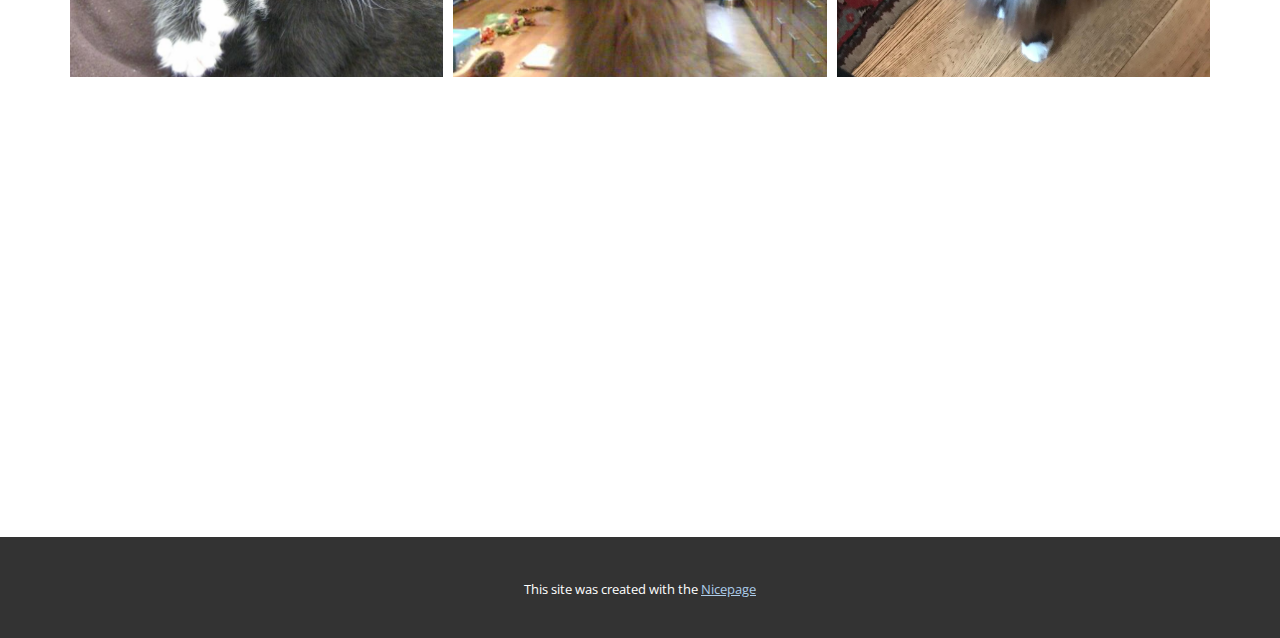
<file: Home.html>
<!DOCTYPE html>
<html style="font-size: 16px;" lang="en"><head>
    <meta name="viewport" content="width=device-width, initial-scale=1.0">
    <meta charset="utf-8">
    <meta name="keywords" content="​About our Cat sitting service covering SW London, ​Our Happy Clients">
    <meta name="description" content="">
    <title>Home</title>
    <link rel="stylesheet" href="nicepage.css" media="screen">
<link rel="stylesheet" href="Home.css" media="screen">
    <script class="u-script" type="text/javascript" src="jquery.js" defer=""></script>
    <script class="u-script" type="text/javascript" src="nicepage.js" defer=""></script>
    <meta name="generator" content="Nicepage 6.10.2, nicepage.com">
    <link id="u-theme-google-font" rel="stylesheet" href="https://fonts.googleapis.com/css?family=Roboto:100,100i,300,300i,400,400i,500,500i,700,700i,900,900i|Open+Sans:300,300i,400,400i,500,500i,600,600i,700,700i,800,800i">
    
    
    
    
    
    
    <script type="application/ld+json">{
		"@context": "http://schema.org",
		"@type": "Organization",
		"name": "CozyCats",
		"logo": "images/logo.jpg"
}</script>
    <meta name="theme-color" content="#478ac9">
    <meta property="og:title" content="Home">
    <meta property="og:description" content="">
    <meta property="og:type" content="website">
  <meta data-intl-tel-input-cdn-path="intlTelInput/"></head>
  <body data-path-to-root="./" data-include-products="false" class="u-body u-xl-mode" data-lang="en"><header class="u-clearfix u-header" id="sec-c51f" data-animation-name="" data-animation-duration="0" data-animation-delay="0" data-animation-direction=""><div class="u-clearfix u-sheet u-valign-middle u-sheet-1">
        <a href="#" class="u-image u-logo u-image-1" data-image-width="756" data-image-height="933">
          <img src="images/logo.jpg" class="u-logo-image u-logo-image-1">
        </a>
        <nav class="u-menu u-menu-one-level u-offcanvas u-menu-1">
          <div class="menu-collapse" style="font-size: 1rem; letter-spacing: 0px;">
            <a class="u-button-style u-custom-left-right-menu-spacing u-custom-padding-bottom u-custom-top-bottom-menu-spacing u-nav-link u-text-active-palette-1-base u-text-hover-palette-2-base" href="#">
              <svg class="u-svg-link" viewBox="0 0 24 24"><use xlink:href="#menu-hamburger"></use></svg>
              <svg class="u-svg-content" version="1.1" id="menu-hamburger" viewBox="0 0 16 16" x="0px" y="0px" xmlns:xlink="http://www.w3.org/1999/xlink" xmlns="http://www.w3.org/2000/svg"><g><rect y="1" width="16" height="2"></rect><rect y="7" width="16" height="2"></rect><rect y="13" width="16" height="2"></rect>
</g></svg>
            </a>
          </div>
          <div class="u-custom-menu u-nav-container">
            <ul class="u-nav u-unstyled u-nav-1"><li class="u-nav-item"><a class="u-button-style u-nav-link u-text-active-palette-1-base u-text-hover-palette-2-base" href="Home.html" style="padding: 10px 20px;">Home</a>
</li><li class="u-nav-item"><a class="u-button-style u-nav-link u-text-active-palette-1-base u-text-hover-palette-2-base" href="About.html" style="padding: 10px 20px;">About</a>
</li><li class="u-nav-item"><a class="u-button-style u-nav-link u-text-active-palette-1-base u-text-hover-palette-2-base" href="Why-a-cat-sitter.html" style="padding: 10px 20px;">Why a cat sitter</a>
</li><li class="u-nav-item"><a class="u-button-style u-nav-link u-text-active-palette-1-base u-text-hover-palette-2-base" href="Contact.html" style="padding: 10px 20px;">Contact</a>
</li></ul>
          </div>
          <div class="u-custom-menu u-nav-container-collapse">
            <div class="u-black u-container-style u-inner-container-layout u-opacity u-opacity-95 u-sidenav">
              <div class="u-inner-container-layout u-sidenav-overflow">
                <div class="u-menu-close"></div>
                <ul class="u-align-center u-nav u-popupmenu-items u-unstyled u-nav-2"><li class="u-nav-item"><a class="u-button-style u-nav-link" href="Home.html">Home</a>
</li><li class="u-nav-item"><a class="u-button-style u-nav-link" href="About.html">About</a>
</li><li class="u-nav-item"><a class="u-button-style u-nav-link" href="Why-a-cat-sitter.html">Why a cat sitter</a>
</li><li class="u-nav-item"><a class="u-button-style u-nav-link" href="Contact.html">Contact</a>
</li></ul>
              </div>
            </div>
            <div class="u-black u-menu-overlay u-opacity u-opacity-70"></div>
          </div>
        </nav>
      </div></header>
    <section class="u-clearfix u-white u-section-1" id="carousel_79da">
      <div class="u-expanded-width u-palette-4-base u-shape u-shape-rectangle u-shape-1"></div>
      <div class="u-radius-20 u-shape u-shape-round u-white u-shape-2"></div>
      <div class="u-image u-image-circle u-image-1" data-image-width="1200" data-image-height="1600"></div>
      <div class="u-align-left u-container-align-left u-container-style u-group u-shape-rectangle u-group-1">
        <div class="u-container-layout u-valign-middle-lg u-valign-middle-md u-valign-middle-sm u-valign-middle-xl u-valign-top-xs u-container-layout-1">
          <h2 class="u-align-left u-text u-text-1"> About our Cat sitting service covering SW London </h2>
          <p class="u-align-left u-text u-text-2"><b></b>We are a small family run company offering a cat sitting service based in&nbsp;South West London.&nbsp; We have 40’years of experience with cats and believe a house is not a home without them!
          </p>
          <a href="about.html" class="u-active-palette-4-base u-align-left u-border-2 u-border-active-palette-4-base u-border-hover-palette-4-base u-border-palette-4-base u-btn u-btn-round u-button-style u-hover-palette-4-base u-none u-radius-50 u-text-active-white u-text-body-color u-text-hover-white u-btn-1">read more</a>
        </div>
      </div>
    </section>
    <section class="u-align-center u-clearfix u-section-2" id="carousel_4f59">
      <div class="u-clearfix u-sheet u-sheet-1">
        <img class="u-image u-image-1" src="images/Lucy_siamese.jpg" data-image-width="750" data-image-height="1334">
        <div class="u-list u-list-1">
          <div class="u-repeater u-repeater-1">
            <div class="u-align-left u-container-align-left u-container-style u-list-item u-repeater-item u-white u-list-item-1">
              <div class="u-container-layout u-similar-container u-container-layout-1">
                <h4 class="u-align-left u-text u-text-default u-text-palette-5-base u-text-1">Peace of mind for you, less stress for your cats </h4>
                <p class="u-align-left u-text u-text-2"> We all need a 
holiday sometimes but it can be hard to leave our pets behind.&nbsp; Many 
owners- ourselves included- prefer to spare their pet the stress of a 
cattery.&nbsp; Pet sitting is a sensible alternative and means that your cat can remain in his or her own surroundings.&nbsp;<br>
                  <br>I can look after your cat
 in your own home for as long or short a time as you require.&nbsp; You can 
be assured that your pet will be comfortable and well looked after.<br>
                </p>
              </div>
            </div>
            <div class="u-align-left u-container-align-left u-container-style u-list-item u-repeater-item u-video-cover u-white">
              <div class="u-container-layout u-similar-container u-container-layout-2">
                <h4 class="u-align-left u-text u-text-default u-text-palette-5-base u-text-3"> £15 per visit - No matter how many cats you have</h4>
                <p class="u-align-left u-text u-text-4"> Prices are £15 per visit&nbsp;-
 however many cats you have!&nbsp; I am very flexible and can offer daily 
visits or less frequent visits as you require.&nbsp; I will feed and give 
your cat some TLC and can carry out any other tasks- such as taking in 
post and watering your plants. 
If you would like to arrange a booking please get in touch&nbsp;and I will come and meet you and your pet at home, where we can discuss your requirements.</p>
              </div>
            </div>
          </div>
        </div>
      </div>
    </section>
    <section class="u-clearfix u-container-align-center u-section-3" id="carousel_8aec">
      <div class="u-clearfix u-sheet u-sheet-1">
        <h2 class="u-align-center u-text u-text-default u-text-1"> Our Happy Clients</h2>
        <div class="u-expanded-width u-gallery u-layout-grid u-lightbox u-no-transition u-show-text-none u-gallery-1">
          <div class="u-gallery-inner u-gallery-inner-1">
            <div class="u-effect-hover-zoom u-gallery-item">
              <div class="u-back-slide" data-image-width="2338" data-image-height="2271">
                <img class="u-back-image u-expanded" src="images/back.jpg">
              </div>
              <div class="u-over-slide u-shading u-over-slide-1"></div>
            </div>
            <div class="u-effect-hover-zoom u-gallery-item">
              <div class="u-back-slide" data-image-width="2048" data-image-height="1536">
                <img class="u-back-image u-expanded" src="images/5820704366_f49e67180c_o.jpg">
              </div>
              <div class="u-over-slide u-shading u-over-slide-2"></div>
            </div>
            <div class="u-effect-hover-zoom u-gallery-item">
              <div class="u-back-slide" data-image-width="994" data-image-height="786">
                <img class="u-back-image u-expanded" src="images/tap.jpg">
              </div>
              <div class="u-over-slide u-shading u-over-slide-3"></div>
            </div>
            <div class="u-effect-hover-zoom u-gallery-item">
              <div class="u-back-slide" data-image-width="750" data-image-height="939">
                <img class="u-back-image u-expanded" src="images/kittens.jpg">
              </div>
              <div class="u-over-slide u-shading u-over-slide-4"></div>
            </div>
            <div class="u-effect-hover-zoom u-gallery-item">
              <div class="u-back-slide" data-image-width="534" data-image-height="543">
                <img class="u-back-image u-expanded" src="images/kitkat.jpg">
              </div>
              <div class="u-over-slide u-shading u-over-slide-5"></div>
            </div>
            <div class="u-effect-hover-zoom u-gallery-item">
              <div class="u-back-slide" data-image-width="1200" data-image-height="1600">
                <img class="u-back-image u-expanded" src="images/romulus.jpg">
              </div>
              <div class="u-over-slide u-shading u-over-slide-6"></div>
            </div>
          </div>
        </div>
      </div>
    </section>
    <section class="u-clearfix u-section-4" id="sec-19e4">
      <div class="u-clearfix u-sheet u-sheet-1"></div>
    </section>
    
    
    
    
    <section class="u-backlink u-clearfix u-grey-80">
      <p class="u-text">
        <span>This site was created with the </span>
        <a class="u-link" href="https://nicepage.com/" target="_blank" rel="nofollow">
          <span>Nicepage</span>
        </a>
      </p>
    </section>
  
</body></html>
</file>
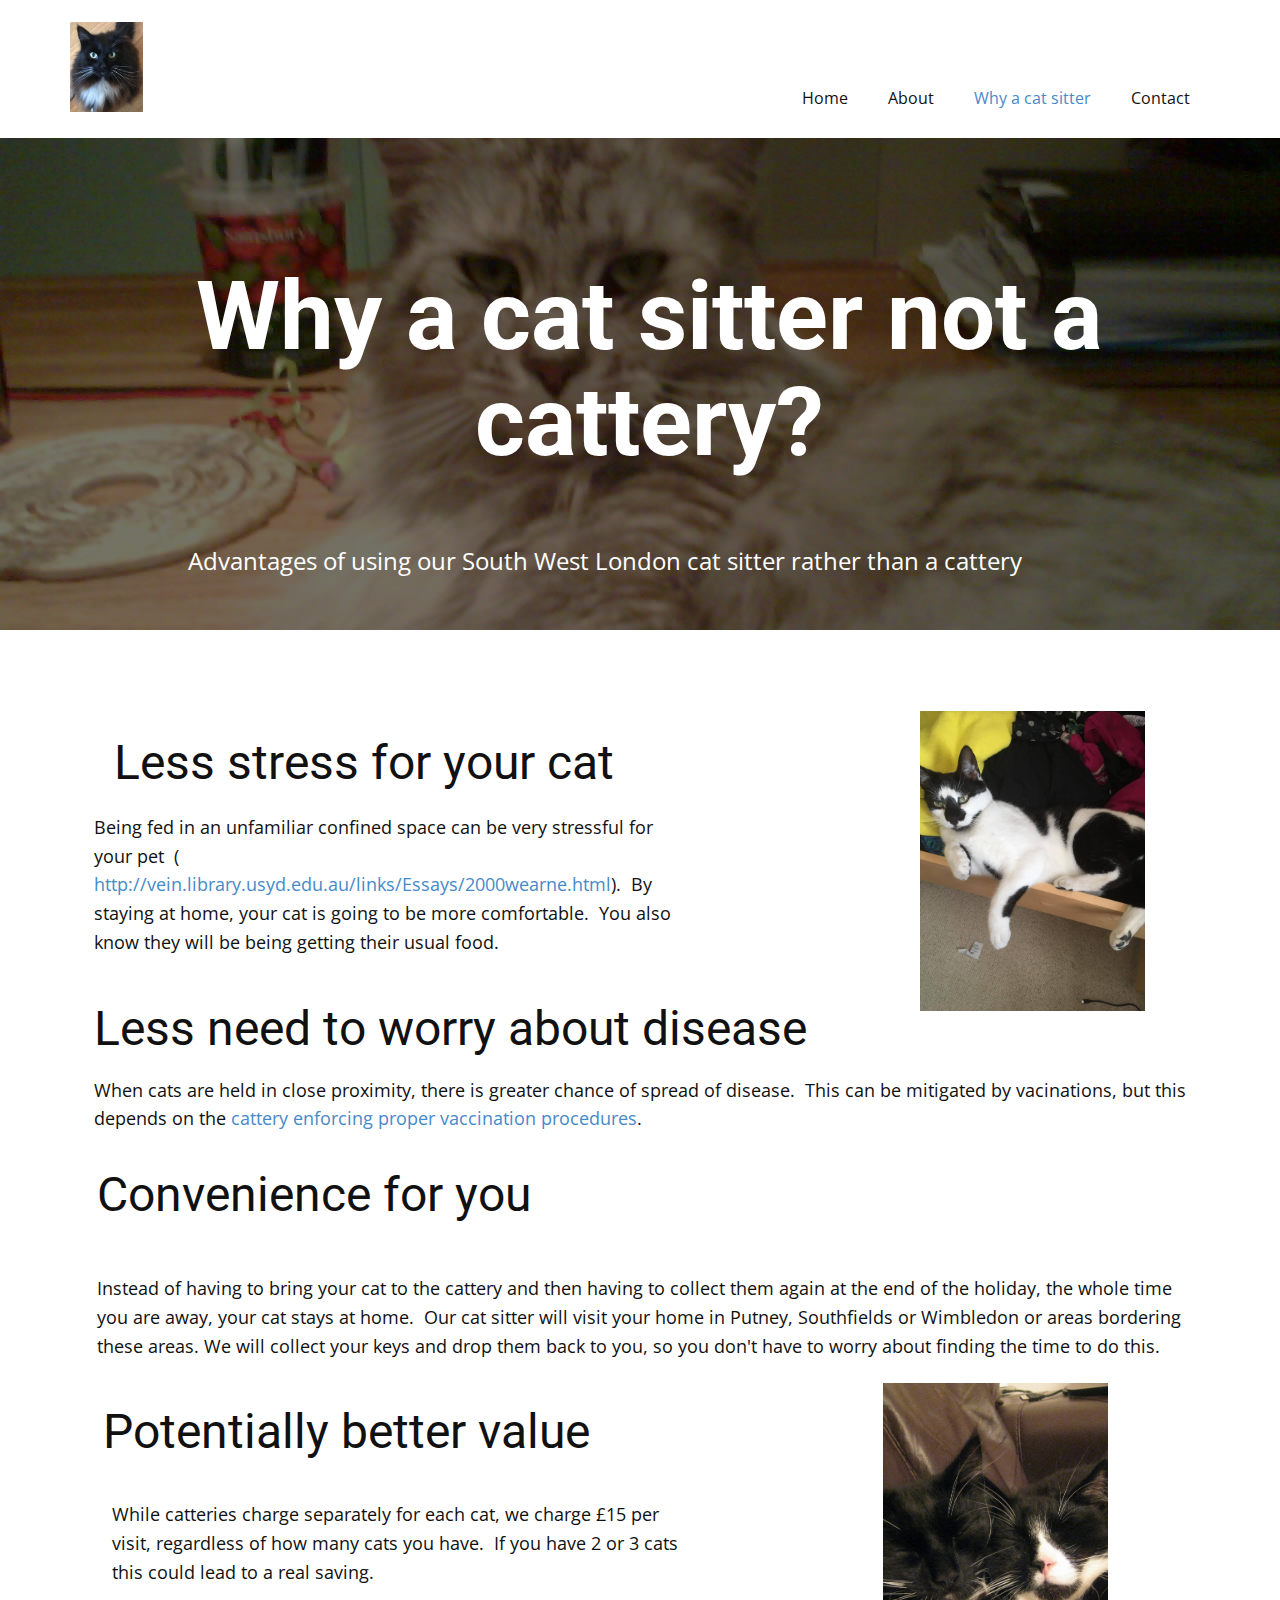
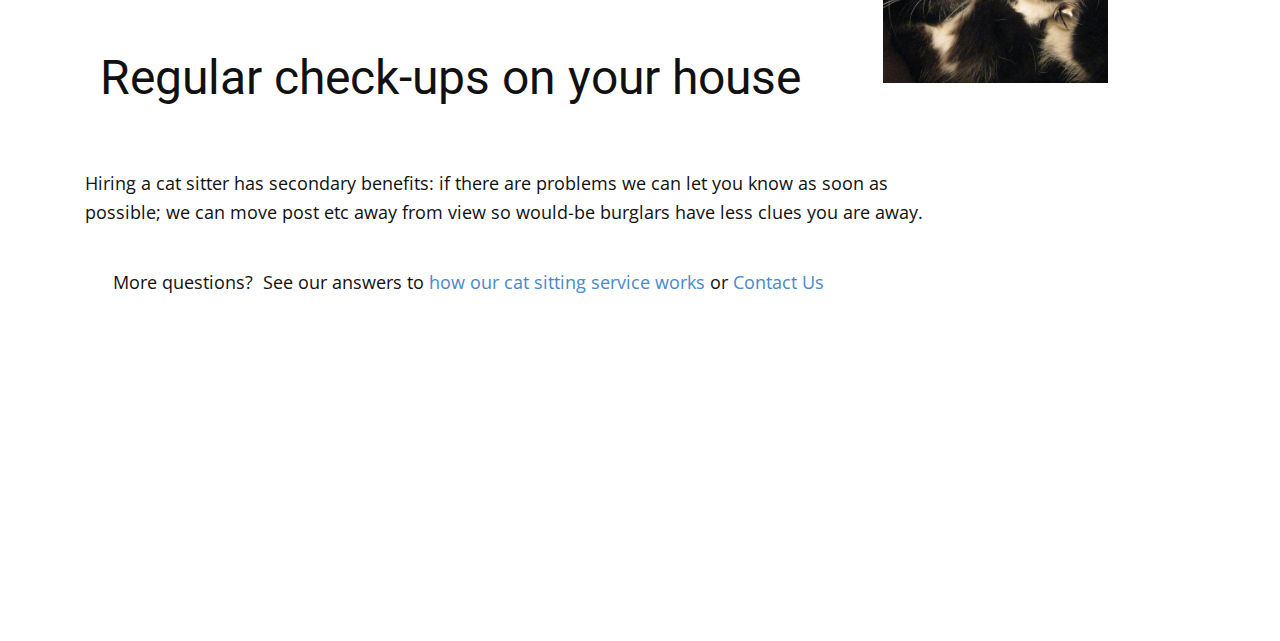
<file: why-a-cat-sitter.html>
<!DOCTYPE html>
<html style="font-size: 16px;" lang="en"><head>
    <meta name="viewport" content="width=device-width, initial-scale=1.0">
    <meta charset="utf-8">
    <meta name="keywords" content="INTUITIVE">
    <meta name="description" content="">
    <title>Why a cat sitter</title>
    <link rel="stylesheet" href="nicepage.css" media="screen">
<link rel="stylesheet" href="why-a-cat-sitter.css" media="screen">
    <script class="u-script" type="text/javascript" src="jquery.js" defer=""></script>
    <script class="u-script" type="text/javascript" src="nicepage.js" defer=""></script>
    <meta name="generator" content="Nicepage 6.10.2, nicepage.com">
    <link id="u-theme-google-font" rel="stylesheet" href="https://fonts.googleapis.com/css?family=Roboto:100,100i,300,300i,400,400i,500,500i,700,700i,900,900i|Open+Sans:300,300i,400,400i,500,500i,600,600i,700,700i,800,800i">
    
    
    
    
    <script type="application/ld+json">{
		"@context": "http://schema.org",
		"@type": "Organization",
		"name": "CozyCats",
		"logo": "images/logo.jpg"
}</script>
    <meta name="theme-color" content="#478ac9">
    <meta property="og:title" content="Why a cat sitter">
    <meta property="og:description" content="">
    <meta property="og:type" content="website">
  <meta data-intl-tel-input-cdn-path="intlTelInput/"></head>
  <body data-path-to-root="./" data-include-products="false" class="u-body u-xl-mode" data-lang="en"><header class="u-clearfix u-header" id="sec-c51f" data-animation-name="" data-animation-duration="0" data-animation-delay="0" data-animation-direction=""><div class="u-clearfix u-sheet u-valign-middle u-sheet-1">
        <a href="#" class="u-image u-logo u-image-1" data-image-width="756" data-image-height="933">
          <img src="images/logo.jpg" class="u-logo-image u-logo-image-1">
        </a>
        <nav class="u-menu u-menu-one-level u-offcanvas u-menu-1">
          <div class="menu-collapse" style="font-size: 1rem; letter-spacing: 0px;">
            <a class="u-button-style u-custom-left-right-menu-spacing u-custom-padding-bottom u-custom-top-bottom-menu-spacing u-nav-link u-text-active-palette-1-base u-text-hover-palette-2-base" href="#">
              <svg class="u-svg-link" viewBox="0 0 24 24"><use xlink:href="#menu-hamburger"></use></svg>
              <svg class="u-svg-content" version="1.1" id="menu-hamburger" viewBox="0 0 16 16" x="0px" y="0px" xmlns:xlink="http://www.w3.org/1999/xlink" xmlns="http://www.w3.org/2000/svg"><g><rect y="1" width="16" height="2"></rect><rect y="7" width="16" height="2"></rect><rect y="13" width="16" height="2"></rect>
</g></svg>
            </a>
          </div>
          <div class="u-custom-menu u-nav-container">
            <ul class="u-nav u-unstyled u-nav-1"><li class="u-nav-item"><a class="u-button-style u-nav-link u-text-active-palette-1-base u-text-hover-palette-2-base" href="home.html" style="padding: 10px 20px;">Home</a>
</li><li class="u-nav-item"><a class="u-button-style u-nav-link u-text-active-palette-1-base u-text-hover-palette-2-base" href="about.html" style="padding: 10px 20px;">About</a>
</li><li class="u-nav-item"><a class="u-button-style u-nav-link u-text-active-palette-1-base u-text-hover-palette-2-base" href="why-a-cat-sitter.html" style="padding: 10px 20px;">Why a cat sitter</a>
</li><li class="u-nav-item"><a class="u-button-style u-nav-link u-text-active-palette-1-base u-text-hover-palette-2-base" href="contact.html" style="padding: 10px 20px;">Contact</a>
</li></ul>
          </div>
          <div class="u-custom-menu u-nav-container-collapse">
            <div class="u-black u-container-style u-inner-container-layout u-opacity u-opacity-95 u-sidenav">
              <div class="u-inner-container-layout u-sidenav-overflow">
                <div class="u-menu-close"></div>
                <ul class="u-align-center u-nav u-popupmenu-items u-unstyled u-nav-2"><li class="u-nav-item"><a class="u-button-style u-nav-link" href="home.html">Home</a>
</li><li class="u-nav-item"><a class="u-button-style u-nav-link" href="about.html">About</a>
</li><li class="u-nav-item"><a class="u-button-style u-nav-link" href="why-a-cat-sitter.html">Why a cat sitter</a>
</li><li class="u-nav-item"><a class="u-button-style u-nav-link" href="contact.html">Contact</a>
</li></ul>
              </div>
            </div>
            <div class="u-black u-menu-overlay u-opacity u-opacity-70"></div>
          </div>
        </nav>
      </div></header>
    <section class="u-align-center u-clearfix u-image u-shading u-section-1" id="sec-c8d8" data-image-width="1280" data-image-height="960">
      <div class="u-clearfix u-sheet u-sheet-1">
        <h1 class="u-align-center u-text u-text-default u-title u-text-1"> Why a cat sitter not a cattery? </h1>
        <p class="u-align-center u-large-text u-text u-text-default u-text-variant u-text-2"> Advantages of using our South West London cat sitter rather than a cattery</p>
      </div>
    </section>
    <section class="u-clearfix u-section-2" id="sec-99e6">
      <div class="u-clearfix u-sheet u-sheet-1">
        <div class="data-layout-selected u-clearfix u-expanded-width-md u-expanded-width-xl u-expanded-width-xs u-layout-wrap u-layout-wrap-1">
          <div class="u-layout">
            <div class="u-layout-row">
              <div class="u-align-left u-container-style u-layout-cell u-size-60 u-layout-cell-1">
                <div class="u-container-layout u-container-layout-1">
                  <h2 class="u-text u-text-1"> Less stress for your cat</h2>
                  <p class="u-text u-text-2"> Being fed in an unfamiliar confined space can be very stressful for your pet&nbsp; (<a title="Catteries can be stressful" href="https://web.archive.org/web/20100124043726/http://vein.library.usyd.edu.au/links/Essays/2000wearne.html" target="_blank" rel="noopener" class="u-active-none u-border-none u-btn u-button-style u-hover-none u-none u-text-palette-1-base u-btn-1">http://vein.library.usyd.edu.au/links/Essays/2000wearne.html</a>).&nbsp; By staying at home, your cat is going to be more comfortable.&nbsp; You also know they will be being getting their usual food.
                  </p>
                  <h2 class="u-text u-text-3"> Less need to worry about disease</h2>
                  <img class="u-image u-image-default u-image-1" src="images/IMG-20200613-WA0001.jpg" alt="" data-image-width="1200" data-image-height="1600">
                  <p class="u-text u-text-default-xl u-text-4"> When cats are held in close proximity, there is greater chance of 
spread of disease.&nbsp; This can be mitigated by vacinations, but this 
depends on the <a title="Catteries need to follow vaccination protocols" href="https://web.archive.org/web/20100124043726/http://www.cfa.org/articles/health/vaccination-protocol-catteries.html" target="_blank" rel="noopener" class="u-active-none u-border-none u-btn u-button-style u-hover-none u-none u-text-palette-1-base u-btn-2">cattery enforcing proper vaccination procedures</a>.
                  </p>
                  <h2 class="u-text u-text-5"> Convenience for you</h2>
                  <p class="u-text u-text-default u-text-6"> Instead of having to bring your cat to the cattery and then having to
 collect them again at the end of the holiday, the whole time you are 
away, your cat stays at home.&nbsp; Our cat sitter will visit your home in Putney, Southfields or Wimbledon or
 areas bordering these areas. We will collect your keys and drop them 
back to you, so you don't have to worry about finding the time to do 
this.</p>
                  <h2 class="u-text u-text-7"> Potentially better value</h2>
                  <img class="u-image u-image-default u-image-2" src="images/6899845520_f883bf588c_o.jpg" alt="" data-image-width="3264" data-image-height="2448">
                  <p class="u-text u-text-8"> While catteries charge separately for each cat, we charge £15 per 
visit, regardless of how many cats you have.&nbsp; If you have 2 or 3 cats 
this could lead to a real saving.</p>
                  <h2 class="u-text u-text-9"> Regular check-ups on your house</h2>
                  <p class="u-text u-text-10"> Hiring a cat sitter has secondary benefits: if there
 are problems we can let you know as soon as possible; we can move post 
etc away from view so would-be burglars have less clues you are away.&nbsp;&nbsp;</p>
                  <p class="u-text u-text-default u-text-11"> &nbsp;More questions?&nbsp; See our answers to <a title="More details about our cat sitting service" href="about.html" class="u-active-none u-border-none u-btn u-button-style u-hover-none u-none u-text-palette-1-base u-btn-3">how our cat sitting service works</a> or <a title="Phone us to ask about cat sitting" href="contact.html" class="u-active-none u-border-none u-btn u-button-style u-hover-none u-none u-text-palette-1-base u-btn-4">Contact Us</a>
                  </p>
                </div>
              </div>
            </div>
          </div>
        </div>
      </div>
    </section>

</body></html>
</file>
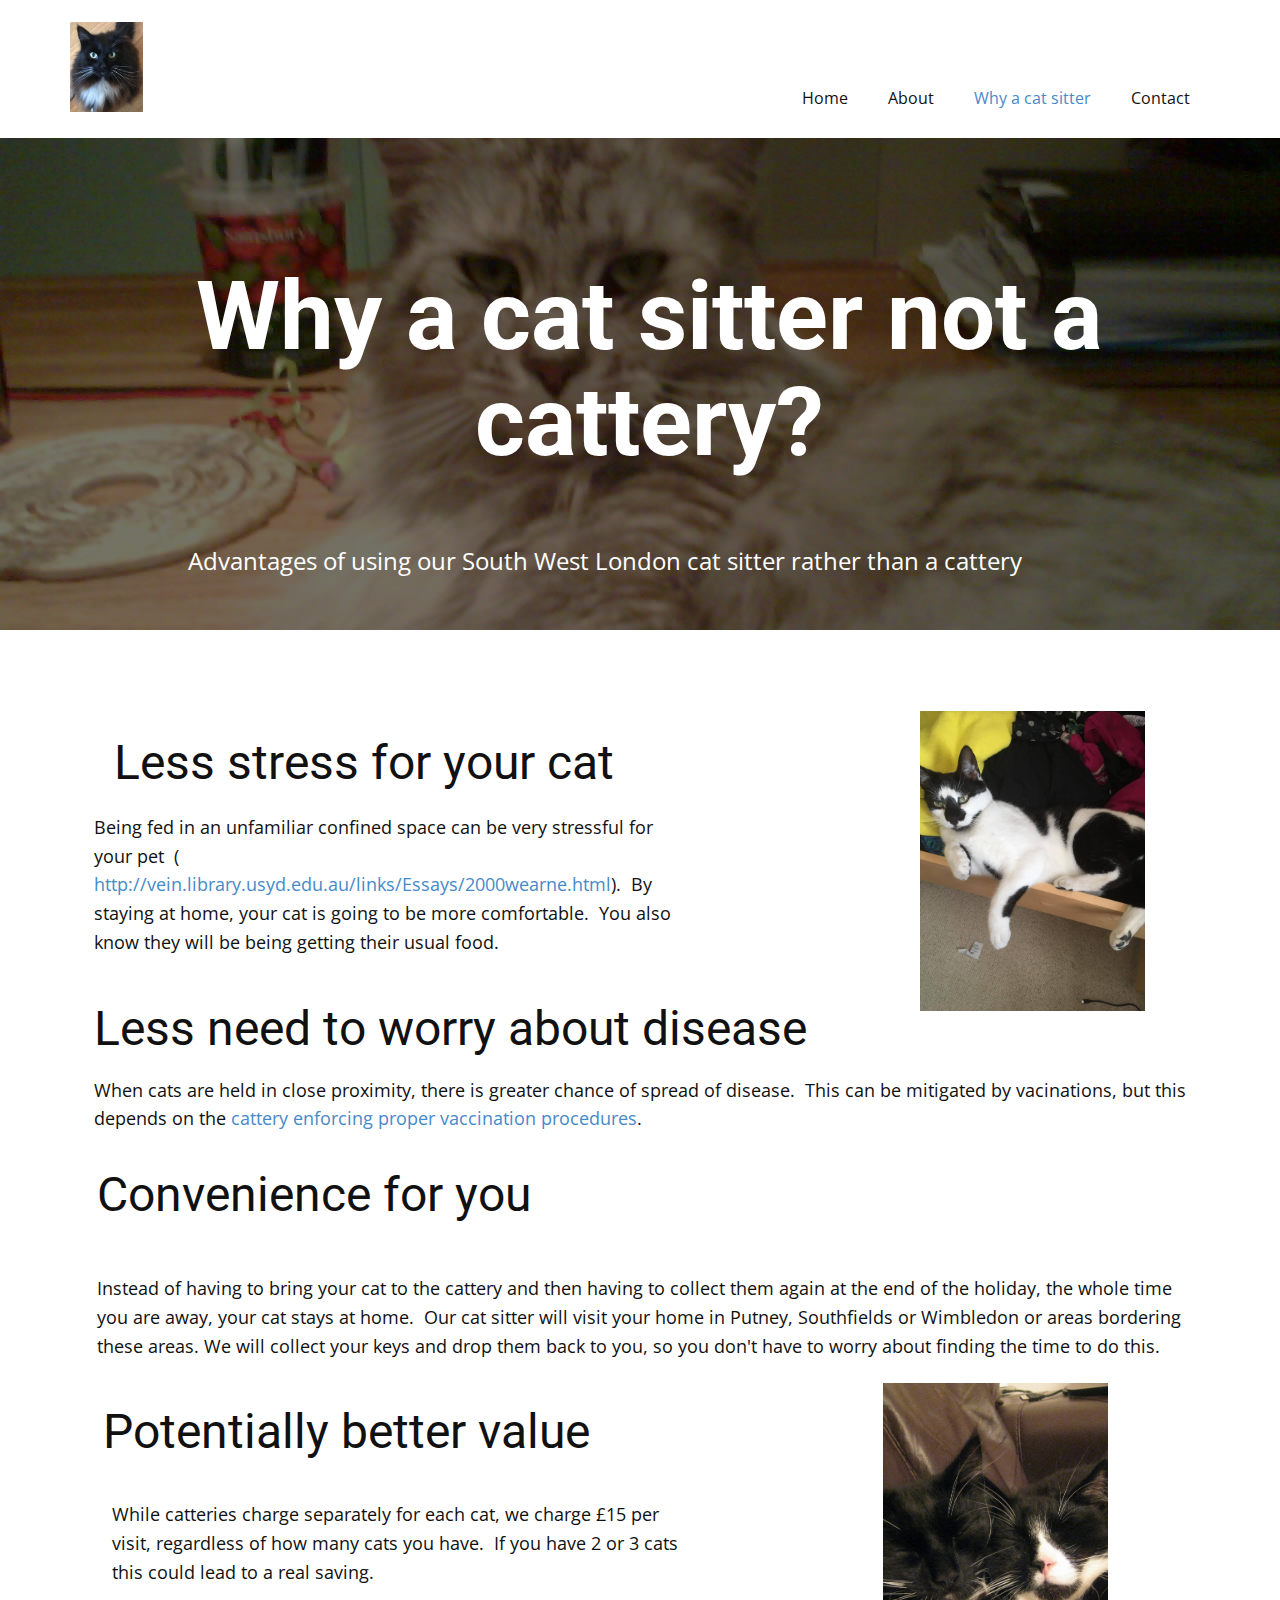
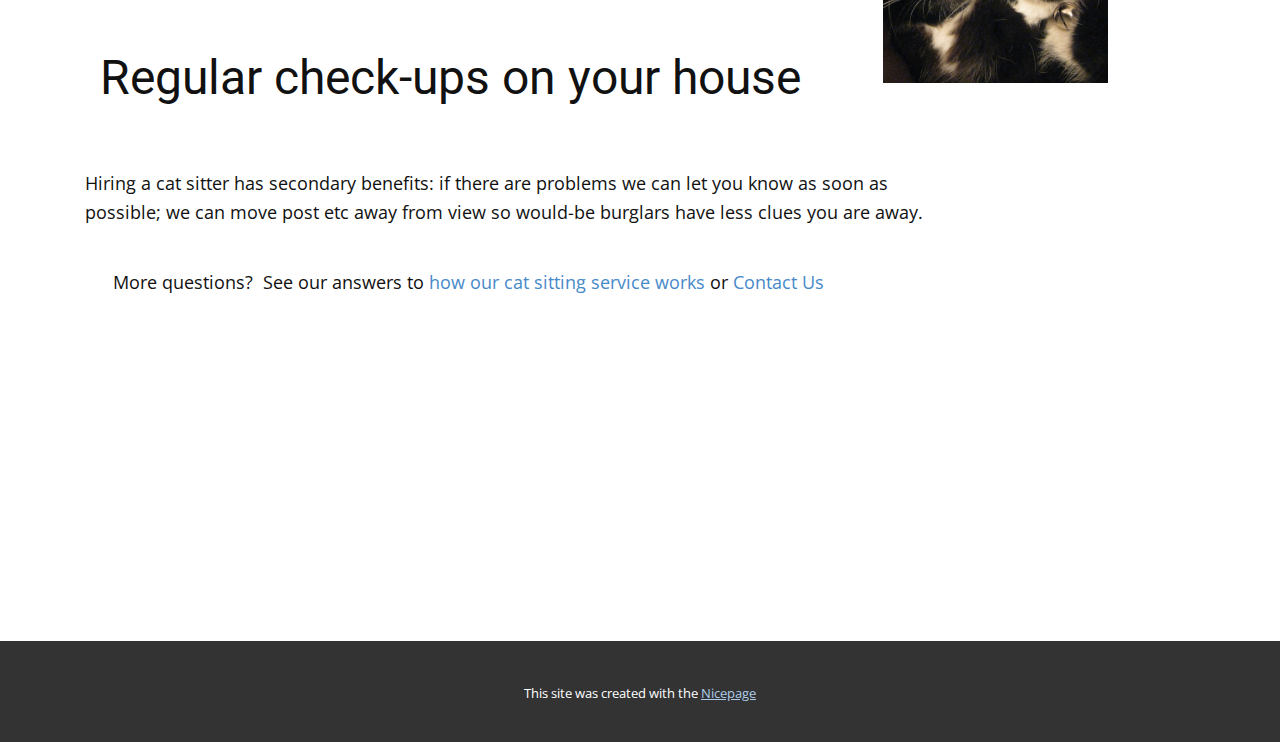
<file: Why-a-cat-sitter.html>
<!DOCTYPE html>
<html style="font-size: 16px;" lang="en"><head>
    <meta name="viewport" content="width=device-width, initial-scale=1.0">
    <meta charset="utf-8">
    <meta name="keywords" content="INTUITIVE">
    <meta name="description" content="">
    <title>Why a cat sitter</title>
    <link rel="stylesheet" href="nicepage.css" media="screen">
<link rel="stylesheet" href="Why-a-cat-sitter.css" media="screen">
    <script class="u-script" type="text/javascript" src="jquery.js" defer=""></script>
    <script class="u-script" type="text/javascript" src="nicepage.js" defer=""></script>
    <meta name="generator" content="Nicepage 6.10.2, nicepage.com">
    <link id="u-theme-google-font" rel="stylesheet" href="https://fonts.googleapis.com/css?family=Roboto:100,100i,300,300i,400,400i,500,500i,700,700i,900,900i|Open+Sans:300,300i,400,400i,500,500i,600,600i,700,700i,800,800i">
    
    
    
    
    <script type="application/ld+json">{
		"@context": "http://schema.org",
		"@type": "Organization",
		"name": "CozyCats",
		"logo": "images/logo.jpg"
}</script>
    <meta name="theme-color" content="#478ac9">
    <meta property="og:title" content="Why a cat sitter">
    <meta property="og:description" content="">
    <meta property="og:type" content="website">
  <meta data-intl-tel-input-cdn-path="intlTelInput/"></head>
  <body data-path-to-root="./" data-include-products="false" class="u-body u-xl-mode" data-lang="en"><header class="u-clearfix u-header" id="sec-c51f" data-animation-name="" data-animation-duration="0" data-animation-delay="0" data-animation-direction=""><div class="u-clearfix u-sheet u-valign-middle u-sheet-1">
        <a href="#" class="u-image u-logo u-image-1" data-image-width="756" data-image-height="933">
          <img src="images/logo.jpg" class="u-logo-image u-logo-image-1">
        </a>
        <nav class="u-menu u-menu-one-level u-offcanvas u-menu-1">
          <div class="menu-collapse" style="font-size: 1rem; letter-spacing: 0px;">
            <a class="u-button-style u-custom-left-right-menu-spacing u-custom-padding-bottom u-custom-top-bottom-menu-spacing u-nav-link u-text-active-palette-1-base u-text-hover-palette-2-base" href="#">
              <svg class="u-svg-link" viewBox="0 0 24 24"><use xlink:href="#menu-hamburger"></use></svg>
              <svg class="u-svg-content" version="1.1" id="menu-hamburger" viewBox="0 0 16 16" x="0px" y="0px" xmlns:xlink="http://www.w3.org/1999/xlink" xmlns="http://www.w3.org/2000/svg"><g><rect y="1" width="16" height="2"></rect><rect y="7" width="16" height="2"></rect><rect y="13" width="16" height="2"></rect>
</g></svg>
            </a>
          </div>
          <div class="u-custom-menu u-nav-container">
            <ul class="u-nav u-unstyled u-nav-1"><li class="u-nav-item"><a class="u-button-style u-nav-link u-text-active-palette-1-base u-text-hover-palette-2-base" href="Home.html" style="padding: 10px 20px;">Home</a>
</li><li class="u-nav-item"><a class="u-button-style u-nav-link u-text-active-palette-1-base u-text-hover-palette-2-base" href="About.html" style="padding: 10px 20px;">About</a>
</li><li class="u-nav-item"><a class="u-button-style u-nav-link u-text-active-palette-1-base u-text-hover-palette-2-base" href="Why-a-cat-sitter.html" style="padding: 10px 20px;">Why a cat sitter</a>
</li><li class="u-nav-item"><a class="u-button-style u-nav-link u-text-active-palette-1-base u-text-hover-palette-2-base" href="Contact.html" style="padding: 10px 20px;">Contact</a>
</li></ul>
          </div>
          <div class="u-custom-menu u-nav-container-collapse">
            <div class="u-black u-container-style u-inner-container-layout u-opacity u-opacity-95 u-sidenav">
              <div class="u-inner-container-layout u-sidenav-overflow">
                <div class="u-menu-close"></div>
                <ul class="u-align-center u-nav u-popupmenu-items u-unstyled u-nav-2"><li class="u-nav-item"><a class="u-button-style u-nav-link" href="Home.html">Home</a>
</li><li class="u-nav-item"><a class="u-button-style u-nav-link" href="About.html">About</a>
</li><li class="u-nav-item"><a class="u-button-style u-nav-link" href="Why-a-cat-sitter.html">Why a cat sitter</a>
</li><li class="u-nav-item"><a class="u-button-style u-nav-link" href="Contact.html">Contact</a>
</li></ul>
              </div>
            </div>
            <div class="u-black u-menu-overlay u-opacity u-opacity-70"></div>
          </div>
        </nav>
      </div></header>
    <section class="u-align-center u-clearfix u-image u-shading u-section-1" id="sec-c8d8" data-image-width="1280" data-image-height="960">
      <div class="u-clearfix u-sheet u-sheet-1">
        <h1 class="u-align-center u-text u-text-default u-title u-text-1"> Why a cat sitter not a cattery? </h1>
        <p class="u-align-center u-large-text u-text u-text-default u-text-variant u-text-2"> Advantages of using our South West London cat sitter rather than a cattery</p>
      </div>
    </section>
    <section class="u-clearfix u-section-2" id="sec-99e6">
      <div class="u-clearfix u-sheet u-sheet-1">
        <div class="data-layout-selected u-clearfix u-expanded-width-md u-expanded-width-xl u-expanded-width-xs u-layout-wrap u-layout-wrap-1">
          <div class="u-layout">
            <div class="u-layout-row">
              <div class="u-align-left u-container-style u-layout-cell u-size-60 u-layout-cell-1">
                <div class="u-container-layout u-container-layout-1">
                  <h2 class="u-text u-text-1"> Less stress for your cat</h2>
                  <p class="u-text u-text-2"> Being fed in an unfamiliar confined space can be very stressful for your pet&nbsp; (<a title="Catteries can be stressful" href="https://web.archive.org/web/20100124043726/http://vein.library.usyd.edu.au/links/Essays/2000wearne.html" target="_blank" rel="noopener" class="u-active-none u-border-none u-btn u-button-style u-hover-none u-none u-text-palette-1-base u-btn-1">http://vein.library.usyd.edu.au/links/Essays/2000wearne.html</a>).&nbsp; By staying at home, your cat is going to be more comfortable.&nbsp; You also know they will be being getting their usual food.
                  </p>
                  <h2 class="u-text u-text-3"> Less need to worry about disease</h2>
                  <img class="u-image u-image-default u-image-1" src="images/IMG-20200613-WA0001.jpg" alt="" data-image-width="1200" data-image-height="1600">
                  <p class="u-text u-text-default-xl u-text-4"> When cats are held in close proximity, there is greater chance of 
spread of disease.&nbsp; This can be mitigated by vacinations, but this 
depends on the <a title="Catteries need to follow vaccination protocols" href="https://web.archive.org/web/20100124043726/http://www.cfa.org/articles/health/vaccination-protocol-catteries.html" target="_blank" rel="noopener" class="u-active-none u-border-none u-btn u-button-style u-hover-none u-none u-text-palette-1-base u-btn-2">cattery enforcing proper vaccination procedures</a>.
                  </p>
                  <h2 class="u-text u-text-5"> Convenience for you</h2>
                  <p class="u-text u-text-default u-text-6"> Instead of having to bring your cat to the cattery and then having to
 collect them again at the end of the holiday, the whole time you are 
away, your cat stays at home.&nbsp; Our cat sitter will visit your home in Putney, Southfields or Wimbledon or
 areas bordering these areas. We will collect your keys and drop them 
back to you, so you don't have to worry about finding the time to do 
this.</p>
                  <h2 class="u-text u-text-7"> Potentially better value</h2>
                  <img class="u-image u-image-default u-image-2" src="images/6899845520_f883bf588c_o.jpg" alt="" data-image-width="3264" data-image-height="2448">
                  <p class="u-text u-text-8"> While catteries charge separately for each cat, we charge £15 per 
visit, regardless of how many cats you have.&nbsp; If you have 2 or 3 cats 
this could lead to a real saving.</p>
                  <h2 class="u-text u-text-9"> Regular check-ups on your house</h2>
                  <p class="u-text u-text-10"> Hiring a cat sitter has secondary benefits: if there
 are problems we can let you know as soon as possible; we can move post 
etc away from view so would-be burglars have less clues you are away.&nbsp;&nbsp;</p>
                  <p class="u-text u-text-default u-text-11"> &nbsp;More questions?&nbsp; See our answers to <a title="More details about our cat sitting service" href="about.html" class="u-active-none u-border-none u-btn u-button-style u-hover-none u-none u-text-palette-1-base u-btn-3">how our cat sitting service works</a> or <a title="Phone us to ask about cat sitting" href="contact.html" class="u-active-none u-border-none u-btn u-button-style u-hover-none u-none u-text-palette-1-base u-btn-4">Contact Us</a>
                  </p>
                </div>
              </div>
            </div>
          </div>
        </div>
      </div>
    </section>
    
    
    
    
    <section class="u-backlink u-clearfix u-grey-80">
      <p class="u-text">
        <span>This site was created with the </span>
        <a class="u-link" href="https://nicepage.com/" target="_blank" rel="nofollow">
          <span>Nicepage</span>
        </a>
      </p>
    </section>
  
</body></html>
</file>
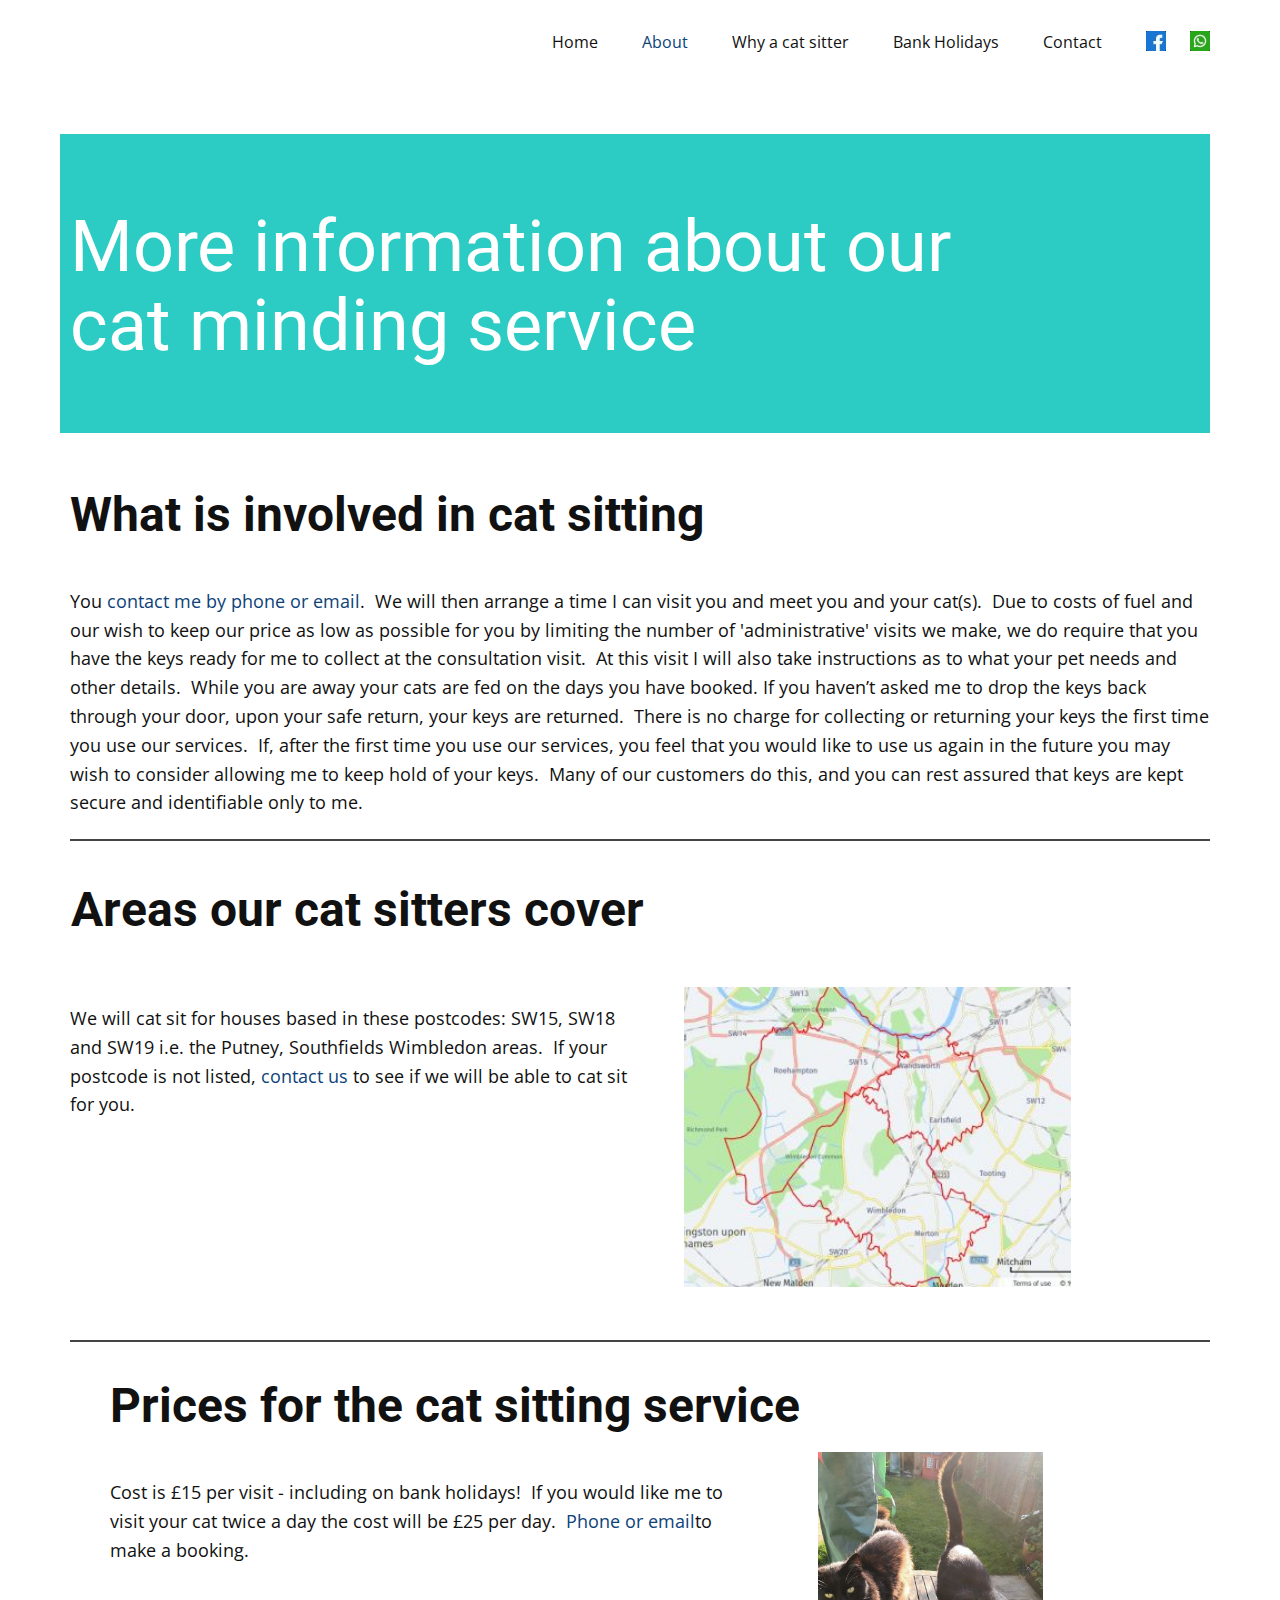
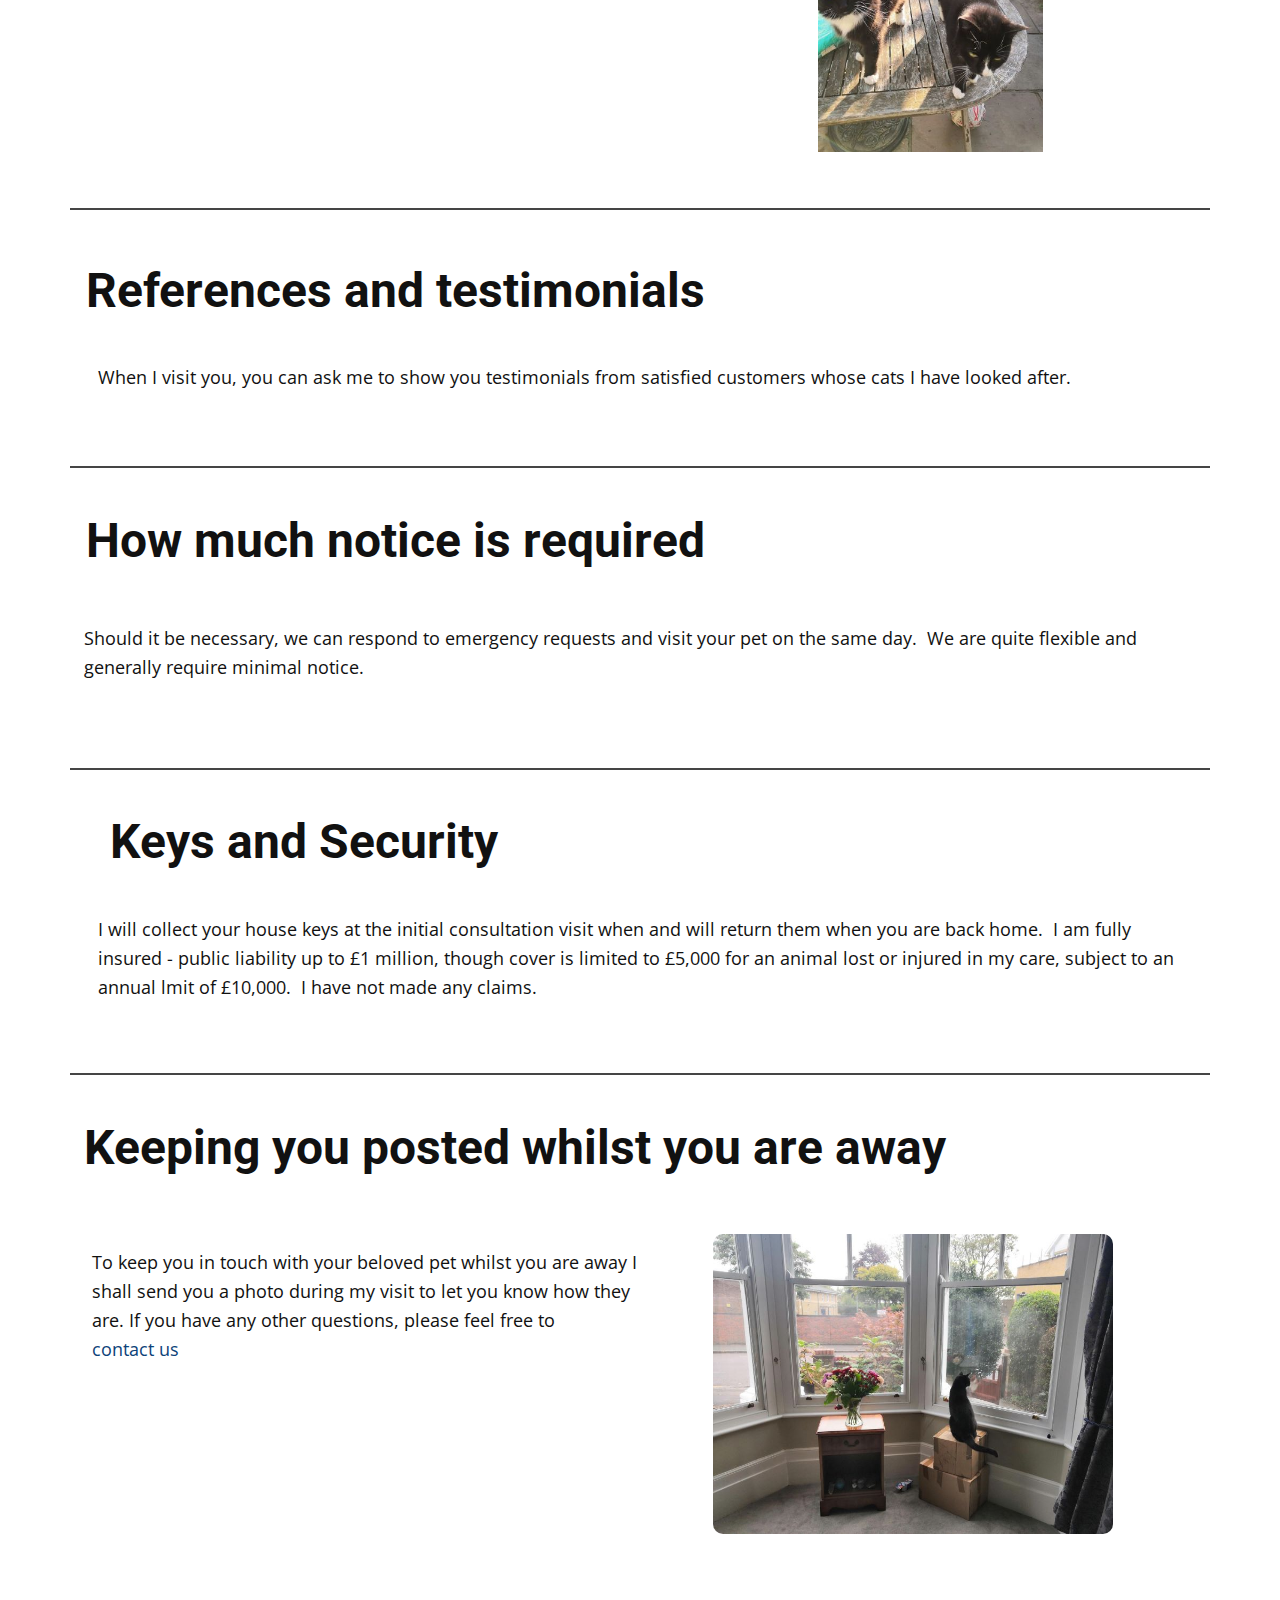
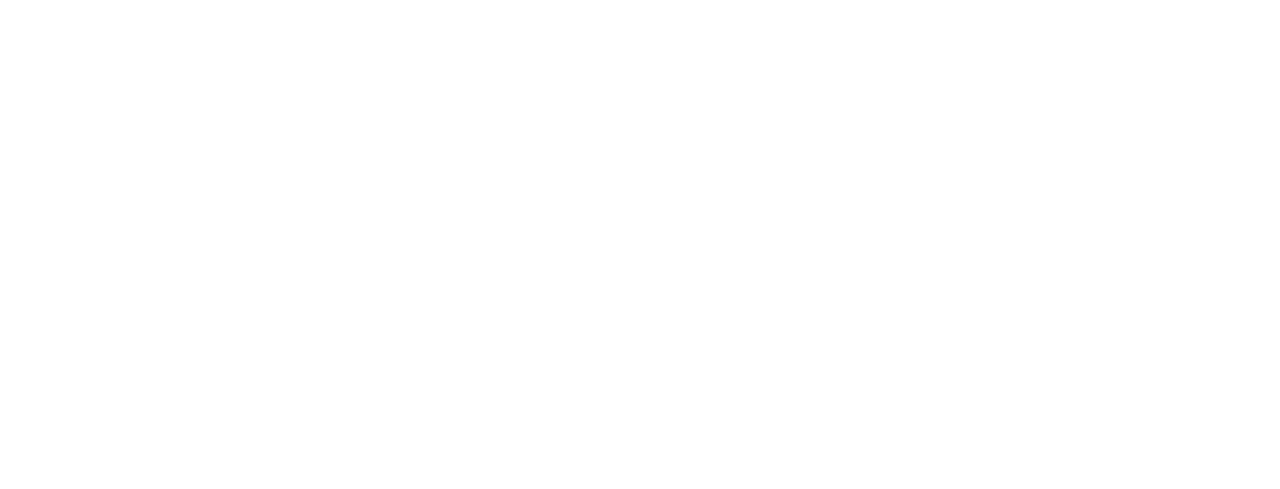
<file: s3/about.html>
<!DOCTYPE html>
<html style="font-size: 16px;" lang="en">
<head>
<!-- Google tag (gtag.js) -->
<script async src="https://www.googletagmanager.com/gtag/js?id=G-VV7NPJQ4F0"></script>
<script async>
  window.dataLayer = window.dataLayer || [];
  function gtag(){dataLayer.push(arguments);}
  gtag('js', new Date());

  gtag('config', 'G-VV7NPJQ4F0');
</script>
	<script async type="text/javascript">
    (function(c,l,a,r,i,t,y){
        c[a]=c[a]||function(){(c[a].q=c[a].q||[]).push(arguments)};
        t=l.createElement(r);t.async=1;t.src="https://www.clarity.ms/tag/"+i;
        y=l.getElementsByTagName(r)[0];y.parentNode.insertBefore(t,y);
    })(window, document, "clarity", "script", "nbrtj6xw6c");
</script>
    <meta charset="utf-8">
    <meta http-equiv="content-type" content="text/html; charset=UTF-8">
    <meta name="author" content="Cozy Cats London">
    <meta property="og:type" content="website">
    <meta name="twitter:card" content="summary_large_image">
    <meta name="viewport" content="width=device-width, initial-scale=1.0">
    <link rel="apple-touch-icon" sizes="180x180" href="images/apple-touch-icon.png">
    <link rel="icon" type="image/png" sizes="32x32" href="images/favicon-32x32.png">
    <link rel="icon" type="image/png" sizes="16x16" href="images/favicon-16x16.png">
    <link rel="manifest" href="site.webmanifest">
    <script async class="u-script" type="text/javascript" src="js/jquery.js" defer=""></script>
    <script async class="u-script" type="text/javascript" src="js/nicepage.js" defer=""></script>
    <link id="u-theme-google-font" rel="stylesheet"
          href="https://fonts.googleapis.com/css?family=Roboto:100,100i,300,300i,400,400i,500,500i,700,700i,900,900i|Open+Sans:300,300i,400,400i,500,500i,600,600i,700,700i,800,800i">

    <meta name="description" content="Learn more about Cozy Cats London and our dedicated team providing professional cat sitting services in London. We ensure your cats are happy and cared for.">
    <meta name="keywords" content="about Cozy Cats London, cat sitting services, professional cat sitter, pet sitting, cat care, London cat sitters">
    <meta property="og:title" content="About Cozy Cats London - Cat sitter in Wimbledon, Putney and surrounding areas of South West London">
    <meta property="og:description" content="Learn more about Cozy Cats London and our dedicated team providing professional cat sitting services in Wimbledon, Putney and surrounding areas of South West London. We ensure your cats are happy and cared for.">
    <meta property="og:url" content="https://cozycatslondon.co.uk/about.html">
    <meta property="og:image" content="https://cozycatslondon.co.uk/images/og-image-about.jpg">
    <meta name="twitter:title" content="About Cozy Cats London">
    <meta name="twitter:description" content="Learn more about Cozy Cats London and our dedicated team providing professional cat sitting services in London. We ensure your cats are happy and cared for.">
    <meta name="twitter:image" content="https://cozycatslondon.co.uk/images/twitter-image-about.jpg">
    <title>About Cozy Cats London - Cat Sitting Services</title>
    <link rel="canonical" href="https://cozycatslondon.co.uk/about.html">
    <link rel="stylesheet" href="css/home-nicepage.css" media="screen">
    <link rel="stylesheet" href="css/about.css" media="screen">

    <script type="application/ld+json">{
        "@context": "http://schema.org",
        "@type": "Organization",
        "name": "CozyCats",
        "logo": "images/your_cat_will_be_happy_to_see_you_when_you_return.jpg"
    }</script>
    <meta name="theme-color" content="#0d4379">
    <meta data-intl-tel-input-cdn-path="intlTelInput/">
</head>
<body data-path-to-root="./" data-include-products="false" class="u-body u-xl-mode" data-lang="en">

<header class="u-clearfix u-header" id="sec-c51f" data-animation-name="" data-animation-duration="0"
        data-animation-delay="0" data-animation-direction="">
    <div class="u-clearfix u-sheet u-valign-middle u-sheet-1">
        <nav class="u-menu u-menu-one-level u-offcanvas u-menu-1">
            <div class="menu-collapse" style="font-size: 1rem; letter-spacing: 0px;">
                MENU
                <a class="u-button-style u-custom-left-right-menu-spacing u-custom-padding-bottom u-custom-top-bottom-menu-spacing u-nav-link u-text-active-palette-1-base u-text-hover-palette-2-base" href="#">
                    <svg class="u-svg-link" viewBox="0 0 24 24">
                        <use xlink:href="#menu-hamburger"></use>
                    </svg>
                    <svg class="u-svg-content" id="menu-hamburger" viewBox="0 0 16 16" x="0px" y="0px"
                         xmlns:xlink="http://www.w3.org/1999/xlink" xmlns="http://www.w3.org/2000/svg">
                        <g>
                            <rect y="1" width="16" height="2"></rect>
                            <rect y="7" width="16" height="2"></rect>
                            <rect y="13" width="16" height="2"></rect>
                        </g>
                    </svg>
                </a>
            </div>
            <div class="u-custom-menu u-nav-container">
                <ul class="u-nav u-unstyled u-nav-1">
                    <li class="u-nav-item"><a
                            class="u-button-style u-nav-link u-text-active-palette-1-base u-text-hover-palette-2-base"
                            href="index.html" style="padding: 10px 20px;">Home</a>
                    </li>
                    <li class="u-nav-item"><a
                            class="u-button-style u-nav-link u-text-active-palette-1-base u-text-hover-palette-2-base"
                            href="about.html" style="padding: 10px 20px;">About</a>
                    </li>
                    <li class="u-nav-item"><a
                            class="u-button-style u-nav-link u-text-active-palette-1-base u-text-hover-palette-2-base"
                            href="why-a-cat-sitter.html" style="padding: 10px 20px;">Why a cat sitter</a>
                    </li>
                    <li class="u-nav-item"><a
                            class="u-button-style u-nav-link u-text-active-palette-1-base u-text-hover-palette-2-base"
                            href="bank-holidays.html" style="padding: 10px 20px;">Bank Holidays</a>
                    </li>
                    <li class="u-nav-item"><a
                            class="u-button-style u-nav-link u-text-active-palette-1-base u-text-hover-palette-2-base"
                            href="contact.html" style="padding: 10px 20px;">Contact</a>
                    </li>
              	    <li class="u-nav-item"><a  href="https://www.facebook.com/cozycatslondon" style="padding: 10px 20px;">
			                    <img  width="20" height="20" src="images/facebook.jpg" alt="Find us on Facebook - Cozy Cats London - Wimbledon, Putney and South West London Cat Sitter">

                    </a><a href="https://api.whatsapp.com/send?phone=447876367417">
                        <img src="images/Whatsapp.jpg" width="20" height="20" alt="WhatsApp us on +44 7876 367 417 to arrange cat sitting"></a></li>
                </ul>
            </div>
            <div class="u-custom-menu u-nav-container-collapse">
                <div class="u-black u-container-style u-inner-container-layout u-opacity u-opacity-95 u-sidenav">
                    <div class="u-inner-container-layout u-sidenav-overflow">
                        <div class="u-menu-close"></div>
                        <ul class="u-align-center u-nav u-popupmenu-items u-unstyled u-nav-2">
                            <li class="u-nav-item"><a class="u-button-style u-nav-link" href="index.html">Home</a>
                            </li>
                            <li class="u-nav-item"><a class="u-button-style u-nav-link" href="about.html">About</a>
                            </li>
                            <li class="u-nav-item"><a class="u-button-style u-nav-link" href="why-a-cat-sitter.html">Why
                                a cat sitter</a>
                            </li>
                            <li class="u-nav-item"><a class="u-button-style u-nav-link" href="bank-holidays.html">Bank Holidays</a>
                            </li>
                            <li class="u-nav-item"><a class="u-button-style u-nav-link" href="contact.html">Contact</a>
                            </li>
                            <li class="u-nav-item"><a  href="https://www.facebook.com/cozycatslondon" style="padding: 10px 20px;">
                                <img  width="20" height="20" src="images/facebook.jpg" alt="Find us on Facebook - Cozy Cats London - Wimbledon, Putney and South West London Cat Sitter">

                            </a><a href="https://api.whatsapp.com/send?phone=447876367417">
                                <img src="images/Whatsapp.jpg" width="20" height="20" alt="WhatsApp us on +44 7876 367 417 to arrange cat sitting"></a></li>

                        </ul>
                    </div>
                </div>
                <div class="u-black u-menu-overlay u-opacity u-opacity-70"></div>
            </div>
        </nav>
    </div>
</header>
<section class="u-clearfix u-section-1" id="carousel_b68f">
    <div class="u-clearfix u-sheet u-sheet-1">
        <div class="u-container-style u-expanded-width u-group u-shape-rectangle u-white u-group-1">
            <div class="u-container-layout u-container-layout-1">
                <div class="u-border-2 u-border-grey-dark-1 u-expanded-width u-line u-line-horizontal u-line-1"></div>
                <div class="custom-expanded u-container-style u-group u-palette-4-base u-shape-rectangle u-group-2">
                    <div class="u-container-layout u-container-layout-2">
                        <h1 class="u-text u-text-1"> More information about our cat minding service&nbsp; &nbsp; &nbsp;
                            &nbsp;&nbsp;</h1>
                    </div>
                </div>
            </div>
        </div>
        <h2 class="u-text u-text-default u-text-2"> What is involved in cat sitting</h2>
        <p class="u-text u-text-default-lg u-text-default-xl u-text-3"> You <a title="Contact me about cat sitting"
                                                                               href="contact.html"
                                                                               class="u-active-none u-border-none u-btn u-button-style u-hover-none u-none u-text-palette-1-base u-btn-1">contact
            me by phone or email</a>.&nbsp;
            We will then arrange a time I can visit you and meet you and your
            cat(s).&nbsp; Due to costs of fuel and our wish to keep our price as low as
            possible for you by limiting the number of 'administrative' visits we
            make, we do require that you have the keys ready for me to collect at
            the consultation visit.&nbsp; At this visit I will also take instructions as
            to what your pet needs and other details.&nbsp; While you are away your cats
            are fed on the days you have booked. If you haven’t asked me to drop the
            keys back through your door, upon your safe return, your keys are
            returned.&nbsp; There is no charge for collecting or returning your keys the
            first time you use our services.&nbsp;
            If, after the first time you use our services, you feel that you
            would like to use us again in the future you may wish to consider
            allowing me to keep hold of your keys. &nbsp;Many of our customers do this,
            and you can rest assured that keys are kept secure and identifiable only
            to me.&nbsp;
        </p>
        <div class="u-border-2 u-border-grey-dark-1 u-expanded-width u-line u-line-horizontal u-line-2"></div>
        <h2 class="u-text u-text-default u-text-4"> Areas our cat sitters cover</h2>
        <img class="u-expanded-width-xs u-image u-image-default u-image-1" src="images/we_cat_sit_in_wimbledon_putney_and_nearby_areas_of_south_west_london.jpg" alt=""
             data-image-width="871" data-image-height="676">
        <p class="u-text u-text-5"> We will cat sit for houses based in these postcodes: SW15, SW18 and&nbsp;SW19 i.e.
            the Putney, Southfields Wimbledon&nbsp;areas.&nbsp; If your postcode is not listed, <a title="contact us"
                                                                                                   href="contact.html"
                                                                                                   class="u-active-none u-border-none u-btn u-button-style u-hover-none u-none u-text-palette-1-base u-btn-2">contact
                us</a> to see if we will be able to cat sit for you.
        </p>
        <div class="u-border-2 u-border-grey-dark-1 u-expanded-width-lg u-expanded-width-md u-expanded-width-xl u-expanded-width-xs u-line u-line-horizontal u-line-3"></div>
        <h2 class="u-text u-text-default u-text-6"> Prices for the cat sitting service</h2>
        <p class="u-text u-text-7"> Cost is £15 per visit - including on bank holidays!&nbsp; If you would like me
            to visit your cat twice a day the cost will be £25 per day.&nbsp; <a title="Phone or email"
                                                                                 href="contact.html"
                                                                                 class="u-active-none u-border-none u-btn u-button-style u-hover-none u-none u-text-palette-1-base u-btn-3">Phone
                or email </a>to make a booking.
        </p>
        <img class="u-image u-image-default u-image-2" src="images/we_will_look_after_multiple_cats_for_the_one_price.jpg" alt=""
             data-image-width="3456" data-image-height="4608">
        <div class="custom-expanded u-border-2 u-border-grey-dark-1 u-expanded-width-lg u-expanded-width-xl u-line u-line-horizontal u-line-4"></div>
        <h2 class="u-text u-text-default-lg u-text-default-md u-text-default-sm u-text-default-xl u-text-8"> References
            and testimonials</h2>
        <p class="u-text u-text-default-lg u-text-default-xl u-text-9"> When I visit you, you can ask me to show you
            testimonials from satisfied customers whose cats I have looked after.&nbsp;</p>
        <div class="u-border-2 u-border-grey-dark-1 u-expanded-width-lg u-expanded-width-xl u-line u-line-horizontal u-line-5"></div>
        <h2 class="u-text u-text-default-lg u-text-default-md u-text-default-sm u-text-default-xl u-text-10"> How much
            notice is required</h2>
        <p class="u-text u-text-11"> Should it be necessary, we can respond to emergency requests and
            visit your pet on the same day.&nbsp; We are quite flexible and generally
            require minimal notice.</p>
        <div class="u-border-2 u-border-grey-dark-1 u-expanded-width-lg u-expanded-width-xl u-line u-line-horizontal u-line-6"></div>
        <h2 class="u-text u-text-default u-text-12"> Keys and Security</h2>
        <p class="u-text u-text-13"> I will collect your house keys at the initial consultation visit when
            and will return them when you are back home.&nbsp; I am fully insured -
            public liability up to £1 million, though cover is limited to
            £5,000 for an animal lost or injured in my care, subject to an annual
            lmit of £10,000.&nbsp; I have not made any claims.</p>
        <div class="u-border-2 u-border-grey-dark-1 u-expanded-width-lg u-expanded-width-xl u-line u-line-horizontal u-line-7"></div>
        <h2 class="u-text u-text-default-lg u-text-default-md u-text-default-sm u-text-default-xl u-text-14"> Keeping
            you posted whilst you are away</h2>
        <img class="u-expanded-width-xs u-image u-image-round u-radius u-image-3" src="images/we_also_check_on_your_house_when_we_visit.jpg"
             alt="" data-image-width="4608" data-image-height="3456">
        <p class="u-text u-text-15"> To
            keep you in touch with your beloved pet whilst you are away I shall
            send you a photo during my visit to let you know how they are.
            If you have any other questions, please feel free to <a title="contact us" href="contact.html"
                                                                    class="u-active-none u-border-none u-btn u-button-style u-hover-none u-none u-text-palette-1-base u-btn-4">contact
                us</a>
        </p>
    </div>
</section>
<section class="u-clearfix u-section-2" id="sec-6f1f">
    <div class="u-clearfix u-sheet u-sheet-1"></div>
</section>

</body>
</html>
</file>
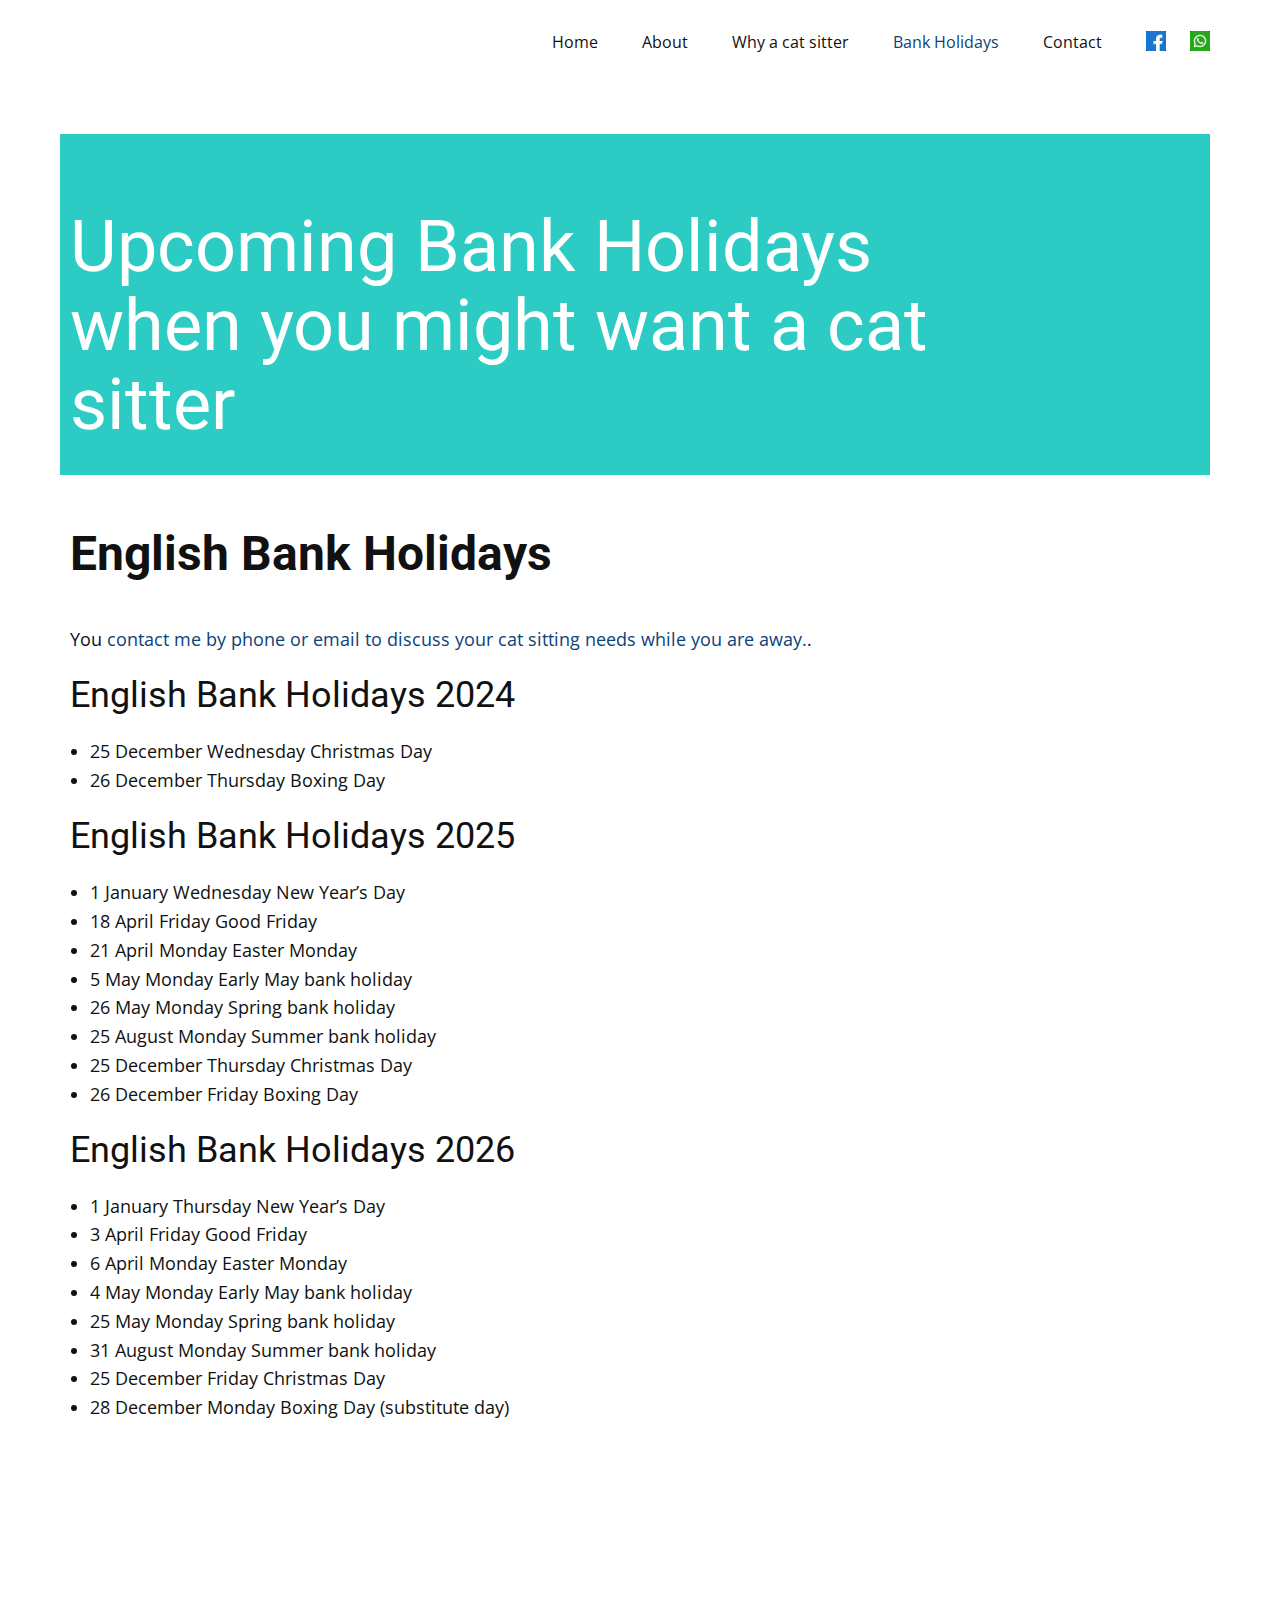
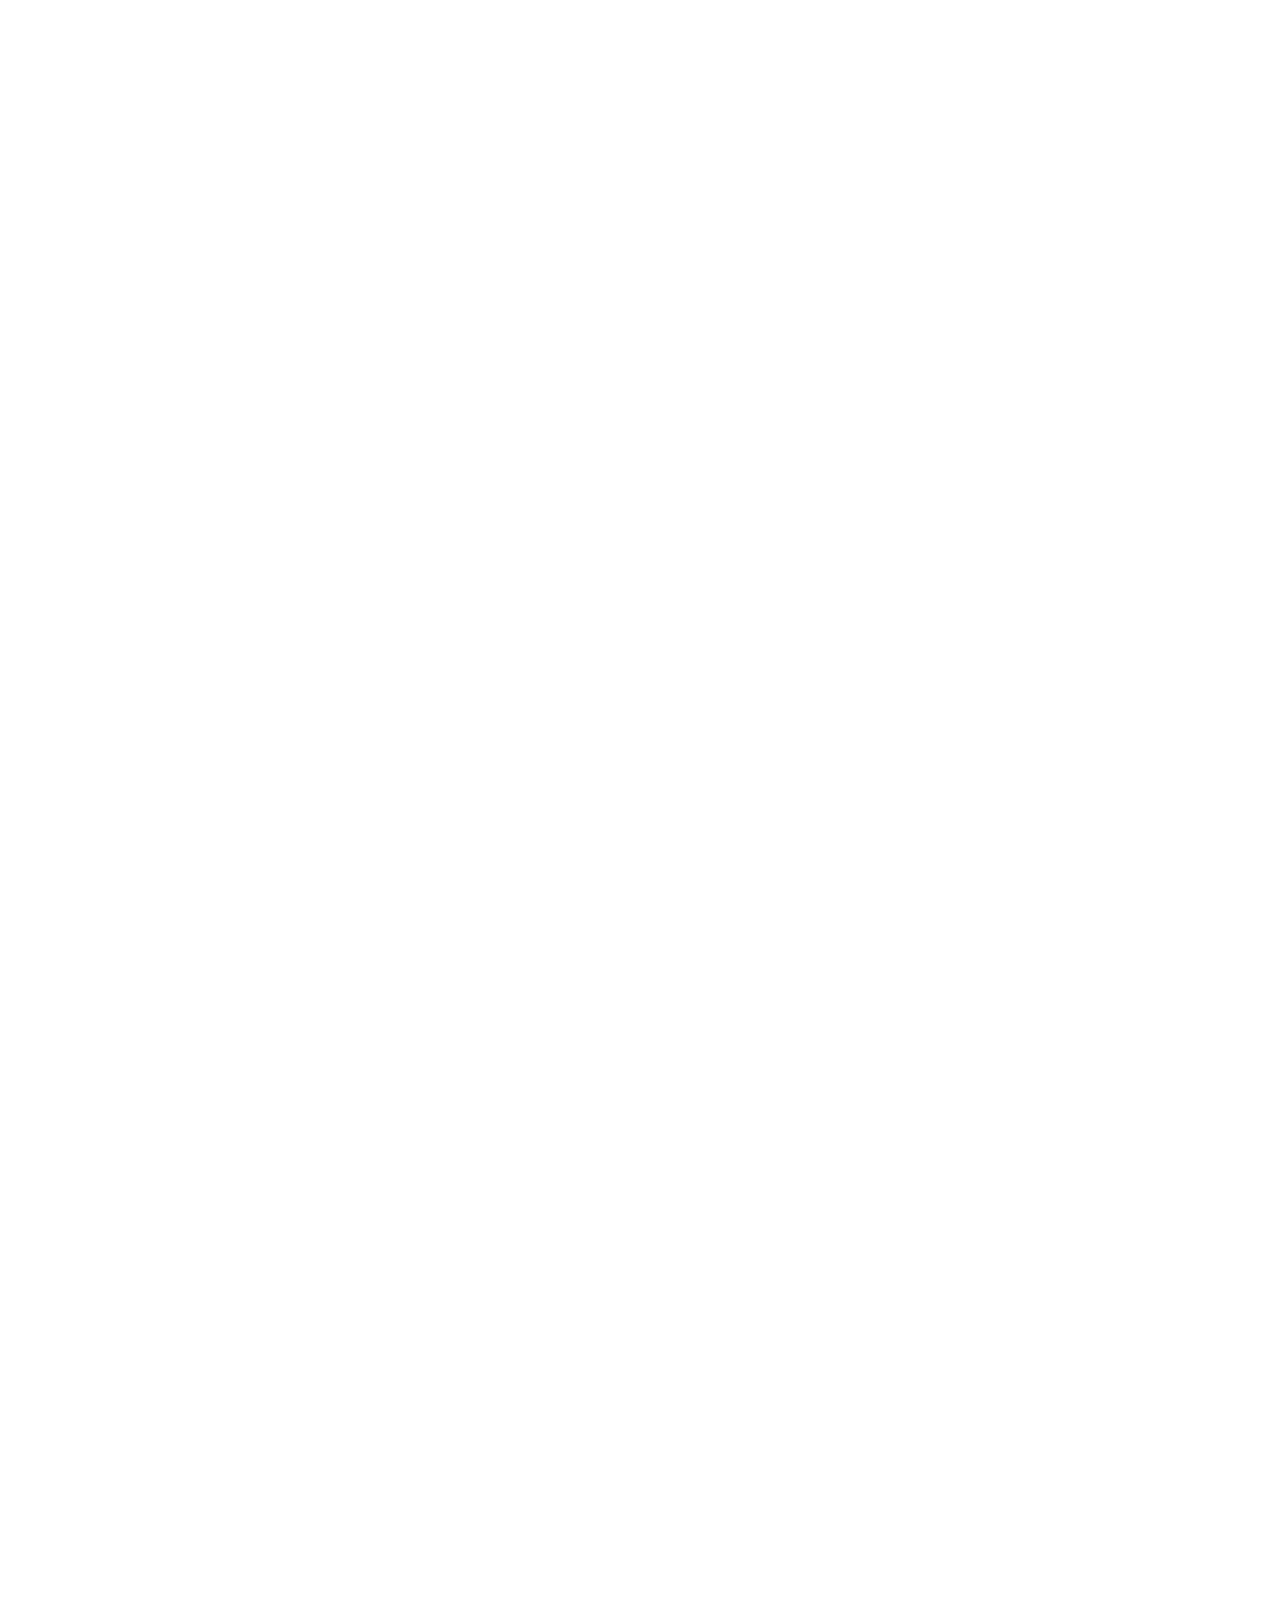
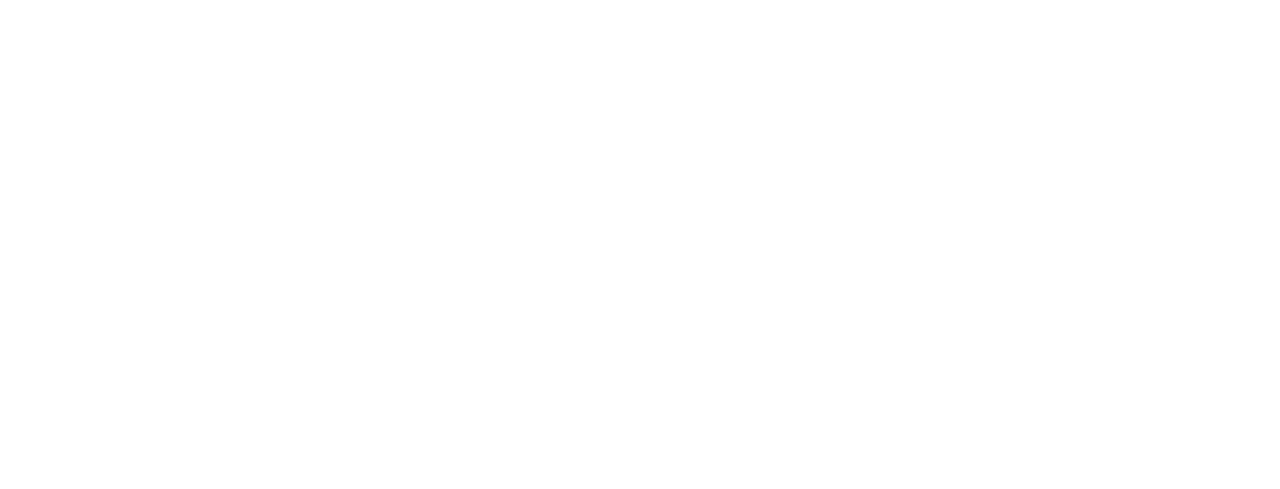
<file: s3/bank-holidays.html>
<!DOCTYPE html>
<html style="font-size: 16px;" lang="en">
<head>
<!-- Google tag (gtag.js) -->
<script async src="https://www.googletagmanager.com/gtag/js?id=G-VV7NPJQ4F0"></script>
<script async>
  window.dataLayer = window.dataLayer || [];
  function gtag(){dataLayer.push(arguments);}
  gtag('js', new Date());

  gtag('config', 'G-VV7NPJQ4F0');
</script>
	<script async type="text/javascript">
    (function(c,l,a,r,i,t,y){
        c[a]=c[a]||function(){(c[a].q=c[a].q||[]).push(arguments)};
        t=l.createElement(r);t.async=1;t.src="https://www.clarity.ms/tag/"+i;
        y=l.getElementsByTagName(r)[0];y.parentNode.insertBefore(t,y);
    })(window, document, "clarity", "script", "nbrtj6xw6c");
</script>
    <meta charset="utf-8">
    <meta http-equiv="content-type" content="text/html; charset=UTF-8">
    <meta name="author" content="Cozy Cats London">
    <meta property="og:type" content="website">
    <meta name="twitter:card" content="summary_large_image">
    <meta name="viewport" content="width=device-width, initial-scale=1.0">
    <link rel="apple-touch-icon" sizes="180x180" href="images/apple-touch-icon.png">
    <link rel="icon" type="image/png" sizes="32x32" href="images/favicon-32x32.png">
    <link rel="icon" type="image/png" sizes="16x16" href="images/favicon-16x16.png">
    <link rel="manifest" href="site.webmanifest">
    <script async class="u-script" type="text/javascript" src="js/jquery.js" defer=""></script>
    <script async class="u-script" type="text/javascript" src="js/nicepage.js" defer=""></script>
    <link id="u-theme-google-font" rel="stylesheet"
          href="https://fonts.googleapis.com/css?family=Roboto:100,100i,300,300i,400,400i,500,500i,700,700i,900,900i|Open+Sans:300,300i,400,400i,500,500i,600,600i,700,700i,800,800i">

    <meta name="description" content="Learn more about Cozy Cats London and our dedicated team providing professional cat sitting services in London. We ensure your cats are happy and cared for.">
    <meta name="keywords" content="about Cozy Cats London, cat sitting services, professional cat sitter, pet sitting, cat care, London cat sitters">
    <meta property="og:title" content="About Cozy Cats London - Cat sitter in Wimbledon, Putney and surrounding areas of South West London">
    <meta property="og:description" content="Learn more about Cozy Cats London and our dedicated team providing professional cat sitting services in Wimbledon, Putney and surrounding areas of South West London. We ensure your cats are happy and cared for.">
    <meta property="og:url" content="https://cozycatslondon.co.uk/about.html">
    <meta property="og:image" content="https://cozycatslondon.co.uk/images/og-image-about.jpg">
    <meta name="twitter:title" content="About Cozy Cats London">
    <meta name="twitter:description" content="Learn more about Cozy Cats London and our dedicated team providing professional cat sitting services in London. We ensure your cats are happy and cared for.">
    <meta name="twitter:image" content="https://cozycatslondon.co.uk/images/twitter-image-about.jpg">
    <title>About Cozy Cats London - Cat Sitting Services</title>
    <link rel="canonical" href="https://cozycatslondon.co.uk/about.html">
    <link rel="stylesheet" href="css/home-nicepage.css" media="screen">
    <link rel="stylesheet" href="css/about.css" media="screen">

    <script type="application/ld+json">{
        "@context": "http://schema.org",
        "@type": "Organization",
        "name": "CozyCats",
        "logo": "images/your_cat_will_be_happy_to_see_you_when_you_return.jpg"
    }</script>
    <meta name="theme-color" content="#0d4379">
    <meta data-intl-tel-input-cdn-path="intlTelInput/">
</head>
<body data-path-to-root="./" data-include-products="false" class="u-body u-xl-mode" data-lang="en">

<header class="u-clearfix u-header" id="sec-c51f" data-animation-name="" data-animation-duration="0"
        data-animation-delay="0" data-animation-direction="">
    <div class="u-clearfix u-sheet u-valign-middle u-sheet-1">
        <nav class="u-menu u-menu-one-level u-offcanvas u-menu-1">
            <div class="menu-collapse" style="font-size: 1rem; letter-spacing: 0px;">
                MENU
                <a class="u-button-style u-custom-left-right-menu-spacing u-custom-padding-bottom u-custom-top-bottom-menu-spacing u-nav-link u-text-active-palette-1-base u-text-hover-palette-2-base" href="#">
                    <svg class="u-svg-link" viewBox="0 0 24 24">
                        <use xlink:href="#menu-hamburger"></use>
                    </svg>
                    <svg class="u-svg-content" id="menu-hamburger" viewBox="0 0 16 16" x="0px" y="0px"
                         xmlns:xlink="http://www.w3.org/1999/xlink" xmlns="http://www.w3.org/2000/svg">
                        <g>
                            <rect y="1" width="16" height="2"></rect>
                            <rect y="7" width="16" height="2"></rect>
                            <rect y="13" width="16" height="2"></rect>
                        </g>
                    </svg>
                </a>
            </div>
            <div class="u-custom-menu u-nav-container">
                <ul class="u-nav u-unstyled u-nav-1">
                    <li class="u-nav-item"><a
                            class="u-button-style u-nav-link u-text-active-palette-1-base u-text-hover-palette-2-base"
                            href="index.html" style="padding: 10px 20px;">Home</a>
                    </li>
                    <li class="u-nav-item"><a
                            class="u-button-style u-nav-link u-text-active-palette-1-base u-text-hover-palette-2-base"
                            href="about.html" style="padding: 10px 20px;">About</a>
                    </li>
                    <li class="u-nav-item"><a
                            class="u-button-style u-nav-link u-text-active-palette-1-base u-text-hover-palette-2-base"
                            href="why-a-cat-sitter.html" style="padding: 10px 20px;">Why a cat sitter</a>
                    </li>
                    <li class="u-nav-item"><a
                            class="u-button-style u-nav-link u-text-active-palette-1-base u-text-hover-palette-2-base"
                            href="bank-holidays.html" style="padding: 10px 20px;">Bank Holidays</a>
                    </li>
                    <li class="u-nav-item"><a
                            class="u-button-style u-nav-link u-text-active-palette-1-base u-text-hover-palette-2-base"
                            href="contact.html" style="padding: 10px 20px;">Contact</a>
                    </li>
              	    <li class="u-nav-item"><a  href="https://www.facebook.com/cozycatslondon" style="padding: 10px 20px;">
			                    <img  width="20" height="20" src="images/facebook.jpg" alt="Find us on Facebook - Cozy Cats London - Wimbledon, Putney and South West London Cat Sitter">

                    </a><a href="https://api.whatsapp.com/send?phone=447876367417">
                        <img src="images/Whatsapp.jpg" width="20" height="20" alt="WhatsApp us on +44 7876 367 417 to arrange cat sitting"></a></li>
                </ul>
            </div>
            <div class="u-custom-menu u-nav-container-collapse">
                <div class="u-black u-container-style u-inner-container-layout u-opacity u-opacity-95 u-sidenav">
                    <div class="u-inner-container-layout u-sidenav-overflow">
                        <div class="u-menu-close"></div>
                        <ul class="u-align-center u-nav u-popupmenu-items u-unstyled u-nav-2">
                            <li class="u-nav-item"><a class="u-button-style u-nav-link" href="index.html">Home</a>
                            </li>
                            <li class="u-nav-item"><a class="u-button-style u-nav-link" href="about.html">About</a>
                            </li>
                            <li class="u-nav-item"><a class="u-button-style u-nav-link" href="why-a-cat-sitter.html">Why
                                a cat sitter</a>
                            </li>
                            <li class="u-nav-item"><a class="u-button-style u-nav-link" href="bank-holidays.html">Bank Holidays</a>
                            </li>
                            <li class="u-nav-item"><a class="u-button-style u-nav-link" href="contact.html">Contact</a>
                            </li>
                            <li class="u-nav-item"><a  href="https://www.facebook.com/cozycatslondon" style="padding: 10px 20px;">
                                <img  width="20" height="20" src="images/facebook.jpg" alt="Find us on Facebook - Cozy Cats London - Wimbledon, Putney and South West London Cat Sitter">

                            </a><a href="https://api.whatsapp.com/send?phone=447876367417">
                                <img src="images/Whatsapp.jpg" width="20" height="20" alt="WhatsApp us on +44 7876 367 417 to arrange cat sitting"></a></li>

                        </ul>
                    </div>
                </div>
                <div class="u-black u-menu-overlay u-opacity u-opacity-70"></div>
            </div>
        </nav>
    </div>
</header>
<section class="u-clearfix u-section-1" id="carousel_b68f">
    <div class="u-clearfix u-sheet u-sheet-1">
        <div class="u-container-style u-expanded-width u-group u-shape-rectangle u-white u-group-1">
            <div class="u-container-layout u-container-layout-1">
                <div class="u-border-2 u-border-grey-dark-1 u-expanded-width u-line u-line-horizontal u-line-1"></div>
                <div class="custom-expanded u-container-style u-group u-palette-4-base u-shape-rectangle u-group-2">
                    <div class="u-container-layout u-container-layout-2">
                        <h1 class="u-text u-text-1"> Upcoming Bank Holidays when you might want a cat sitter&nbsp; &nbsp; &nbsp;
                            &nbsp;&nbsp;</h1>
                    </div>
                </div>
            </div>
        </div>
        <h2 class="u-text u-text-default u-text-2">English Bank Holidays</h2>
        <p class="u-text u-text-default-lg u-text-default-xl u-text-3"> You <a title="Contact me about cat sitting"
                                                                               href="contact.html"
                                                                               class="u-active-none u-border-none u-btn u-button-style u-hover-none u-none u-text-palette-1-base u-btn-1">contact
            me by phone or email to discuss your cat sitting needs while you are away.</a>.&nbsp;
        <h3>English Bank Holidays 2024</h3>
        <ul>
            <li>25 December	Wednesday	Christmas Day
            </li>
            <li>26 December	Thursday	Boxing Day
            </li>
        </ul>
        <h3>English Bank Holidays 2025</h3>
        <ul>
        <li>1 January	Wednesday	New Year’s Day</li>
        <li>18 April	Friday	Good Friday</li>
        <li>21 April	Monday	Easter Monday</li>
        <li>5 May	Monday	Early May bank holiday</li>
        <li>26 May	Monday	Spring bank holiday</li>
        <li>25 August	Monday	Summer bank holiday</li>
        <li>25 December	Thursday	Christmas Day</li>
        <li>26 December	Friday	Boxing Day</li>
        </ul>

        <h3>English Bank Holidays 2026</h3>
      <ul>

        <li>1 January	Thursday	New Year’s Day</li>
        <li>3 April	Friday	Good Friday</li>
        <li>6 April	Monday	Easter Monday</li>
        <li>4 May	Monday	Early May bank holiday</li>
        <li>25 May	Monday	Spring bank holiday</li>
        <li>31 August	Monday	Summer bank holiday</li>
        <li>25 December	Friday	Christmas Day</li>
        <li>28 December	Monday	Boxing Day (substitute day)</li>
        </ul>
    </div>
</section>
<section class="u-clearfix u-section-2" id="sec-6f1f">
    <div class="u-clearfix u-sheet u-sheet-1"></div>
</section>

</body>
</html>
</file>
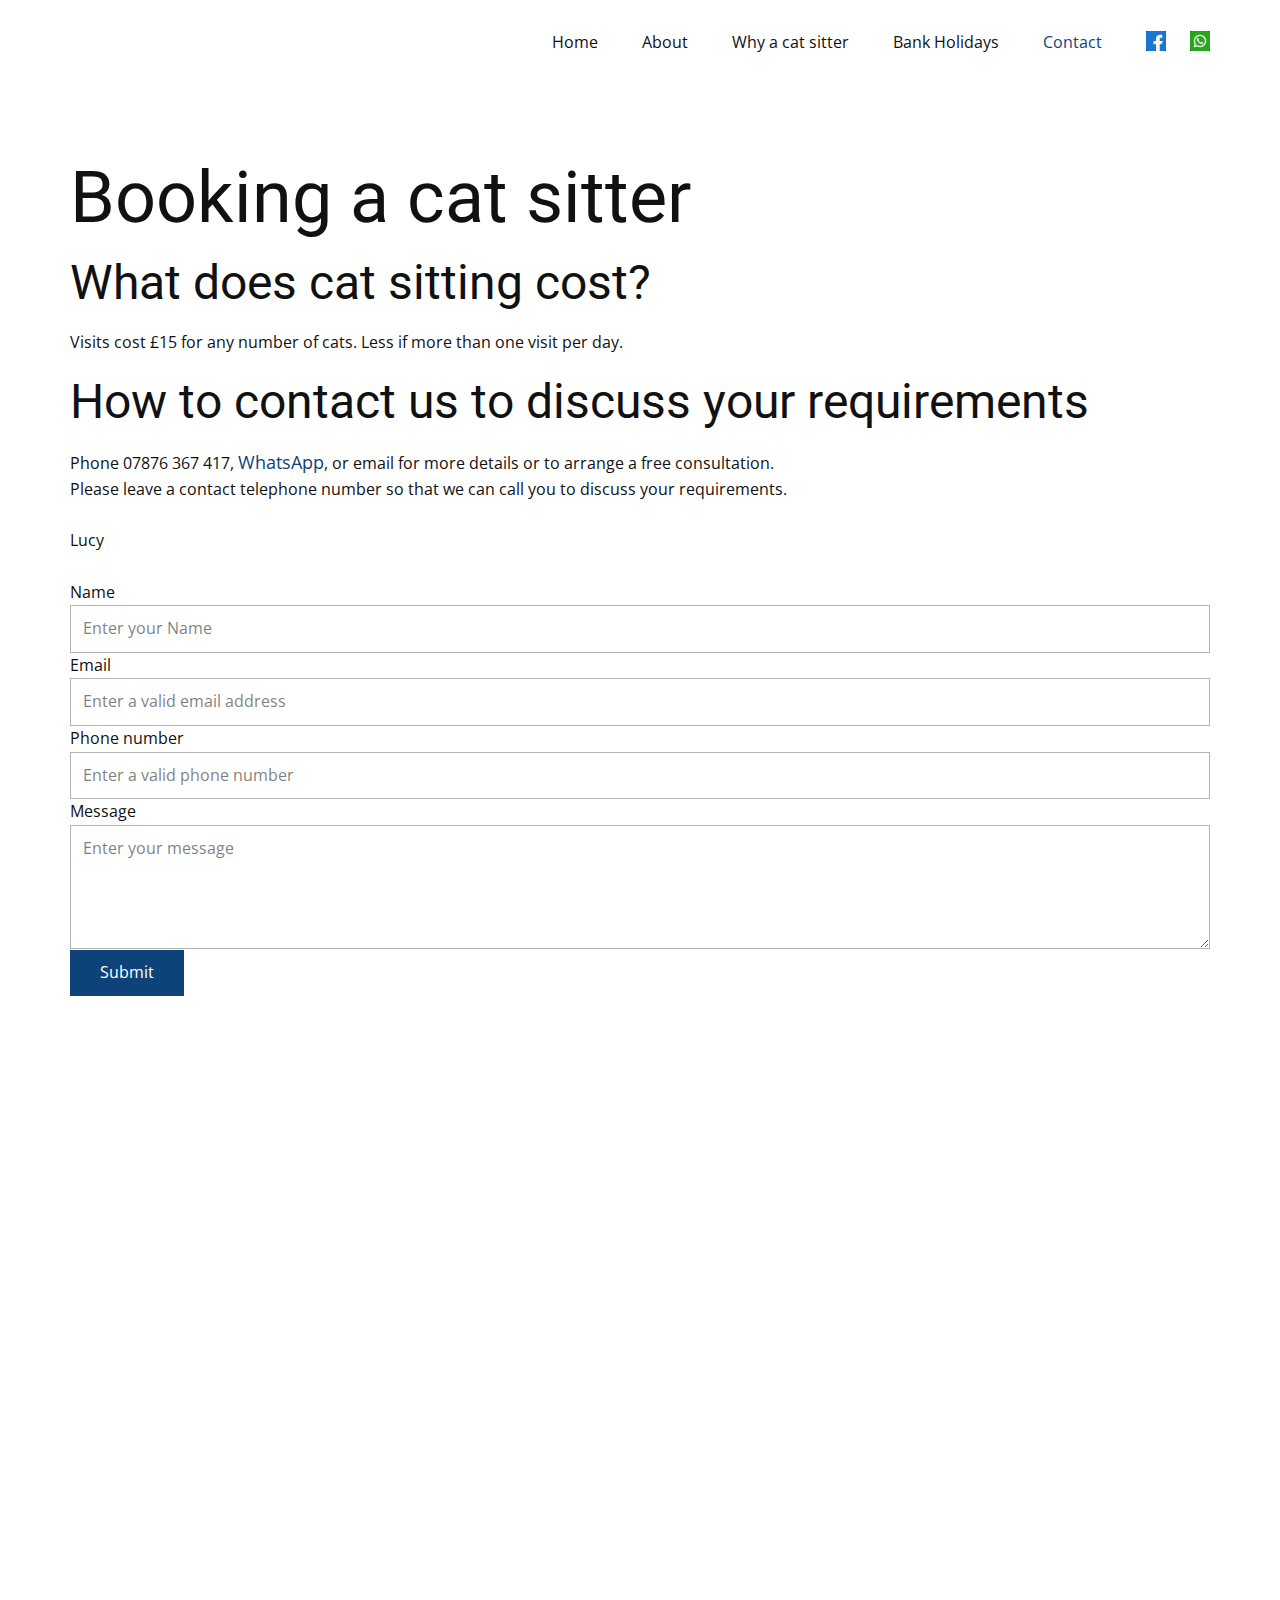
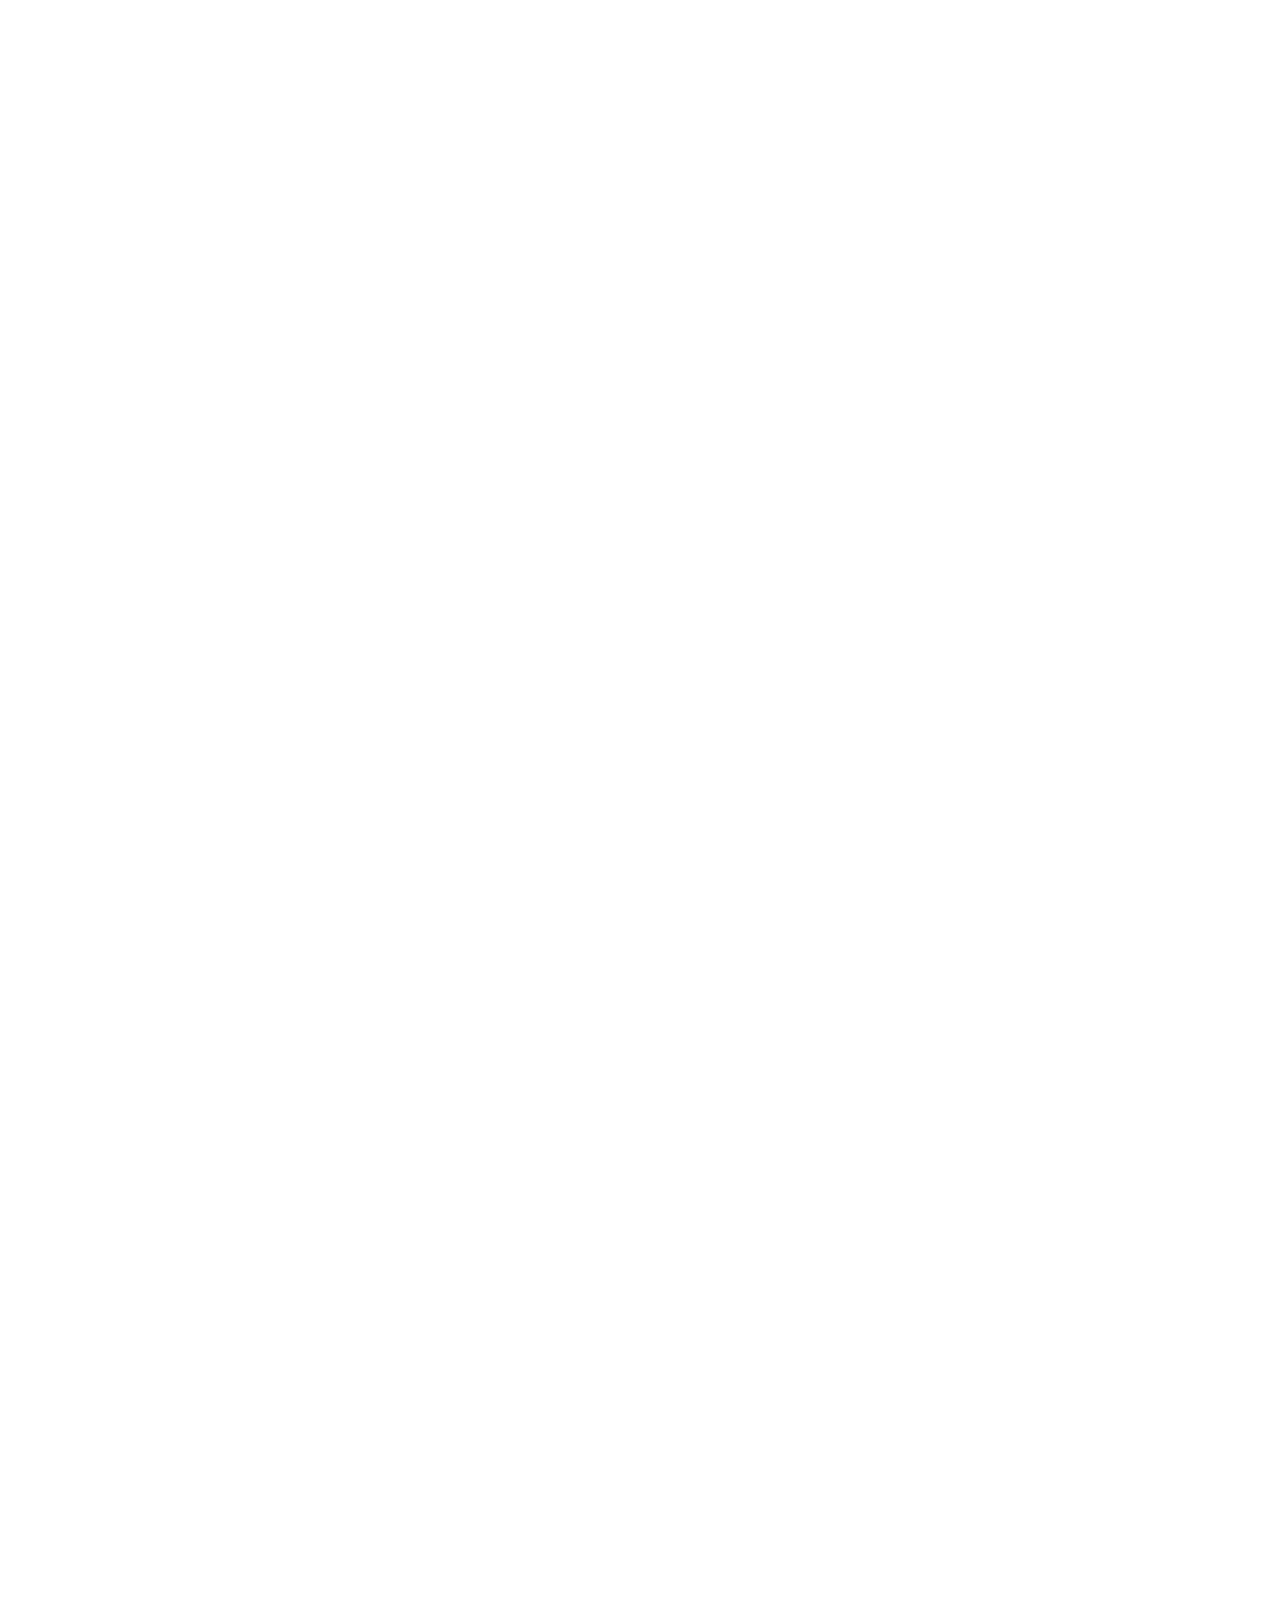
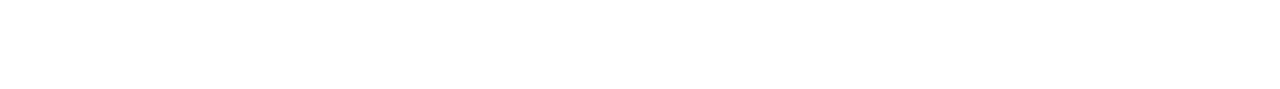
<file: s3/contact.html>
<!DOCTYPE html>
<html style="font-size: 16px;" lang="en">
<head>
<!-- Google tag (gtag.js) -->
<script async src="https://www.googletagmanager.com/gtag/js?id=G-VV7NPJQ4F0"></script>
<script async>
  window.dataLayer = window.dataLayer || [];
  function gtag(){dataLayer.push(arguments);}
  gtag('js', new Date());

  gtag('config', 'G-VV7NPJQ4F0');
</script>
	<script async type="text/javascript">
    (function(c,l,a,r,i,t,y){
        c[a]=c[a]||function(){(c[a].q=c[a].q||[]).push(arguments)};
        t=l.createElement(r);t.async=1;t.src="https://www.clarity.ms/tag/"+i;
        y=l.getElementsByTagName(r)[0];y.parentNode.insertBefore(t,y);
    })(window, document, "clarity", "script", "nbrtj6xw6c");
</script>
    <meta charset="utf-8">
    <meta http-equiv="content-type" content="text/html; charset=UTF-8">
    <meta name="author" content="Cozy Cats London">
    <meta property="og:type" content="website">
    <meta name="twitter:card" content="summary_large_image">
    <meta name="viewport" content="width=device-width, initial-scale=1.0">
    <link rel="apple-touch-icon" sizes="180x180" href="images/apple-touch-icon.png">
    <link rel="icon" type="image/png" sizes="32x32" href="images/favicon-32x32.png">
    <link rel="icon" type="image/png" sizes="16x16" href="images/favicon-16x16.png">
    <link rel="manifest" href="site.webmanifest">
    <script async class="u-script" type="text/javascript" src="js/jquery.js" defer=""></script>
    <script async class="u-script" type="text/javascript" src="js/nicepage.js" defer=""></script>
    <link id="u-theme-google-font" rel="stylesheet"
          href="https://fonts.googleapis.com/css?family=Roboto:100,100i,300,300i,400,400i,500,500i,700,700i,900,900i|Open+Sans:300,300i,400,400i,500,500i,600,600i,700,700i,800,800i">

    <meta name="description" content="Contact details for Cozy Cats London - Wimbledon and South West London Cat Sitter">
    <meta name="keywords" content="cat sitter Wimbledon, cat sitting wimbledon, cat sitter near me,  cat sitter putney, cattery wimbledon">
    <meta property="og:title" content="Contact">
    <meta property="og:description" content="">
    <meta property="og:url" content="https://cozycatslondon.co.uk/contact.html">
<!--    <meta property="og:image" content="https://cozycatslondon.co.uk/images/og-image-about.jpg">-->
    <meta name="twitter:title" content="Contact Cozy Cats London">
    <meta name="twitter:description" content="Contact details for Cozy Cats London - Wimbledon and South West London Cat Sitter">
<!--    <meta name="twitter:image" content="https://cozycatslondon.co.uk/images/twitter-image-about.jpg">-->
    <title>Contact Cozy Cats London - Cat Sitting Services</title>
    <link rel="canonical" href="https://cozycatslondon.co.uk/contact.html">
    <link rel="stylesheet" href="css/home-nicepage.css" media="screen">
    <link rel="stylesheet" href="css/about.css" media="screen">

    <script type="application/ld+json">{
        "@context": "http://schema.org",
        "@type": "Organization",
        "name": "CozyCats",
        "logo": "images/your_cat_will_be_happy_to_see_you_when_you_return.jpg"
    }</script>
    <meta name="theme-color" content="#0d4379">
    <meta data-intl-tel-input-cdn-path="intlTelInput/">
</head>
<body data-path-to-root="./" data-include-products="false" class="u-body u-xl-mode" data-lang="en">

<header class="u-clearfix u-header" id="sec-c51f" data-animation-name="" data-animation-duration="0"
        data-animation-delay="0" data-animation-direction="">
    <div class="u-clearfix u-sheet u-valign-middle u-sheet-1">
        <nav class="u-menu u-menu-one-level u-offcanvas u-menu-1">
            <div class="menu-collapse" style="font-size: 1rem; letter-spacing: 0px;">
                MENU
                <a class="u-button-style u-custom-left-right-menu-spacing u-custom-padding-bottom u-custom-top-bottom-menu-spacing u-nav-link u-text-active-palette-1-base u-text-hover-palette-2-base" href="#">
                    <svg class="u-svg-link" viewBox="0 0 24 24">
                        <use xlink:href="#menu-hamburger"></use>
                    </svg>
                    <svg class="u-svg-content" id="menu-hamburger" viewBox="0 0 16 16" x="0px" y="0px"
                         xmlns:xlink="http://www.w3.org/1999/xlink" xmlns="http://www.w3.org/2000/svg">
                        <g>
                            <rect y="1" width="16" height="2"></rect>
                            <rect y="7" width="16" height="2"></rect>
                            <rect y="13" width="16" height="2"></rect>
                        </g>
                    </svg>
                </a>
            </div>
            <div class="u-custom-menu u-nav-container">
                <ul class="u-nav u-unstyled u-nav-1">
                    <li class="u-nav-item"><a
                            class="u-button-style u-nav-link u-text-active-palette-1-base u-text-hover-palette-2-base"
                            href="index.html" style="padding: 10px 20px;">Home</a>
                    </li>
                    <li class="u-nav-item"><a
                            class="u-button-style u-nav-link u-text-active-palette-1-base u-text-hover-palette-2-base"
                            href="about.html" style="padding: 10px 20px;">About</a>
                    </li>
                    <li class="u-nav-item"><a
                            class="u-button-style u-nav-link u-text-active-palette-1-base u-text-hover-palette-2-base"
                            href="why-a-cat-sitter.html" style="padding: 10px 20px;">Why a cat sitter</a>
                    </li>
                    <li class="u-nav-item"><a
                            class="u-button-style u-nav-link u-text-active-palette-1-base u-text-hover-palette-2-base"
                            href="bank-holidays.html" style="padding: 10px 20px;">Bank Holidays</a>
                    </li>
                    <li class="u-nav-item"><a
                            class="u-button-style u-nav-link u-text-active-palette-1-base u-text-hover-palette-2-base"
                            href="contact.html" style="padding: 10px 20px;">Contact</a>
                    </li>
              	    <li class="u-nav-item"><a  href="https://www.facebook.com/cozycatslondon" style="padding: 10px 20px;">
			                    <img  width="20" height="20" src="images/facebook.jpg" alt="Find us on Facebook - Cozy Cats London - Wimbledon, Putney and South West London Cat Sitter">

                    </a><a href="https://api.whatsapp.com/send?phone=447876367417">
                        <img src="images/Whatsapp.jpg" width="20" height="20" alt="WhatsApp us on +44 7876 367 417 to arrange cat sitting"></a></li>
                </ul>
            </div>
            <div class="u-custom-menu u-nav-container-collapse">
                <div class="u-black u-container-style u-inner-container-layout u-opacity u-opacity-95 u-sidenav">
                    <div class="u-inner-container-layout u-sidenav-overflow">
                        <div class="u-menu-close"></div>
                        <ul class="u-align-center u-nav u-popupmenu-items u-unstyled u-nav-2">
                            <li class="u-nav-item"><a class="u-button-style u-nav-link" href="index.html">Home</a>
                            </li>
                            <li class="u-nav-item"><a class="u-button-style u-nav-link" href="about.html">About</a>
                            </li>
                            <li class="u-nav-item"><a class="u-button-style u-nav-link" href="why-a-cat-sitter.html">Why
                                a cat sitter</a>
                            </li>
                            <li class="u-nav-item"><a class="u-button-style u-nav-link" href="bank-holidays.html">Bank Holidays</a>
                            </li>
                            <li class="u-nav-item"><a class="u-button-style u-nav-link" href="contact.html">Contact</a>
                            </li>
                            <li class="u-nav-item"><a  href="https://www.facebook.com/cozycatslondon" style="padding: 10px 20px;">
                                <img  width="20" height="20" src="images/facebook.jpg" alt="Find us on Facebook - Cozy Cats London - Wimbledon, Putney and South West London Cat Sitter">

                            </a><a href="https://api.whatsapp.com/send?phone=447876367417">
                                <img src="images/Whatsapp.jpg" width="20" height="20" alt="WhatsApp us on +44 7876 367 417 to arrange cat sitting"></a></li>

                        </ul>
                    </div>
                </div>
                <div class="u-black u-menu-overlay u-opacity u-opacity-70"></div>
            </div>
        </nav>
    </div>
</header>
<section class="u-clearfix u-section-1" id="sec-aea4">
    <div class="u-clearfix u-sheet u-sheet-1">
      <h1>Booking a cat sitter</h1>
      <h2>What does cat sitting cost?</h2>
        Visits cost £15 for any
        number of cats. Less if more than one visit per day. 
      <h2>How to contact us to discuss your requirements</h2>
        Phone 07876 367 417, <a href="https://api.whatsapp.com/send?phone=447876367417">WhatsApp</a>, or email for more details or to arrange a
        free consultation.
      <br>
       Please leave a contact telephone number so that we can call you
        to discuss your requirements.<br>
        <br>
        Lucy
        <br>
        <br>
        <div class="u-form u-form-1">
            <form id="contact-form"
                  action="https://6096lrxezb.execute-api.eu-west-2.amazonaws.com/CozyCats/contact-form-handler"
                  method="post">
                <div class="u-form-group u-form-name"><label
                        for="name-c0b6" class="u-label">Name</label> <input
                        placeholder="Enter your Name" id="name-c0b6" name="name"
                        class="u-input u-input-rectangle" required=""
                        type="text"></div>
                <div class="u-form-email u-form-group"><label
                        for="email-c0b6" class="u-label">Email</label> <input
                        placeholder="Enter a valid email address"
                        id="email-c0b6" name="email" class="u-input
                u-input-rectangle" required="" type="email"></div>
                <div class="u-form-group u-form-phone"><label
                        for="phone-c0b6" class="u-label">Phone number</label> <input
                        placeholder="Enter a valid phone number"
                        id="phone-c0b6" name="phone" class="u-input
                u-input-rectangle" required="" type="phone"></div>
                <div class="u-form-group u-form-message"><label
                        for="message-c0b6" class="u-label">Message</label> <textarea placeholder="Enter your message"
                                                                                     rows="4" cols="50"
                                                                                     id="message-c0b6" name="message"
                                                                                     class="u-input u-input-rectangle"
                                                                                     required=""></textarea>
                </div>
                <div class="u-align-left u-form-group u-form-submit"><a
                        href="#" class="u-btn u-btn-submit u-button-style">Submit</a>
                    <input value="submit" class="u-form-control-hidden" type="submit">
                </div>
            </form>
        </div>
    </div>
</section>
<script>
    const form = document.getElementById('contact-form');
    form.addEventListener('submit', handleSubmit);

    async function handleSubmit(event) {
        event.preventDefault(); // Prevent default form submission

        // Get form data
        const formData = new FormData(event.target);

        // Convert FormData to a URL-encoded string for correct submission
        const body = new URLSearchParams();
        formData.forEach((value, key) => {
            body.append(key, value);
        });

        try {
            // Send AJAX request to Lambda function
            const response = await fetch('https://6096lrxezb.execute-api.eu-west-2.amazonaws.com/CozyCats/contact-form-handler', {
                method: 'POST',
                headers: {
                    'Content-Type': 'application/x-www-form-urlencoded',
                },
                body: body.toString(),
            });

            const data = await response.json();

            // Handle success or error
            if (response.ok) {
                // Show a success alert
                alert(data.message || "Your message has been sent successfully.");

                // Clear the form
                form.reset();
            } else {
                // Show an error alert
                alert(`Error: ${data.message || 'Something went wrong.'}`);
            }
        } catch (error) {
            console.error('Error:', error);
            // Handle fetch error
            alert(`Error: ${error.message}`);
        }
    }
</script>
</body>
</html>
</file>
